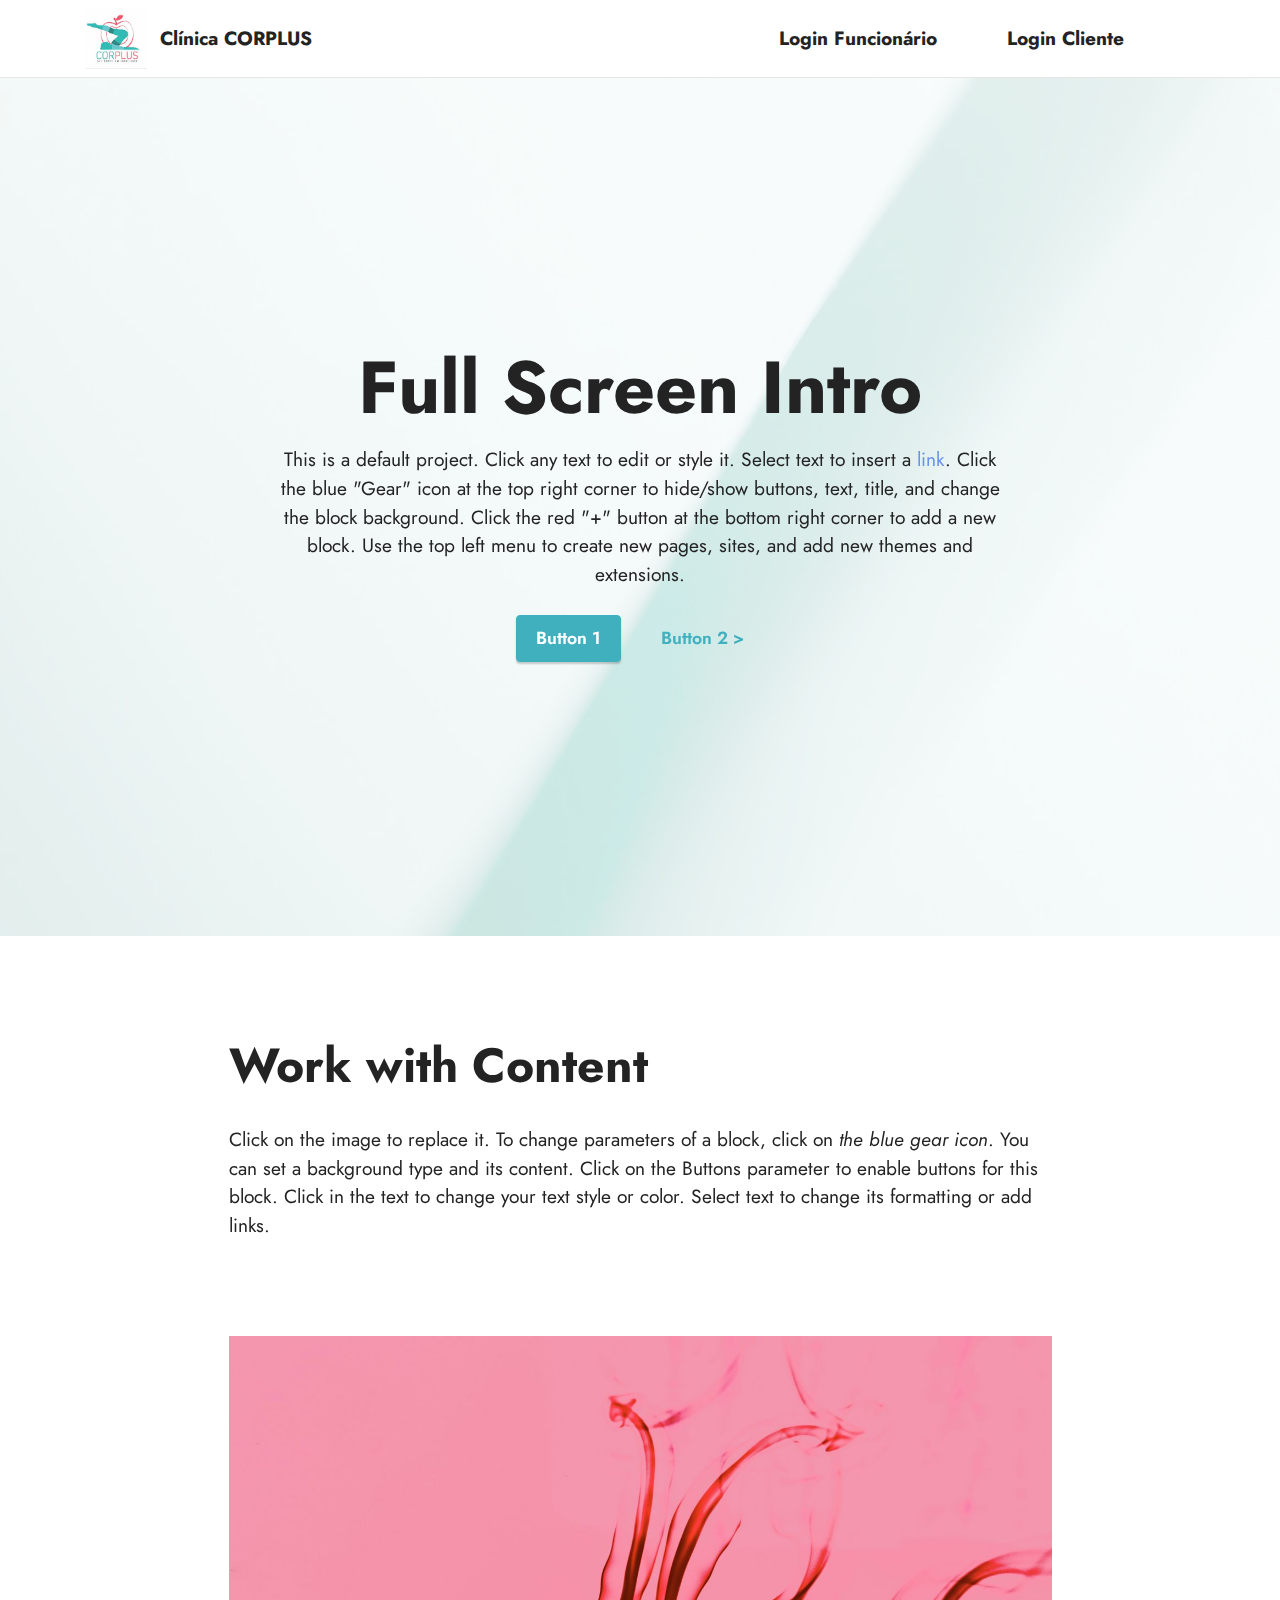
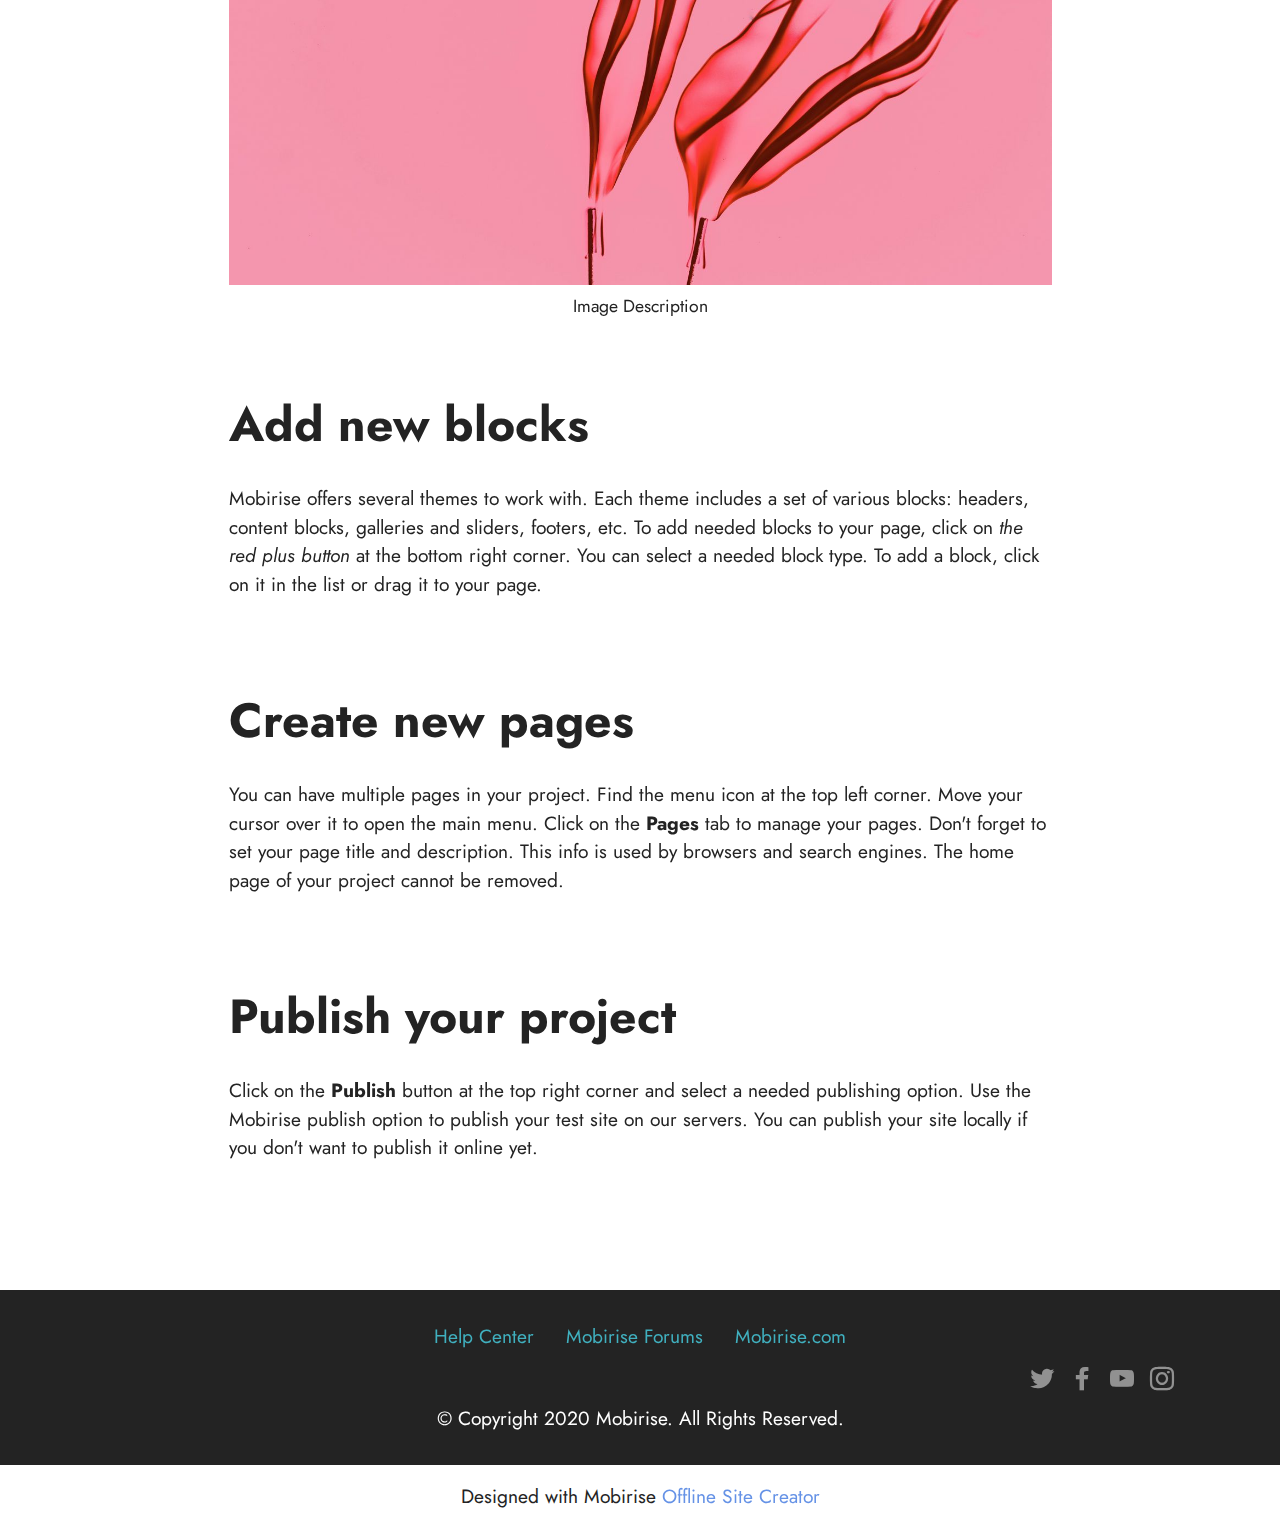
<file: index.html>
<!DOCTYPE html>
<html  >
<head>
  <!-- Site made with Mobirise Website Builder v5.6.5, https://mobirise.com -->
  <meta charset="UTF-8">
  <meta http-equiv="X-UA-Compatible" content="IE=edge">
  <meta name="generator" content="Mobirise v5.6.5, mobirise.com">
  <meta name="twitter:card" content="summary_large_image"/>
  <meta name="twitter:image:src" content="">
  <meta property="og:image" content="">
  <meta name="twitter:title" content="Home">
  <meta name="viewport" content="width=device-width, initial-scale=1, minimum-scale=1">
  <link rel="shortcut icon" href="assets/images/logo-181x181.jpg" type="image/x-icon">
  <meta name="description" content="">
  
  
  <title>Home</title>
  <link rel="stylesheet" href="assets/bootstrap/css/bootstrap.min.css">
  <link rel="stylesheet" href="assets/bootstrap/css/bootstrap-grid.min.css">
  <link rel="stylesheet" href="assets/bootstrap/css/bootstrap-reboot.min.css">
  <link rel="stylesheet" href="assets/parallax/jarallax.css">
  <link rel="stylesheet" href="assets/dropdown/css/style.css">
  <link rel="stylesheet" href="assets/socicon/css/styles.css">
  <link rel="stylesheet" href="assets/theme/css/style.css">
  <link rel="preload" href="https://fonts.googleapis.com/css?family=Jost:100,200,300,400,500,600,700,800,900,100i,200i,300i,400i,500i,600i,700i,800i,900i&display=swap" as="style" onload="this.onload=null;this.rel='stylesheet'">
  <noscript><link rel="stylesheet" href="https://fonts.googleapis.com/css?family=Jost:100,200,300,400,500,600,700,800,900,100i,200i,300i,400i,500i,600i,700i,800i,900i&display=swap"></noscript>
  <link rel="preload" as="style" href="assets/mobirise/css/mbr-additional.css"><link rel="stylesheet" href="assets/mobirise/css/mbr-additional.css" type="text/css">
  
  
  
  
</head>
<body>
  
  <section data-bs-version="5.1" class="menu cid-s48OLK6784" once="menu" id="menu1-h">
    
    <nav class="navbar navbar-dropdown navbar-fixed-top navbar-expand-lg">
        <div class="container">
            <div class="navbar-brand">
                <span class="navbar-logo">
                    <a href="https://mobiri.se">
                        <img src="assets/images/logo-181x181.jpg" alt="Mobirise Website Builder" style="height: 3.8rem;">
                    </a>
                </span>
                <span class="navbar-caption-wrap"><a class="navbar-caption text-black display-7" href="https://mobiri.se">Clínica CORPLUS&nbsp;</a></span>
            </div>
            <button class="navbar-toggler" type="button" data-toggle="collapse" data-bs-toggle="collapse" data-target="#navbarSupportedContent" data-bs-target="#navbarSupportedContent" aria-controls="navbarNavAltMarkup" aria-expanded="false" aria-label="Toggle navigation">
                <div class="hamburger">
                    <span></span>
                    <span></span>
                    <span></span>
                    <span></span>
                </div>
            </button>
            <div class="collapse navbar-collapse" id="navbarSupportedContent">
                <ul class="navbar-nav nav-dropdown nav-right" data-app-modern-menu="true"><li class="nav-item"><a class="nav-link link text-black display-4" href="https://mobirise.com"></a></li></ul>
                <span class="navbar-caption-wrap"><a class="navbar-caption text-black display-7" href="loginFuncionario.html">Login Funcionário&nbsp;</a></span>
                <span class="navbar-caption-wrap"><a class="navbar-caption text-black display-7" href="loginCliente.html">Login Cliente&nbsp;</a></span>
                
            </div>
        </div>
    </nav>

</section>

<section data-bs-version="5.1" class="header1 cid-s48MCQYojq mbr-fullscreen mbr-parallax-background" id="header1-f">

    

    <div class="mbr-overlay" style="opacity: 0.8; background-color: rgb(255, 255, 255);"></div>

    <div class="align-center container">
        <div class="row justify-content-center">
            <div class="col-12 col-lg-8">
                <h1 class="mbr-section-title mbr-fonts-style mb-3 display-1"><strong>Full Screen Intro</strong></h1>
                
                <p class="mbr-text mbr-fonts-style display-7">This is a default project. Click any text to edit or style it. Select text to insert a <a href="http://mobirise.com">link</a>. Click the blue "Gear" icon at the top right corner to hide/show buttons, text, title, and change the block background. Click the red "+" button at the bottom right corner to add a new block. Use the top left menu to create new pages, sites, and add new themes and extensions.</p>
                <div class="mbr-section-btn mt-3"><a class="btn btn-success display-4" href="https://mobirise.com">Button 1</a> <a class="btn btn-success-outline display-4" href="https://mobirise.com">Button 2 &gt;</a></div>
            </div>
        </div>
    </div>
</section>

<section data-bs-version="5.1" class="content1 cid-s48udlf8KU" id="content1-8">
    
    <div class="container">
        <div class="row justify-content-center">
            <div class="title col-12 col-md-9">
                <h3 class="mbr-section-title mbr-fonts-style align-center mb-4 display-2"><strong>Work with Content</strong></h3>
                <h4 class="mbr-section-subtitle align-center mbr-fonts-style mb-4 display-7">Click on the image to replace it. To change parameters of a block, click on <em>the blue gear icon</em>. You can set a background type and its content. Click on the Buttons parameter to enable buttons for this block. Click in the text to change your text style or color. Select text to change its formatting or add links.</h4>
                
            </div>
        </div>
    </div>
</section>

<section data-bs-version="5.1" class="image3 cid-s48upRUlSD" id="image3-9">
    

    

    <div class="container">
        <div class="row justify-content-center">
            <div class="col-12 col-lg-9">
                <div class="image-wrapper">
                    <img src="assets/images/6.jpg" alt="Mobirise Website Builder">
                    <p class="mbr-description mbr-fonts-style mt-2 align-center display-4">
                        Image Description</p>
                </div>
            </div>
        </div>
    </div>
</section>

<section data-bs-version="5.1" class="content1 cid-s48vaXqeL6" id="content1-b">
    
    <div class="container">
        <div class="row justify-content-center">
            <div class="title col-12 col-md-9">
                <h3 class="mbr-section-title mbr-fonts-style align-center mb-4 display-2"><strong>Add new blocks</strong></h3>
                <h4 class="mbr-section-subtitle align-center mbr-fonts-style mb-4 display-7">Mobirise offers several themes to work with. Each theme includes a set of various blocks: headers, content blocks, galleries and sliders, footers, etc. To add needed blocks to your page, click on <em>the red plus button </em>at the bottom right corner. You can select a needed block type. To add a block, click on it in the list or drag it to your page.</h4>
                
            </div>
        </div>
    </div>
</section>

<section data-bs-version="5.1" class="content1 cid-s48vnjULo4" id="content1-c">
    
    <div class="container">
        <div class="row justify-content-center">
            <div class="title col-12 col-md-9">
                <h3 class="mbr-section-title mbr-fonts-style align-center mb-4 display-2"><strong>Create new pages</strong></h3>
                <h4 class="mbr-section-subtitle align-center mbr-fonts-style mb-4 display-7">You can have multiple pages in your project. Find the menu icon at the top left corner. Move your cursor over it to open the main menu. Click on the <strong>Pages </strong>tab to manage your pages. Don't forget to set your page title and description. This info is used by browsers and search engines. The home page of your project cannot be removed.</h4>
                
            </div>
        </div>
    </div>
</section>

<section data-bs-version="5.1" class="content1 cid-s48vrXhP0J" id="content1-d">
    
    <div class="container">
        <div class="row justify-content-center">
            <div class="title col-12 col-md-9">
                <h3 class="mbr-section-title mbr-fonts-style align-center mb-4 display-2"><strong>Publish your project
</strong></h3>
                <h4 class="mbr-section-subtitle align-center mbr-fonts-style mb-4 display-7">Click on the <strong>Publish </strong>button at the top right corner and select a needed publishing option. Use the Mobirise publish option to publish your test site on our servers. You can publish your site locally if you don't want to publish it online yet.</h4>
                
            </div>
        </div>
    </div>
</section>

<section data-bs-version="5.1" class="footer3 cid-s48P1Icc8J" once="footers" id="footer3-i">

    

    

    <div class="container">
        <div class="media-container-row align-center mbr-white">
            <div class="row row-links">
                <ul class="foot-menu">
                    
                    
                    
                    
                    
                <li class="foot-menu-item mbr-fonts-style display-7"><a href="https://mobirise.com/help/" class="text-success">Help Center</a></li><li class="foot-menu-item mbr-fonts-style display-7"><a href="http://forums.mobirise.com/" class="text-success">Mobirise Forums</a></li><li class="foot-menu-item mbr-fonts-style display-7"><a href="https://mobirise.com/" class="text-success">Mobirise.com</a></li></ul>
            </div>
            <div class="row social-row">
                <div class="social-list align-right pb-2">
                    
                    
                    
                    
                    
                    
                <div class="soc-item">
                        <a href="https://twitter.com/mobirise" target="_blank">
                            <span class="socicon-twitter socicon mbr-iconfont mbr-iconfont-social"></span>
                        </a>
                    </div><div class="soc-item">
                        <a href="https://www.facebook.com/pages/Mobirise/1616226671953247" target="_blank">
                            <span class="socicon-facebook socicon mbr-iconfont mbr-iconfont-social"></span>
                        </a>
                    </div><div class="soc-item">
                        <a href="https://www.youtube.com/c/mobirise" target="_blank">
                            <span class="socicon-youtube socicon mbr-iconfont mbr-iconfont-social"></span>
                        </a>
                    </div><div class="soc-item">
                        <a href="https://instagram.com/mobirise" target="_blank">
                            <span class="mbr-iconfont mbr-iconfont-social socicon-instagram socicon"></span>
                        </a>
                    </div></div>
            </div>
            <div class="row row-copirayt">
                <p class="mbr-text mb-0 mbr-fonts-style mbr-white align-center display-7">
                    © Copyright 2020 Mobirise. All Rights Reserved.
                </p>
            </div>
        </div>
    </div>
</section><section class="display-7" style="padding: 0;align-items: center;justify-content: center;flex-wrap: wrap;    align-content: center;display: flex;position: relative;height: 4rem;"><a href="https://mobiri.se/" style="flex: 1 1;height: 4rem;position: absolute;width: 100%;z-index: 1;"><img alt="" style="height: 4rem;" src="[data-uri]"></a><p style="margin: 0;text-align: center;" class="display-7">Designed with Mobirise &#8204;</p><a style="z-index:1" href="https://mobirise.com/offline-website-builder.html">Offline Site Creator</a></section><script src="assets/bootstrap/js/bootstrap.bundle.min.js"></script>  <script src="assets/parallax/jarallax.js"></script>  <script src="assets/smoothscroll/smooth-scroll.js"></script>  <script src="assets/ytplayer/index.js"></script>  <script src="assets/dropdown/js/navbar-dropdown.js"></script>  <script src="assets/theme/js/script.js"></script>  
  
  
</body>
</html>
</file>
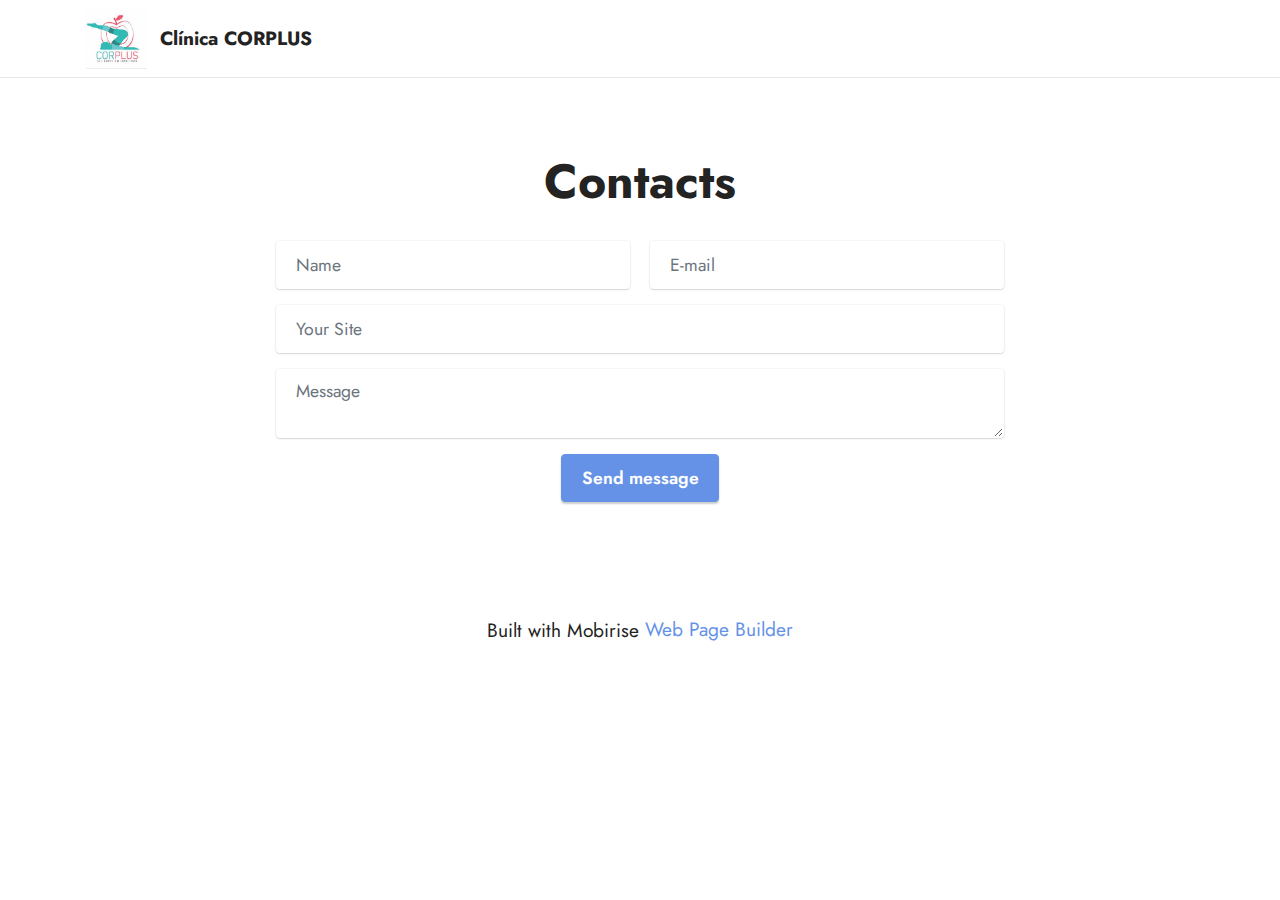
<file: Cliente.html>
<!DOCTYPE html>
<html  >
<head>
  <!-- Site made with Mobirise Website Builder v5.6.5, https://mobirise.com -->
  <meta charset="UTF-8">
  <meta http-equiv="X-UA-Compatible" content="IE=edge">
  <meta name="generator" content="Mobirise v5.6.5, mobirise.com">
  <meta name="twitter:card" content="summary_large_image"/>
  <meta name="twitter:image:src" content="">
  <meta property="og:image" content="">
  <meta name="twitter:title" content="Cliente">
  <meta name="viewport" content="width=device-width, initial-scale=1, minimum-scale=1">
  <link rel="shortcut icon" href="assets/images/logo-181x181.jpg" type="image/x-icon">
  <meta name="description" content="">
  
  
  <title>Cliente</title>
  <link rel="stylesheet" href="assets/bootstrap/css/bootstrap.min.css">
  <link rel="stylesheet" href="assets/bootstrap/css/bootstrap-grid.min.css">
  <link rel="stylesheet" href="assets/bootstrap/css/bootstrap-reboot.min.css">
  <link rel="stylesheet" href="assets/dropdown/css/style.css">
  <link rel="stylesheet" href="assets/socicon/css/styles.css">
  <link rel="stylesheet" href="assets/theme/css/style.css">
  <link rel="preload" href="https://fonts.googleapis.com/css?family=Jost:100,200,300,400,500,600,700,800,900,100i,200i,300i,400i,500i,600i,700i,800i,900i&display=swap" as="style" onload="this.onload=null;this.rel='stylesheet'">
  <noscript><link rel="stylesheet" href="https://fonts.googleapis.com/css?family=Jost:100,200,300,400,500,600,700,800,900,100i,200i,300i,400i,500i,600i,700i,800i,900i&display=swap"></noscript>
  <link rel="preload" as="style" href="assets/mobirise/css/mbr-additional.css"><link rel="stylesheet" href="assets/mobirise/css/mbr-additional.css" type="text/css">
  
  
  
  
</head>
<body>
  
  <section data-bs-version="5.1" class="menu cid-t28fQfDvxW" once="menu" id="menu1-u">
    
    <nav class="navbar navbar-dropdown navbar-fixed-top navbar-expand-lg">
        <div class="container">
            <div class="navbar-brand">
                <span class="navbar-logo">
                    <a href="https://mobiri.se">
                        <img src="assets/images/logo-181x181.jpg" alt="Mobirise Website Builder" style="height: 3.8rem;">
                    </a>
                </span>
                <span class="navbar-caption-wrap"><a class="navbar-caption text-black display-7" href="https://mobiri.se">Clínica CORPLUS&nbsp;</a></span>
            </div>
            <button class="navbar-toggler" type="button" data-toggle="collapse" data-bs-toggle="collapse" data-target="#navbarSupportedContent" data-bs-target="#navbarSupportedContent" aria-controls="navbarNavAltMarkup" aria-expanded="false" aria-label="Toggle navigation">
                <div class="hamburger">
                    <span></span>
                    <span></span>
                    <span></span>
                    <span></span>
                </div>
            </button>
            <div class="collapse navbar-collapse" id="navbarSupportedContent">
                <ul class="navbar-nav nav-dropdown nav-right" data-app-modern-menu="true"><li class="nav-item"><a class="nav-link link text-black display-4" href="https://mobirise.com"></a></li></ul>
                
                
            </div>
        </div>
    </nav>

</section>

<section data-bs-version="5.1" class="form5 cid-t28kXuZsNo" id="form5-w">
    
    
    <div class="container">
        <div class="mbr-section-head">
            <h3 class="mbr-section-title mbr-fonts-style align-center mb-0 display-2">
                <strong>Contacts</strong>
            </h3>
            
        </div>
        <div class="row justify-content-center mt-4">
            <div class="col-lg-8 mx-auto mbr-form" data-form-type="formoid">
                <form action="https://mobirise.eu/" method="POST" class="mbr-form form-with-styler" data-form-title="Form Name">
                    <div class="dragArea row">
                        <div class="col-md col-sm-12 form-group mb-3" data-for="name">
                            <input type="text" name="name" placeholder="Name" data-form-field="name" class="form-control" value="" id="name-form5-w">
                        </div>
                        <div class="col-md col-sm-12 form-group mb-3" data-for="email">
                            <input type="email" name="email" placeholder="E-mail" data-form-field="email" class="form-control" value="" id="email-form5-w">
                        </div>
                        <div class="col-12 form-group mb-3" data-for="url">
                            <input type="url" name="url" placeholder="Your Site" data-form-field="url" class="form-control" value="" id="url-form5-w">
                        </div>
                        <div class="col-12 form-group mb-3" data-for="textarea">
                            <textarea name="textarea" placeholder="Message" data-form-field="textarea" class="form-control" id="textarea-form5-w"></textarea>
                        </div>
                        <div class="col-lg-12 col-md-12 col-sm-12 align-center mbr-section-btn">
                            <button type="submit" class="btn btn-primary display-4">Send message</button>
                        </div>
                    </div>
                </form>
            </div>
        </div>
    </div>
</section><section class="display-7" style="padding: 0;align-items: center;justify-content: center;flex-wrap: wrap;    align-content: center;display: flex;position: relative;height: 4rem;"><a href="https://mobiri.se/" style="flex: 1 1;height: 4rem;position: absolute;width: 100%;z-index: 1;"><img alt="" style="height: 4rem;" src="[data-uri]"></a><p style="margin: 0;text-align: center;" class="display-7">Built with Mobirise &#8204;</p><a style="z-index:1" href="https://mobirise.com/web-page-maker.html">Web Page Builder</a></section><script src="assets/bootstrap/js/bootstrap.bundle.min.js"></script>  <script src="assets/smoothscroll/smooth-scroll.js"></script>  <script src="assets/ytplayer/index.js"></script>  <script src="assets/dropdown/js/navbar-dropdown.js"></script>  <script src="assets/theme/js/script.js"></script>  <script src="assets/formoid/formoid.min.js"></script>  
  
  
</body>
</html>
</file>
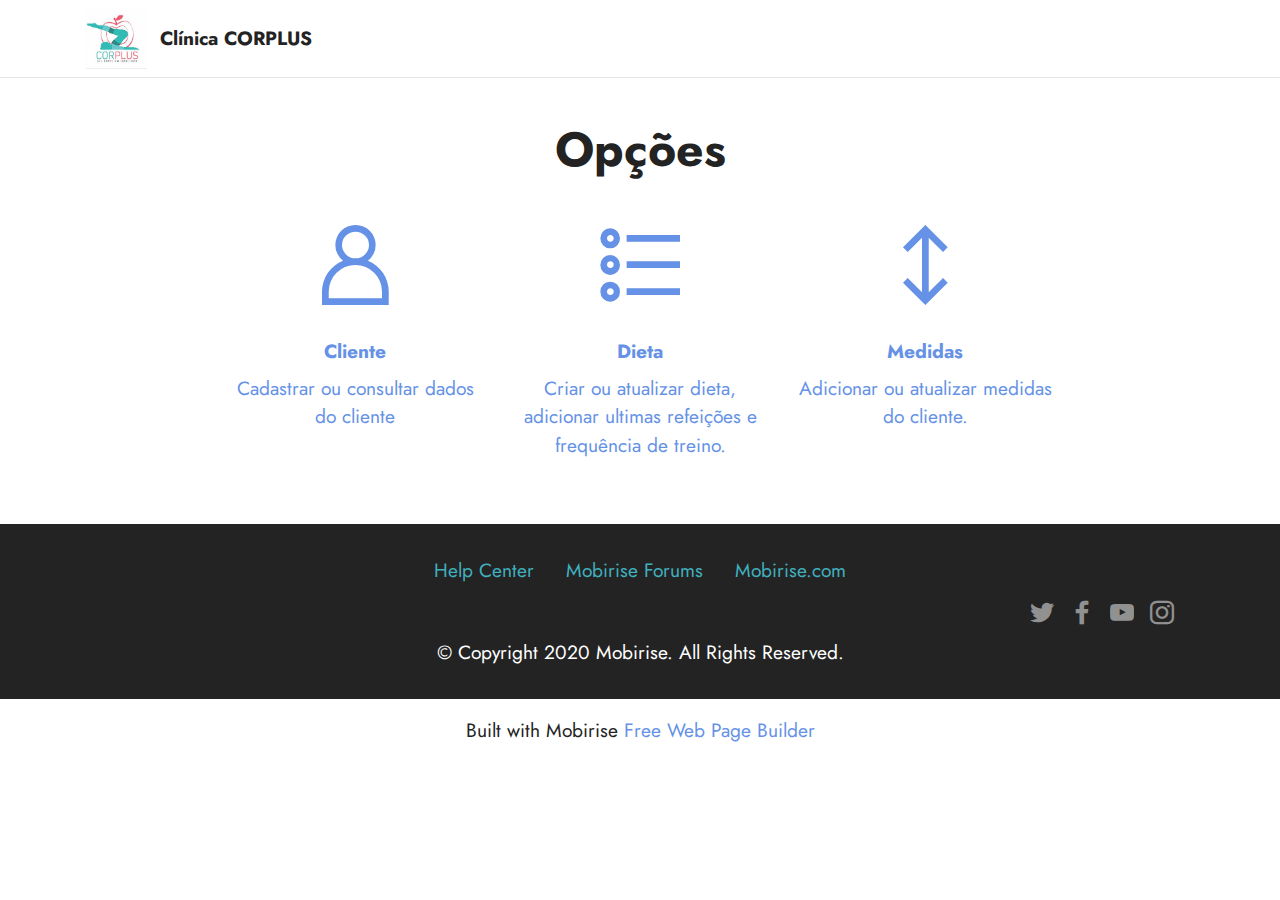
<file: DashBoardFuncionario.html>
<!DOCTYPE html>
<html>

<head>
    <!-- Site made with Mobirise Website Builder v5.6.5, https://mobirise.com -->
    <meta charset="UTF-8">
    <meta http-equiv="X-UA-Compatible" content="IE=edge">
    <meta name="generator" content="Mobirise v5.6.5, mobirise.com">
    <meta name="twitter:card" content="summary_large_image" />
    <meta name="twitter:image:src" content="">
    <meta property="og:image" content="">
    <meta name="twitter:title" content="DashBoardFuncionario">
    <meta name="viewport" content="width=device-width, initial-scale=1, minimum-scale=1">
    <link rel="shortcut icon" href="assets/images/logo-181x181.jpg" type="image/x-icon">
    <meta name="description" content="">


    <title>DashBoardFuncionario</title>
    <link rel="stylesheet" href="assets/web/assets/mobirise-icons2/mobirise2.css">
    <link rel="stylesheet" href="assets/bootstrap/css/bootstrap.min.css">
    <link rel="stylesheet" href="assets/bootstrap/css/bootstrap-grid.min.css">
    <link rel="stylesheet" href="assets/bootstrap/css/bootstrap-reboot.min.css">
    <link rel="stylesheet" href="assets/dropdown/css/style.css">
    <link rel="stylesheet" href="assets/socicon/css/styles.css">
    <link rel="stylesheet" href="assets/theme/css/style.css">
    <link rel="preload"
        href="https://fonts.googleapis.com/css?family=Jost:100,200,300,400,500,600,700,800,900,100i,200i,300i,400i,500i,600i,700i,800i,900i&display=swap"
        as="style" onload="this.onload=null;this.rel='stylesheet'">
    <noscript>
        <link rel="stylesheet"
            href="https://fonts.googleapis.com/css?family=Jost:100,200,300,400,500,600,700,800,900,100i,200i,300i,400i,500i,600i,700i,800i,900i&display=swap">
    </noscript>
    <link rel="preload" as="style" href="assets/mobirise/css/mbr-additional.css">
    <link rel="stylesheet" href="assets/mobirise/css/mbr-additional.css" type="text/css">




</head>

<body>

    <section data-bs-version="5.1" class="menu cid-t28fQfDvxW" once="menu" id="menu1-q">

        <nav class="navbar navbar-dropdown navbar-fixed-top navbar-expand-lg">
            <div class="container">
                <div class="navbar-brand">
                    <span class="navbar-logo">
                        <a href="https://mobiri.se">
                            <img src="assets/images/logo-181x181.jpg" alt="Mobirise Website Builder"
                                style="height: 3.8rem;">
                        </a>
                    </span>
                    <span class="navbar-caption-wrap"><a class="navbar-caption text-black display-7"
                            href="https://mobiri.se">Clínica CORPLUS&nbsp;</a></span>
                </div>
                <button class="navbar-toggler" type="button" data-toggle="collapse" data-bs-toggle="collapse"
                    data-target="#navbarSupportedContent" data-bs-target="#navbarSupportedContent"
                    aria-controls="navbarNavAltMarkup" aria-expanded="false" aria-label="Toggle navigation">
                    <div class="hamburger">
                        <span></span>
                        <span></span>
                        <span></span>
                        <span></span>
                    </div>
                </button>
                <div class="collapse navbar-collapse" id="navbarSupportedContent">
                    <ul class="navbar-nav nav-dropdown nav-right" data-app-modern-menu="true">
                        <li class="nav-item"><a class="nav-link link text-black display-4"
                                href="https://mobirise.com"></a></li>
                    </ul>


                </div>
            </div>
        </nav>

    </section>

    <section data-bs-version="5.1" class="features1 cid-t28i2D8Myq" id="features1-t">



        <div class="container">
            <div class="row">
                <div class="col-12 col-lg-9">
                    <h3 class="mbr-section-title mbr-fonts-style align-center mb-0 display-2">
                        <strong>Opções</strong>
                    </h3>

                </div>
            </div>
            <div class="row">
                <div class="card col-12 col-md-6 col-lg-3">
                    <div class="card-wrapper">
                        <div class="card-box align-center">
                            <a href="Cliente.html">
                                <div class="iconfont-wrapper">
                                    <span class="mbr-iconfont mobi-mbri-user mobi-mbri"></span>
                                </div>
                                <h5 class="card-title mbr-fonts-style display-7"><strong>Cliente</strong></h5>
                                <p class="card-text mbr-fonts-style display-7">Cadastrar ou consultar dados do cliente
                                </p>
                            </a>
                        </div>
                    </div>
                </div>
                <div class="card col-12 col-md-6 col-lg-3">
                    <div class="card-wrapper">
                        <div class="card-box align-center">
                            <a href="Dieta.html">
                                <div class="iconfont-wrapper">
                                    <span class="mbr-iconfont mobi-mbri-bulleted-list mobi-mbri"></span>
                                </div>
                                <h5 class="card-title mbr-fonts-style display-7"><strong>Dieta</strong></h5>
                                <p class="card-text mbr-fonts-style display-7">Criar ou atualizar dieta, adicionar
                                    ultimas refeições e frequência de treino.</p>
                            </a>
                        </div>
                    </div>
                </div>
                <div class="card col-12 col-md-6 col-lg-3">
                    <div class="card-wrapper">
                        <div class="card-box align-center">
                            <a href="Medidas.html">
                                <div class="iconfont-wrapper">
                                    <span class="mbr-iconfont mobi-mbri-up-down mobi-mbri"></span>
                                </div>
                                <h5 class="card-title mbr-fonts-style display-7"><strong>Medidas</strong></h5>
                                <p class="card-text mbr-fonts-style display-7">Adicionar ou atualizar medidas do
                                    cliente.</p>
                            </a>
                        </div>
                    </div>
                </div>

            </div>
        </div>
    </section>

    <section data-bs-version="5.1" class="footer3 cid-t28fQgs8gz" once="footers" id="footer3-r">





        <div class="container">
            <div class="media-container-row align-center mbr-white">
                <div class="row row-links">
                    <ul class="foot-menu">





                        <li class="foot-menu-item mbr-fonts-style display-7"><a href="https://mobirise.com/help/"
                                class="text-success">Help Center</a></li>
                        <li class="foot-menu-item mbr-fonts-style display-7"><a href="http://forums.mobirise.com/"
                                class="text-success">Mobirise Forums</a></li>
                        <li class="foot-menu-item mbr-fonts-style display-7"><a href="https://mobirise.com/"
                                class="text-success">Mobirise.com</a></li>
                    </ul>
                </div>
                <div class="row social-row">
                    <div class="social-list align-right pb-2">






                        <div class="soc-item">
                            <a href="https://twitter.com/mobirise" target="_blank">
                                <span class="socicon-twitter socicon mbr-iconfont mbr-iconfont-social"></span>
                            </a>
                        </div>
                        <div class="soc-item">
                            <a href="https://www.facebook.com/pages/Mobirise/1616226671953247" target="_blank">
                                <span class="socicon-facebook socicon mbr-iconfont mbr-iconfont-social"></span>
                            </a>
                        </div>
                        <div class="soc-item">
                            <a href="https://www.youtube.com/c/mobirise" target="_blank">
                                <span class="socicon-youtube socicon mbr-iconfont mbr-iconfont-social"></span>
                            </a>
                        </div>
                        <div class="soc-item">
                            <a href="https://instagram.com/mobirise" target="_blank">
                                <span class="mbr-iconfont mbr-iconfont-social socicon-instagram socicon"></span>
                            </a>
                        </div>
                    </div>
                </div>
                <div class="row row-copirayt">
                    <p class="mbr-text mb-0 mbr-fonts-style mbr-white align-center display-7">
                        © Copyright 2020 Mobirise. All Rights Reserved.
                    </p>
                </div>
            </div>
        </div>
    </section>
    <section class="display-7"
        style="padding: 0;align-items: center;justify-content: center;flex-wrap: wrap;    align-content: center;display: flex;position: relative;height: 4rem;">
        <a href="https://mobiri.se/" style="flex: 1 1;height: 4rem;position: absolute;width: 100%;z-index: 1;"><img
                alt="" style="height: 4rem;"
                src="[data-uri]"></a>
        <p style="margin: 0;text-align: center;" class="display-7">Built with Mobirise &#8204;</p><a style="z-index:1"
            href="https://mobirise.com/web-page-maker.html">Free Web Page Builder</a>
    </section>
    <script src="assets/bootstrap/js/bootstrap.bundle.min.js"></script>
    <script src="assets/smoothscroll/smooth-scroll.js"></script>
    <script src="assets/ytplayer/index.js"></script>
    <script src="assets/dropdown/js/navbar-dropdown.js"></script>
    <script src="assets/theme/js/script.js"></script>


</body>

</html>
</file>
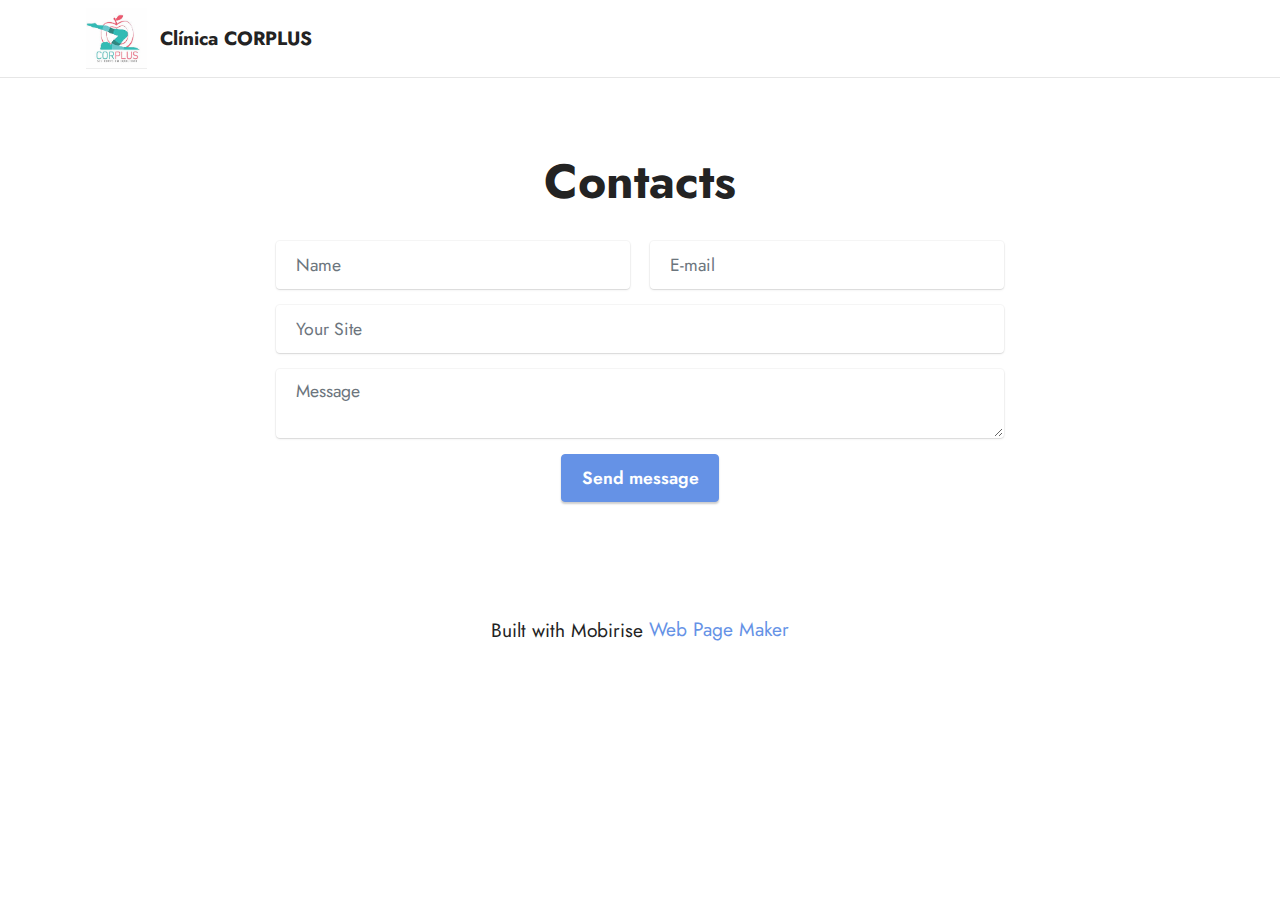
<file: Dieta.html>
<!DOCTYPE html>
<html  >
<head>
  <!-- Site made with Mobirise Website Builder v5.6.5, https://mobirise.com -->
  <meta charset="UTF-8">
  <meta http-equiv="X-UA-Compatible" content="IE=edge">
  <meta name="generator" content="Mobirise v5.6.5, mobirise.com">
  <meta name="twitter:card" content="summary_large_image"/>
  <meta name="twitter:image:src" content="">
  <meta property="og:image" content="">
  <meta name="twitter:title" content="Dieta">
  <meta name="viewport" content="width=device-width, initial-scale=1, minimum-scale=1">
  <link rel="shortcut icon" href="assets/images/logo-181x181.jpg" type="image/x-icon">
  <meta name="description" content="">
  
  
  <title>Dieta</title>
  <link rel="stylesheet" href="assets/bootstrap/css/bootstrap.min.css">
  <link rel="stylesheet" href="assets/bootstrap/css/bootstrap-grid.min.css">
  <link rel="stylesheet" href="assets/bootstrap/css/bootstrap-reboot.min.css">
  <link rel="stylesheet" href="assets/dropdown/css/style.css">
  <link rel="stylesheet" href="assets/socicon/css/styles.css">
  <link rel="stylesheet" href="assets/theme/css/style.css">
  <link rel="preload" href="https://fonts.googleapis.com/css?family=Jost:100,200,300,400,500,600,700,800,900,100i,200i,300i,400i,500i,600i,700i,800i,900i&display=swap" as="style" onload="this.onload=null;this.rel='stylesheet'">
  <noscript><link rel="stylesheet" href="https://fonts.googleapis.com/css?family=Jost:100,200,300,400,500,600,700,800,900,100i,200i,300i,400i,500i,600i,700i,800i,900i&display=swap"></noscript>
  <link rel="preload" as="style" href="assets/mobirise/css/mbr-additional.css"><link rel="stylesheet" href="assets/mobirise/css/mbr-additional.css" type="text/css">
  
  
  
  
</head>
<body>
  
  <section data-bs-version="5.1" class="menu cid-t28lcZ8aV1" once="menu" id="menu1-x">
    
    <nav class="navbar navbar-dropdown navbar-fixed-top navbar-expand-lg">
        <div class="container">
            <div class="navbar-brand">
                <span class="navbar-logo">
                    <a href="https://mobiri.se">
                        <img src="assets/images/logo-181x181.jpg" alt="Mobirise Website Builder" style="height: 3.8rem;">
                    </a>
                </span>
                <span class="navbar-caption-wrap"><a class="navbar-caption text-black display-7" href="https://mobiri.se">Clínica CORPLUS&nbsp;</a></span>
            </div>
            <button class="navbar-toggler" type="button" data-toggle="collapse" data-bs-toggle="collapse" data-target="#navbarSupportedContent" data-bs-target="#navbarSupportedContent" aria-controls="navbarNavAltMarkup" aria-expanded="false" aria-label="Toggle navigation">
                <div class="hamburger">
                    <span></span>
                    <span></span>
                    <span></span>
                    <span></span>
                </div>
            </button>
            <div class="collapse navbar-collapse" id="navbarSupportedContent">
                <ul class="navbar-nav nav-dropdown nav-right" data-app-modern-menu="true"><li class="nav-item"><a class="nav-link link text-black display-4" href="https://mobirise.com"></a></li></ul>
                
                
            </div>
        </div>
    </nav>

</section>

<section data-bs-version="5.1" class="form5 cid-t28lcZwk7z" id="form5-y">
    
    
    <div class="container">
        <div class="mbr-section-head">
            <h3 class="mbr-section-title mbr-fonts-style align-center mb-0 display-2">
                <strong>Contacts</strong>
            </h3>
            
        </div>
        <div class="row justify-content-center mt-4">
            <div class="col-lg-8 mx-auto mbr-form" data-form-type="formoid">
                <form action="https://mobirise.eu/" method="POST" class="mbr-form form-with-styler" data-form-title="Form Name"><input type="hidden" name="email" data-form-email="true" value="DfWr8PYpqfKtAA26oQqDQQCU4T1E+UFXbCYWcJkhPseRO4bIs4ZeN1BJ0zE+o8iKvWOM4SqxWatmZoyJymm1+tHtUcVvCVRC8ugUdzX4HDG/YRjRtb2wwAQJjkzvll/g">
                    <div class="row">
                        <div hidden="hidden" data-form-alert="" class="alert alert-success col-12">Thanks for filling out the form!</div>
                        <div hidden="hidden" data-form-alert-danger="" class="alert alert-danger col-12">
                            Oops...! some problem!
                        </div>
                    </div>
                    <div class="dragArea row">
                        <div class="col-md col-sm-12 form-group mb-3" data-for="name">
                            <input type="text" name="name" placeholder="Name" data-form-field="name" class="form-control" value="" id="name-form5-y">
                        </div>
                        <div class="col-md col-sm-12 form-group mb-3" data-for="email">
                            <input type="email" name="email" placeholder="E-mail" data-form-field="email" class="form-control" value="" id="email-form5-y">
                        </div>
                        <div class="col-12 form-group mb-3" data-for="url">
                            <input type="url" name="url" placeholder="Your Site" data-form-field="url" class="form-control" value="" id="url-form5-y">
                        </div>
                        <div class="col-12 form-group mb-3" data-for="textarea">
                            <textarea name="textarea" placeholder="Message" data-form-field="textarea" class="form-control" id="textarea-form5-y"></textarea>
                        </div>
                        <div class="col-lg-12 col-md-12 col-sm-12 align-center mbr-section-btn">
                            <button type="submit" class="btn btn-primary display-4">Send message</button>
                        </div>
                    </div>
                </form>
            </div>
        </div>
    </div>
</section><section class="display-7" style="padding: 0;align-items: center;justify-content: center;flex-wrap: wrap;    align-content: center;display: flex;position: relative;height: 4rem;"><a href="https://mobiri.se/" style="flex: 1 1;height: 4rem;position: absolute;width: 100%;z-index: 1;"><img alt="" style="height: 4rem;" src="[data-uri]"></a><p style="margin: 0;text-align: center;" class="display-7">Built with Mobirise &#8204;</p><a style="z-index:1" href="https://mobirise.com/web-page-maker.html">Web Page Maker</a></section><script src="assets/bootstrap/js/bootstrap.bundle.min.js"></script>  <script src="assets/smoothscroll/smooth-scroll.js"></script>  <script src="assets/ytplayer/index.js"></script>  <script src="assets/dropdown/js/navbar-dropdown.js"></script>  <script src="assets/theme/js/script.js"></script>  <script src="assets/formoid/formoid.min.js"></script>  
  
  
</body>
</html>
</file>
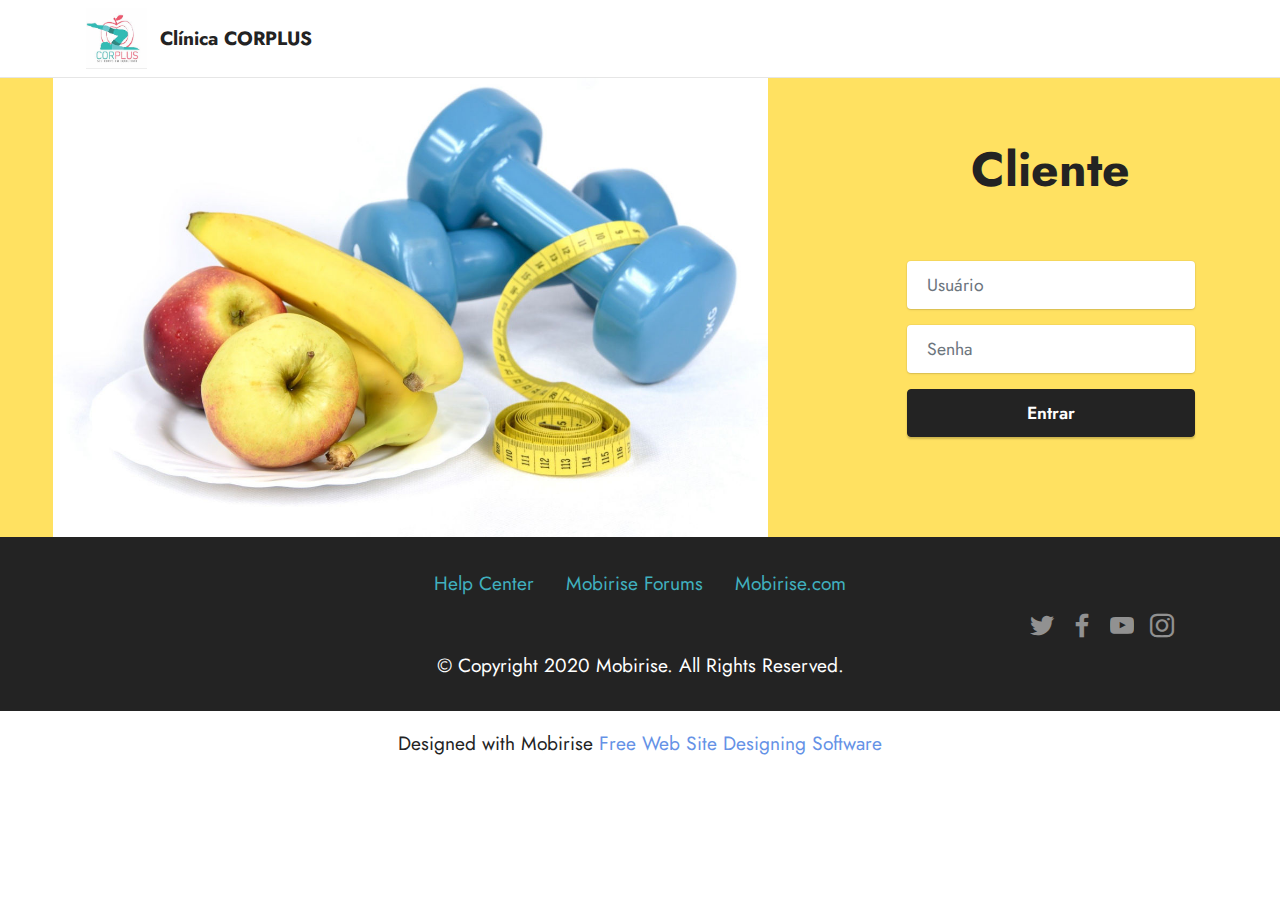
<file: loginCliente.html>
<!DOCTYPE html>
<html  >
<head>
  <!-- Site made with Mobirise Website Builder v5.6.5, https://mobirise.com -->
  <meta charset="UTF-8">
  <meta http-equiv="X-UA-Compatible" content="IE=edge">
  <meta name="generator" content="Mobirise v5.6.5, mobirise.com">
  <meta name="twitter:card" content="summary_large_image"/>
  <meta name="twitter:image:src" content="">
  <meta property="og:image" content="">
  <meta name="twitter:title" content="loginCliente">
  <meta name="viewport" content="width=device-width, initial-scale=1, minimum-scale=1">
  <link rel="shortcut icon" href="assets/images/logo-181x181.jpg" type="image/x-icon">
  <meta name="description" content="">
  
  
  <title>loginCliente</title>
  <link rel="stylesheet" href="assets/bootstrap/css/bootstrap.min.css">
  <link rel="stylesheet" href="assets/bootstrap/css/bootstrap-grid.min.css">
  <link rel="stylesheet" href="assets/bootstrap/css/bootstrap-reboot.min.css">
  <link rel="stylesheet" href="assets/dropdown/css/style.css">
  <link rel="stylesheet" href="assets/socicon/css/styles.css">
  <link rel="stylesheet" href="assets/theme/css/style.css">
  <link rel="preload" href="https://fonts.googleapis.com/css?family=Jost:100,200,300,400,500,600,700,800,900,100i,200i,300i,400i,500i,600i,700i,800i,900i&display=swap" as="style" onload="this.onload=null;this.rel='stylesheet'">
  <noscript><link rel="stylesheet" href="https://fonts.googleapis.com/css?family=Jost:100,200,300,400,500,600,700,800,900,100i,200i,300i,400i,500i,600i,700i,800i,900i&display=swap"></noscript>
  <link rel="preload" as="style" href="assets/mobirise/css/mbr-additional.css"><link rel="stylesheet" href="assets/mobirise/css/mbr-additional.css" type="text/css">
  
  
  
  
</head>
<body>
  
  <section data-bs-version="5.1" class="menu cid-s48OLK6784" once="menu" id="menu1-k">
    
    <nav class="navbar navbar-dropdown navbar-fixed-top navbar-expand-lg">
        <div class="container">
            <div class="navbar-brand">
                <span class="navbar-logo">
                    <a href="https://mobiri.se">
                        <img src="assets/images/logo-181x181.jpg" alt="Mobirise Website Builder" style="height: 3.8rem;">
                    </a>
                </span>
                <span class="navbar-caption-wrap"><a class="navbar-caption text-black display-7" href="index.html">Clínica CORPLUS&nbsp;</a></span>
            </div>
            <button class="navbar-toggler" type="button" data-toggle="collapse" data-bs-toggle="collapse" data-target="#navbarSupportedContent" data-bs-target="#navbarSupportedContent" aria-controls="navbarNavAltMarkup" aria-expanded="false" aria-label="Toggle navigation">
                <div class="hamburger">
                    <span></span>
                    <span></span>
                    <span></span>
                    <span></span>
                </div>
            </button>
            <div class="collapse navbar-collapse" id="navbarSupportedContent">
                <ul class="navbar-nav nav-dropdown nav-right" data-app-modern-menu="true"><li class="nav-item"><a class="nav-link link text-black display-4" href="https://mobirise.com"></a></li></ul>
                
                
            </div>
        </div>
    </nav>

</section>

<section data-bs-version="5.1" class="form3 cid-t28cUaszSO" id="form3-m">

    

    

    <div class="container-fluid">
        <div class="row justify-content-center">
            <div class="col-lg-7 col-12">
                <div class="image-wrapper">
                    <img class="w-100" src="assets/images/mbr-1331x888.jpg" alt="Mobirise Website Builder">
                </div>
            </div>
            <div class="col-lg-3 offset-lg-1 mbr-form">
                <form action="https://mobirise.eu/" method="POST" class="mbr-form form-with-styler" data-verified="">
                    <div class="row">
                        
                        <div hidden="hidden" data-form-alert-danger="" class="alert alert-danger col-12">
                            Oops...! some problem!
                        </div>
                    </div>
                    <div class="dragArea row">
                        <div class="col-lg-12 col-md-12 col-sm-12">
                            <h1 class="mbr-section-title mb-4 display-2"><strong>Cliente</strong></h1>
                        </div>
                        <div class="col-lg-12 col-md-12 col-sm-12">
                            <p class="mbr-text mbr-fonts-style mb-4 display-7"></p>
                        </div>
                        <div data-for="name" class="col-lg-12 col-md col-sm-12 form-group mb-3">
                            <input type="text" name="name" placeholder="Usuário" data-form-field="name" class="form-control" value="" id="name-form3-m">
                        </div>
                        <div class="col-lg-12 col-md col-sm-12 form-group mb-3" data-for="email">
                            <input type="email" name="email" placeholder="Senha" data-form-field="email" class="form-control" value="" id="email-form3-m">
                        </div>
                        <div class="col-md-auto col-12 mbr-section-btn"><button type="submit" class="btn btn-black display-4">Entrar</button></div>
                    </div>
                </form>
            </div>
            <div class="offset-lg-1"></div>
        </div>
    </div>
</section>

<section data-bs-version="5.1" class="footer3 cid-s48P1Icc8J" once="footers" id="footer3-l">

    

    

    <div class="container">
        <div class="media-container-row align-center mbr-white">
            <div class="row row-links">
                <ul class="foot-menu">
                    
                    
                    
                    
                    
                <li class="foot-menu-item mbr-fonts-style display-7"><a href="https://mobirise.com/help/" class="text-success">Help Center</a></li><li class="foot-menu-item mbr-fonts-style display-7"><a href="http://forums.mobirise.com/" class="text-success">Mobirise Forums</a></li><li class="foot-menu-item mbr-fonts-style display-7"><a href="https://mobirise.com/" class="text-success">Mobirise.com</a></li></ul>
            </div>
            <div class="row social-row">
                <div class="social-list align-right pb-2">
                    
                    
                    
                    
                    
                    
                <div class="soc-item">
                        <a href="https://twitter.com/mobirise" target="_blank">
                            <span class="socicon-twitter socicon mbr-iconfont mbr-iconfont-social"></span>
                        </a>
                    </div><div class="soc-item">
                        <a href="https://www.facebook.com/pages/Mobirise/1616226671953247" target="_blank">
                            <span class="socicon-facebook socicon mbr-iconfont mbr-iconfont-social"></span>
                        </a>
                    </div><div class="soc-item">
                        <a href="https://www.youtube.com/c/mobirise" target="_blank">
                            <span class="socicon-youtube socicon mbr-iconfont mbr-iconfont-social"></span>
                        </a>
                    </div><div class="soc-item">
                        <a href="https://instagram.com/mobirise" target="_blank">
                            <span class="mbr-iconfont mbr-iconfont-social socicon-instagram socicon"></span>
                        </a>
                    </div></div>
            </div>
            <div class="row row-copirayt">
                <p class="mbr-text mb-0 mbr-fonts-style mbr-white align-center display-7">
                    © Copyright 2020 Mobirise. All Rights Reserved.
                </p>
            </div>
        </div>
    </div>
</section><section class="display-7" style="padding: 0;align-items: center;justify-content: center;flex-wrap: wrap;    align-content: center;display: flex;position: relative;height: 4rem;"><a href="https://mobiri.se/" style="flex: 1 1;height: 4rem;position: absolute;width: 100%;z-index: 1;"><img alt="" style="height: 4rem;" src="[data-uri]"></a><p style="margin: 0;text-align: center;" class="display-7">Designed with Mobirise &#8204;</p><a style="z-index:1" href="https://mobirise.com/website-design-software.html">Free Web Site Designing Software</a></section><script src="assets/bootstrap/js/bootstrap.bundle.min.js"></script>  <script src="assets/smoothscroll/smooth-scroll.js"></script>  <script src="assets/ytplayer/index.js"></script>  <script src="assets/dropdown/js/navbar-dropdown.js"></script>  <script src="assets/theme/js/script.js"></script>  
  
  
</body>
</html>
</file>
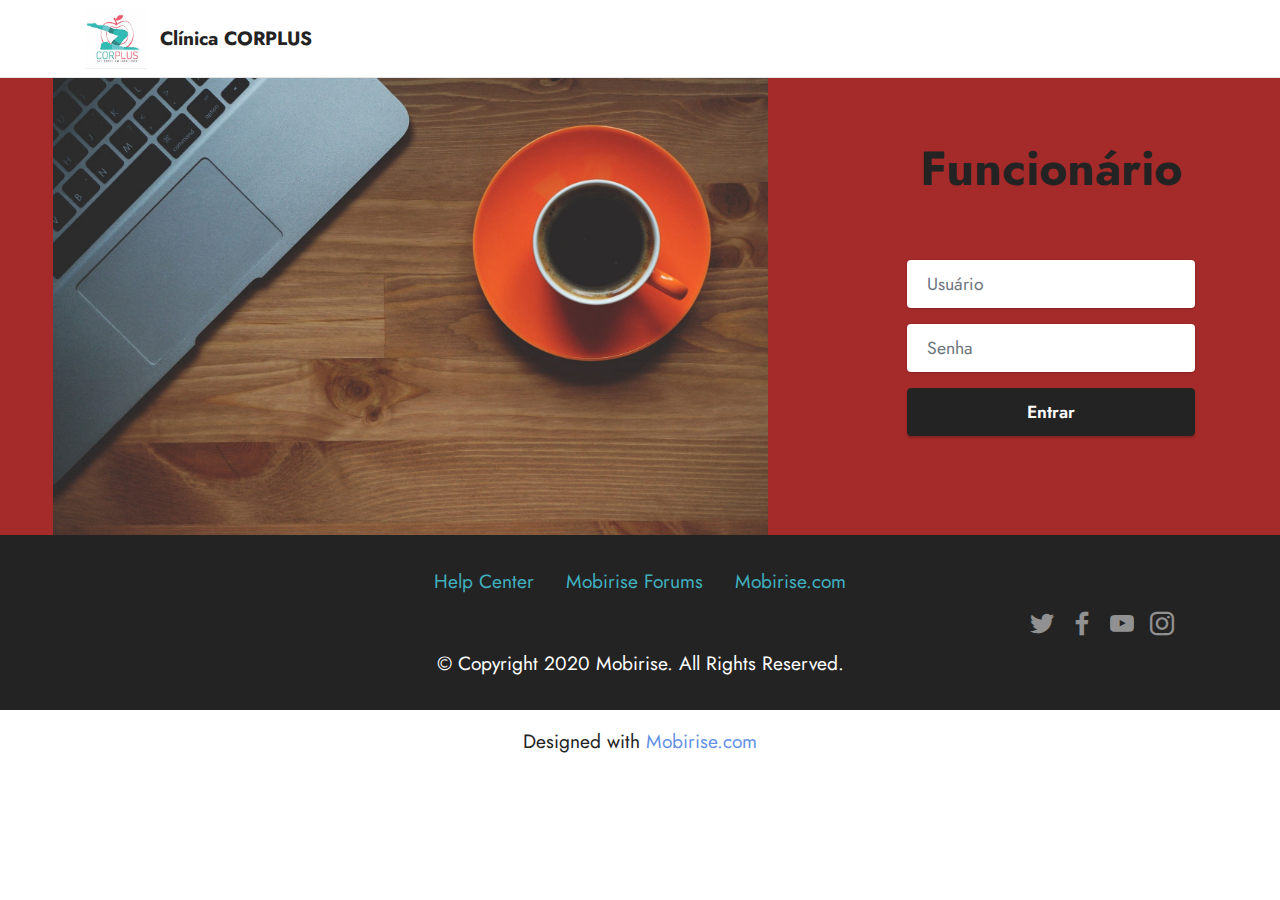
<file: loginFuncionario.html>
<!DOCTYPE html>
<html  >
<head>
  <!-- Site made with Mobirise Website Builder v5.6.5, https://mobirise.com -->
  <meta charset="UTF-8">
  <meta http-equiv="X-UA-Compatible" content="IE=edge">
  <meta name="generator" content="Mobirise v5.6.5, mobirise.com">
  <meta name="twitter:card" content="summary_large_image"/>
  <meta name="twitter:image:src" content="">
  <meta property="og:image" content="">
  <meta name="twitter:title" content="LoginFuncionario">
  <meta name="viewport" content="width=device-width, initial-scale=1, minimum-scale=1">
  <link rel="shortcut icon" href="assets/images/logo-181x181.jpg" type="image/x-icon">
  <meta name="description" content="">
  
  
  <title>LoginFuncionario</title>
  <link rel="stylesheet" href="assets/bootstrap/css/bootstrap.min.css">
  <link rel="stylesheet" href="assets/bootstrap/css/bootstrap-grid.min.css">
  <link rel="stylesheet" href="assets/bootstrap/css/bootstrap-reboot.min.css">
  <link rel="stylesheet" href="assets/dropdown/css/style.css">
  <link rel="stylesheet" href="assets/socicon/css/styles.css">
  <link rel="stylesheet" href="assets/theme/css/style.css">
  <link rel="preload" href="https://fonts.googleapis.com/css?family=Jost:100,200,300,400,500,600,700,800,900,100i,200i,300i,400i,500i,600i,700i,800i,900i&display=swap" as="style" onload="this.onload=null;this.rel='stylesheet'">
  <noscript><link rel="stylesheet" href="https://fonts.googleapis.com/css?family=Jost:100,200,300,400,500,600,700,800,900,100i,200i,300i,400i,500i,600i,700i,800i,900i&display=swap"></noscript>
  <link rel="preload" as="style" href="assets/mobirise/css/mbr-additional.css"><link rel="stylesheet" href="assets/mobirise/css/mbr-additional.css" type="text/css">
  
  
  
  
</head>
<body>
  
  <section data-bs-version="5.1" class="menu cid-t28fQfDvxW" once="menu" id="menu1-n">
    
    <nav class="navbar navbar-dropdown navbar-fixed-top navbar-expand-lg">
        <div class="container">
            <div class="navbar-brand">
                <span class="navbar-logo">
                    <a href="https://mobiri.se">
                        <img src="assets/images/logo-181x181.jpg" alt="Mobirise Website Builder" style="height: 3.8rem;">
                    </a>
                </span>
                <span class="navbar-caption-wrap"><a class="navbar-caption text-black display-7" href="https://mobiri.se">Clínica CORPLUS&nbsp;</a></span>
            </div>
            <button class="navbar-toggler" type="button" data-toggle="collapse" data-bs-toggle="collapse" data-target="#navbarSupportedContent" data-bs-target="#navbarSupportedContent" aria-controls="navbarNavAltMarkup" aria-expanded="false" aria-label="Toggle navigation">
                <div class="hamburger">
                    <span></span>
                    <span></span>
                    <span></span>
                    <span></span>
                </div>
            </button>
            <div class="collapse navbar-collapse" id="navbarSupportedContent">
                <ul class="navbar-nav nav-dropdown nav-right" data-app-modern-menu="true"><li class="nav-item"><a class="nav-link link text-black display-4" href="https://mobirise.com"></a></li></ul>
                
                
            </div>
        </div>
    </nav>

</section>

<section data-bs-version="5.1" class="form3 cid-t28fQga1SF" id="form3-o">

    

    

    <div class="container-fluid" style="background-color: brown;">
        <div class="row justify-content-center">
            <div class="col-lg-7 col-12">
                <div class="image-wrapper">
                    <img class="w-100" src="assets/images/mbr-1920x1276.jpg" alt="Mobirise Website Builder">
                </div>
            </div>
            <div class="col-lg-3 offset-lg-1 mbr-form" >
                <form action="DashBoardFuncionario.html" method="POST" class="mbr-form form-with-styler" >
                    <div class="dragArea row">
                        <div class="col-lg-12 col-md-12 col-sm-12">
                            <h1 class="mbr-section-title mb-4 display-2"><strong>Funcionário</strong></h1>
                        </div>
                        <div class="col-lg-12 col-md-12 col-sm-12">
                            <p class="mbr-text mbr-fonts-style mb-4 display-7"></p>
                        </div>
                        <div data-for="name" class="col-lg-12 col-md col-sm-12 form-group mb-3">
                            <input type="text" name="name" placeholder="Usuário" data-form-field="name" class="form-control" value="" id="name-form3-o">
                        </div>
                        <div class="col-lg-12 col-md col-sm-12 form-group mb-3" data-for="password">
                            <input type="password" name="password" placeholder="Senha" data-form-field="password" class="form-control" value="" id="password-form3-o">
                        </div>
                        <div class="col-md-auto col-12 mbr-section-btn">
                            <input type="submit" class="btn btn-black display-4"  value="Entrar">
                        </div>
                    </div>
                </form>
            </div>
            <div class="offset-lg-1"></div>
        </div>
    </div>
</section>

<section data-bs-version="5.1" class="footer3 cid-t28fQgs8gz" once="footers" id="footer3-p">

    

    

    <div class="container">
        <div class="media-container-row align-center mbr-white">
            <div class="row row-links">
                <ul class="foot-menu">
                    
                    
                    
                    
                    
                <li class="foot-menu-item mbr-fonts-style display-7"><a href="https://mobirise.com/help/" class="text-success">Help Center</a></li><li class="foot-menu-item mbr-fonts-style display-7"><a href="http://forums.mobirise.com/" class="text-success">Mobirise Forums</a></li><li class="foot-menu-item mbr-fonts-style display-7"><a href="https://mobirise.com/" class="text-success">Mobirise.com</a></li></ul>
            </div>
            <div class="row social-row">
                <div class="social-list align-right pb-2">
                    
                    
                    
                    
                    
                    
                <div class="soc-item">
                        <a href="https://twitter.com/mobirise" target="_blank">
                            <span class="socicon-twitter socicon mbr-iconfont mbr-iconfont-social"></span>
                        </a>
                    </div><div class="soc-item">
                        <a href="https://www.facebook.com/pages/Mobirise/1616226671953247" target="_blank">
                            <span class="socicon-facebook socicon mbr-iconfont mbr-iconfont-social"></span>
                        </a>
                    </div><div class="soc-item">
                        <a href="https://www.youtube.com/c/mobirise" target="_blank">
                            <span class="socicon-youtube socicon mbr-iconfont mbr-iconfont-social"></span>
                        </a>
                    </div><div class="soc-item">
                        <a href="https://instagram.com/mobirise" target="_blank">
                            <span class="mbr-iconfont mbr-iconfont-social socicon-instagram socicon"></span>
                        </a>
                    </div></div>
            </div>
            <div class="row row-copirayt">
                <p class="mbr-text mb-0 mbr-fonts-style mbr-white align-center display-7">
                    © Copyright 2020 Mobirise. All Rights Reserved.
                </p>
            </div>
        </div>
    </div>
</section><section class="display-7" style="padding: 0;align-items: center;justify-content: center;flex-wrap: wrap;    align-content: center;display: flex;position: relative;height: 4rem;"><a href="https://mobiri.se/" style="flex: 1 1;height: 4rem;position: absolute;width: 100%;z-index: 1;"><img alt="" style="height: 4rem;" src="[data-uri]"></a><p style="margin: 0;text-align: center;" class="display-7">Designed with &#8204;</p><a style="z-index:1" href="https://mobirise.com">Mobirise.com </a></section><script src="assets/bootstrap/js/bootstrap.bundle.min.js"></script>  <script src="assets/smoothscroll/smooth-scroll.js"></script>  <script src="assets/ytplayer/index.js"></script>  <script src="assets/dropdown/js/navbar-dropdown.js"></script>  <script src="assets/theme/js/script.js"></script>  <script src="assets/formoid/formoid.min.js"></script>  
  
  
</body>
</html>
</file>
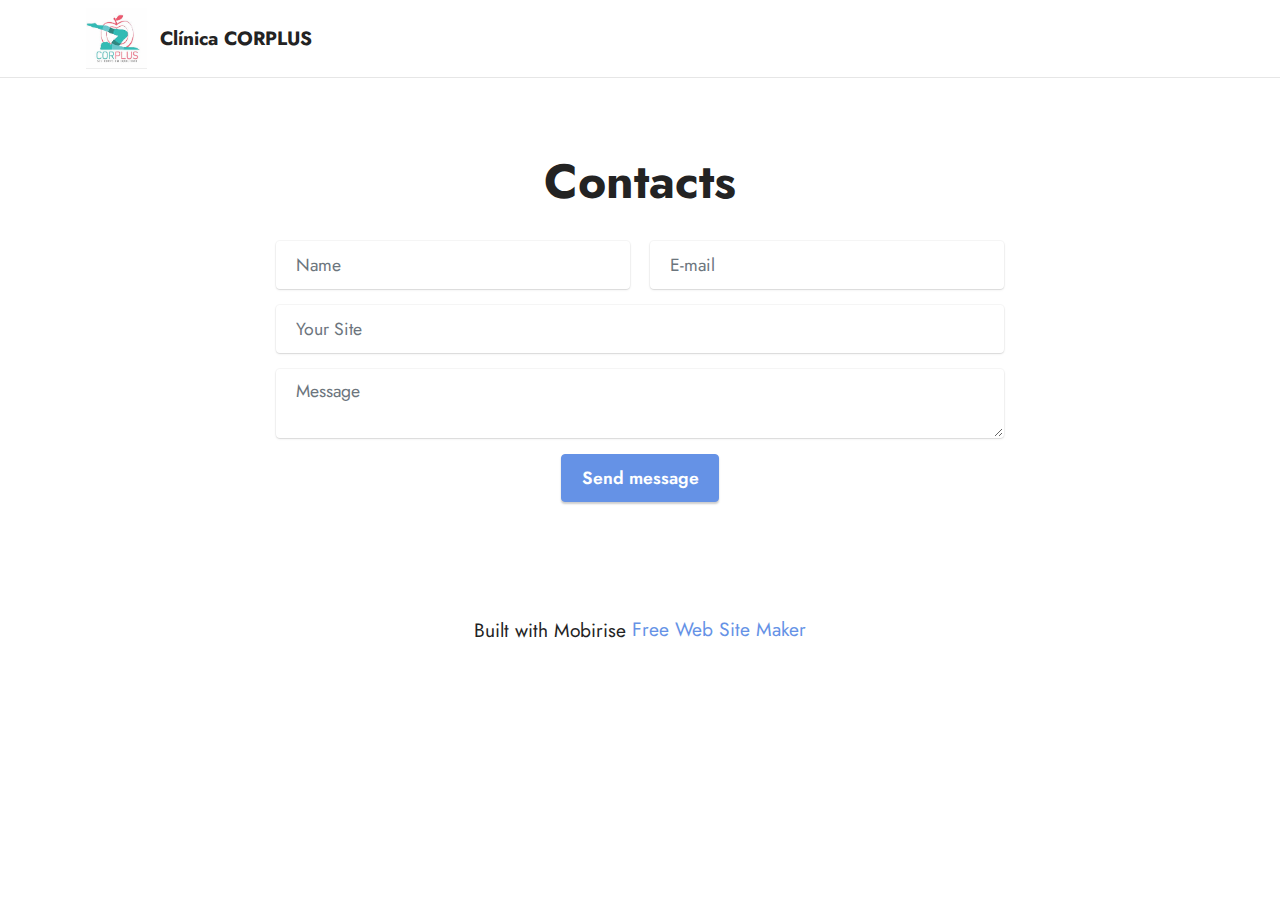
<file: Medidas.html>
<!DOCTYPE html>
<html  >
<head>
  <!-- Site made with Mobirise Website Builder v5.6.5, https://mobirise.com -->
  <meta charset="UTF-8">
  <meta http-equiv="X-UA-Compatible" content="IE=edge">
  <meta name="generator" content="Mobirise v5.6.5, mobirise.com">
  <meta name="twitter:card" content="summary_large_image"/>
  <meta name="twitter:image:src" content="">
  <meta property="og:image" content="">
  <meta name="twitter:title" content="Medidas">
  <meta name="viewport" content="width=device-width, initial-scale=1, minimum-scale=1">
  <link rel="shortcut icon" href="assets/images/logo-181x181.jpg" type="image/x-icon">
  <meta name="description" content="">
  
  
  <title>Medidas</title>
  <link rel="stylesheet" href="assets/bootstrap/css/bootstrap.min.css">
  <link rel="stylesheet" href="assets/bootstrap/css/bootstrap-grid.min.css">
  <link rel="stylesheet" href="assets/bootstrap/css/bootstrap-reboot.min.css">
  <link rel="stylesheet" href="assets/dropdown/css/style.css">
  <link rel="stylesheet" href="assets/socicon/css/styles.css">
  <link rel="stylesheet" href="assets/theme/css/style.css">
  <link rel="preload" href="https://fonts.googleapis.com/css?family=Jost:100,200,300,400,500,600,700,800,900,100i,200i,300i,400i,500i,600i,700i,800i,900i&display=swap" as="style" onload="this.onload=null;this.rel='stylesheet'">
  <noscript><link rel="stylesheet" href="https://fonts.googleapis.com/css?family=Jost:100,200,300,400,500,600,700,800,900,100i,200i,300i,400i,500i,600i,700i,800i,900i&display=swap"></noscript>
  <link rel="preload" as="style" href="assets/mobirise/css/mbr-additional.css"><link rel="stylesheet" href="assets/mobirise/css/mbr-additional.css" type="text/css">
  
  
  
  
</head>
<body>
  
  <section data-bs-version="5.1" class="menu cid-t28lgSPiAk" once="menu" id="menu1-z">
    
    <nav class="navbar navbar-dropdown navbar-fixed-top navbar-expand-lg">
        <div class="container">
            <div class="navbar-brand">
                <span class="navbar-logo">
                    <a href="https://mobiri.se">
                        <img src="assets/images/logo-181x181.jpg" alt="Mobirise Website Builder" style="height: 3.8rem;">
                    </a>
                </span>
                <span class="navbar-caption-wrap"><a class="navbar-caption text-black display-7" href="https://mobiri.se">Clínica CORPLUS&nbsp;</a></span>
            </div>
            <button class="navbar-toggler" type="button" data-toggle="collapse" data-bs-toggle="collapse" data-target="#navbarSupportedContent" data-bs-target="#navbarSupportedContent" aria-controls="navbarNavAltMarkup" aria-expanded="false" aria-label="Toggle navigation">
                <div class="hamburger">
                    <span></span>
                    <span></span>
                    <span></span>
                    <span></span>
                </div>
            </button>
            <div class="collapse navbar-collapse" id="navbarSupportedContent">
                <ul class="navbar-nav nav-dropdown nav-right" data-app-modern-menu="true"><li class="nav-item"><a class="nav-link link text-black display-4" href="https://mobirise.com"></a></li></ul>
                
                
            </div>
        </div>
    </nav>

</section>

<section data-bs-version="5.1" class="form5 cid-t28lgTbsYA" id="form5-10">
    
    
    <div class="container">
        <div class="mbr-section-head">
            <h3 class="mbr-section-title mbr-fonts-style align-center mb-0 display-2">
                <strong>Contacts</strong>
            </h3>
            
        </div>
        <div class="row justify-content-center mt-4">
            <div class="col-lg-8 mx-auto mbr-form" data-form-type="formoid">
                <form action="https://mobirise.eu/" method="POST" class="mbr-form form-with-styler" data-form-title="Form Name"><input type="hidden" name="email" data-form-email="true" value="x4x6L7oj1Br5OVRRubUdJ3BdfBUfx/hSnFMu+7z51WWiBg9RJ3p2En+5dmqfTyqnX/Y8fQUmsBIP70nhjHzfojwHuI5t5B1nEn+YvIqZ4DPG9qEfPBr7nuZq+pECbFII">
                    <div class="row">
                        <div hidden="hidden" data-form-alert="" class="alert alert-success col-12">Thanks for filling out the form!</div>
                        <div hidden="hidden" data-form-alert-danger="" class="alert alert-danger col-12">
                            Oops...! some problem!
                        </div>
                    </div>
                    <div class="dragArea row">
                        <div class="col-md col-sm-12 form-group mb-3" data-for="name">
                            <input type="text" name="name" placeholder="Name" data-form-field="name" class="form-control" value="" id="name-form5-10">
                        </div>
                        <div class="col-md col-sm-12 form-group mb-3" data-for="email">
                            <input type="email" name="email" placeholder="E-mail" data-form-field="email" class="form-control" value="" id="email-form5-10">
                        </div>
                        <div class="col-12 form-group mb-3" data-for="url">
                            <input type="url" name="url" placeholder="Your Site" data-form-field="url" class="form-control" value="" id="url-form5-10">
                        </div>
                        <div class="col-12 form-group mb-3" data-for="textarea">
                            <textarea name="textarea" placeholder="Message" data-form-field="textarea" class="form-control" id="textarea-form5-10"></textarea>
                        </div>
                        <div class="col-lg-12 col-md-12 col-sm-12 align-center mbr-section-btn">
                            <button type="submit" class="btn btn-primary display-4">Send message</button>
                        </div>
                    </div>
                </form>
            </div>
        </div>
    </div>
</section><section class="display-7" style="padding: 0;align-items: center;justify-content: center;flex-wrap: wrap;    align-content: center;display: flex;position: relative;height: 4rem;"><a href="https://mobiri.se/" style="flex: 1 1;height: 4rem;position: absolute;width: 100%;z-index: 1;"><img alt="" style="height: 4rem;" src="[data-uri]"></a><p style="margin: 0;text-align: center;" class="display-7">Built with Mobirise &#8204;</p><a style="z-index:1" href="https://mobirise.com/website-maker.html">Free Web Site Maker</a></section><script src="assets/bootstrap/js/bootstrap.bundle.min.js"></script>  <script src="assets/smoothscroll/smooth-scroll.js"></script>  <script src="assets/ytplayer/index.js"></script>  <script src="assets/dropdown/js/navbar-dropdown.js"></script>  <script src="assets/theme/js/script.js"></script>  <script src="assets/formoid/formoid.min.js"></script>  
  
  
</body>
</html>
</file>
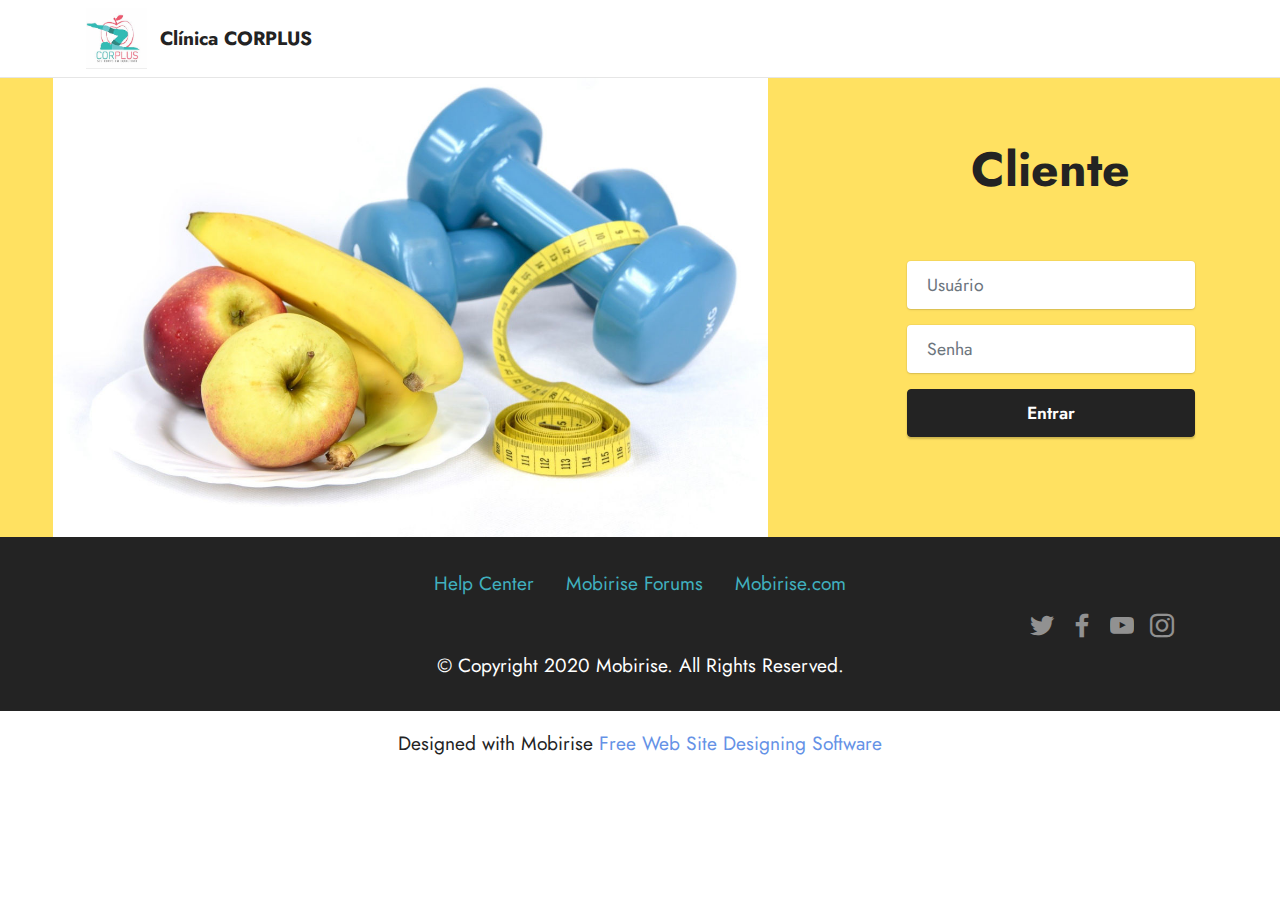
<file: page1.html>
<!DOCTYPE html>
<html  >
<head>
  <!-- Site made with Mobirise Website Builder v5.6.5, https://mobirise.com -->
  <meta charset="UTF-8">
  <meta http-equiv="X-UA-Compatible" content="IE=edge">
  <meta name="generator" content="Mobirise v5.6.5, mobirise.com">
  <meta name="twitter:card" content="summary_large_image"/>
  <meta name="twitter:image:src" content="">
  <meta property="og:image" content="">
  <meta name="twitter:title" content="loginCliente">
  <meta name="viewport" content="width=device-width, initial-scale=1, minimum-scale=1">
  <link rel="shortcut icon" href="assets/images/logo-181x181.jpg" type="image/x-icon">
  <meta name="description" content="">
  
  
  <title>loginCliente</title>
  <link rel="stylesheet" href="assets/bootstrap/css/bootstrap.min.css">
  <link rel="stylesheet" href="assets/bootstrap/css/bootstrap-grid.min.css">
  <link rel="stylesheet" href="assets/bootstrap/css/bootstrap-reboot.min.css">
  <link rel="stylesheet" href="assets/dropdown/css/style.css">
  <link rel="stylesheet" href="assets/socicon/css/styles.css">
  <link rel="stylesheet" href="assets/theme/css/style.css">
  <link rel="preload" href="https://fonts.googleapis.com/css?family=Jost:100,200,300,400,500,600,700,800,900,100i,200i,300i,400i,500i,600i,700i,800i,900i&display=swap" as="style" onload="this.onload=null;this.rel='stylesheet'">
  <noscript><link rel="stylesheet" href="https://fonts.googleapis.com/css?family=Jost:100,200,300,400,500,600,700,800,900,100i,200i,300i,400i,500i,600i,700i,800i,900i&display=swap"></noscript>
  <link rel="preload" as="style" href="assets/mobirise/css/mbr-additional.css"><link rel="stylesheet" href="assets/mobirise/css/mbr-additional.css" type="text/css">
  
  
  
  
</head>
<body>
  
  <section data-bs-version="5.1" class="menu cid-s48OLK6784" once="menu" id="menu1-k">
    
    <nav class="navbar navbar-dropdown navbar-fixed-top navbar-expand-lg">
        <div class="container">
            <div class="navbar-brand">
                <span class="navbar-logo">
                    <a href="https://mobiri.se">
                        <img src="assets/images/logo-181x181.jpg" alt="Mobirise Website Builder" style="height: 3.8rem;">
                    </a>
                </span>
                <span class="navbar-caption-wrap"><a class="navbar-caption text-black display-7" href="https://mobiri.se">Clínica CORPLUS&nbsp;</a></span>
            </div>
            <button class="navbar-toggler" type="button" data-toggle="collapse" data-bs-toggle="collapse" data-target="#navbarSupportedContent" data-bs-target="#navbarSupportedContent" aria-controls="navbarNavAltMarkup" aria-expanded="false" aria-label="Toggle navigation">
                <div class="hamburger">
                    <span></span>
                    <span></span>
                    <span></span>
                    <span></span>
                </div>
            </button>
            <div class="collapse navbar-collapse" id="navbarSupportedContent">
                <ul class="navbar-nav nav-dropdown nav-right" data-app-modern-menu="true"><li class="nav-item"><a class="nav-link link text-black display-4" href="https://mobirise.com"></a></li></ul>
                
                
            </div>
        </div>
    </nav>

</section>

<section data-bs-version="5.1" class="form3 cid-t28cUaszSO" id="form3-m">

    

    

    <div class="container-fluid">
        <div class="row justify-content-center">
            <div class="col-lg-7 col-12">
                <div class="image-wrapper">
                    <img class="w-100" src="assets/images/mbr-1331x888.jpg" alt="Mobirise Website Builder">
                </div>
            </div>
            <div class="col-lg-3 offset-lg-1 mbr-form">
                <form action="https://mobirise.eu/" method="POST" class="mbr-form form-with-styler" data-verified="">
                    <div class="row">
                        
                        <div hidden="hidden" data-form-alert-danger="" class="alert alert-danger col-12">
                            Oops...! some problem!
                        </div>
                    </div>
                    <div class="dragArea row">
                        <div class="col-lg-12 col-md-12 col-sm-12">
                            <h1 class="mbr-section-title mb-4 display-2"><strong>Cliente</strong></h1>
                        </div>
                        <div class="col-lg-12 col-md-12 col-sm-12">
                            <p class="mbr-text mbr-fonts-style mb-4 display-7"></p>
                        </div>
                        <div data-for="name" class="col-lg-12 col-md col-sm-12 form-group mb-3">
                            <input type="text" name="name" placeholder="Usuário" data-form-field="name" class="form-control" value="" id="name-form3-m">
                        </div>
                        <div class="col-lg-12 col-md col-sm-12 form-group mb-3" data-for="email">
                            <input type="email" name="email" placeholder="Senha" data-form-field="email" class="form-control" value="" id="email-form3-m">
                        </div>
                        <div class="col-md-auto col-12 mbr-section-btn"><button type="submit" class="btn btn-black display-4">Entrar</button></div>
                    </div>
                </form>
            </div>
            <div class="offset-lg-1"></div>
        </div>
    </div>
</section>

<section data-bs-version="5.1" class="footer3 cid-s48P1Icc8J" once="footers" id="footer3-l">

    

    

    <div class="container">
        <div class="media-container-row align-center mbr-white">
            <div class="row row-links">
                <ul class="foot-menu">
                    
                    
                    
                    
                    
                <li class="foot-menu-item mbr-fonts-style display-7"><a href="https://mobirise.com/help/" class="text-success">Help Center</a></li><li class="foot-menu-item mbr-fonts-style display-7"><a href="http://forums.mobirise.com/" class="text-success">Mobirise Forums</a></li><li class="foot-menu-item mbr-fonts-style display-7"><a href="https://mobirise.com/" class="text-success">Mobirise.com</a></li></ul>
            </div>
            <div class="row social-row">
                <div class="social-list align-right pb-2">
                    
                    
                    
                    
                    
                    
                <div class="soc-item">
                        <a href="https://twitter.com/mobirise" target="_blank">
                            <span class="socicon-twitter socicon mbr-iconfont mbr-iconfont-social"></span>
                        </a>
                    </div><div class="soc-item">
                        <a href="https://www.facebook.com/pages/Mobirise/1616226671953247" target="_blank">
                            <span class="socicon-facebook socicon mbr-iconfont mbr-iconfont-social"></span>
                        </a>
                    </div><div class="soc-item">
                        <a href="https://www.youtube.com/c/mobirise" target="_blank">
                            <span class="socicon-youtube socicon mbr-iconfont mbr-iconfont-social"></span>
                        </a>
                    </div><div class="soc-item">
                        <a href="https://instagram.com/mobirise" target="_blank">
                            <span class="mbr-iconfont mbr-iconfont-social socicon-instagram socicon"></span>
                        </a>
                    </div></div>
            </div>
            <div class="row row-copirayt">
                <p class="mbr-text mb-0 mbr-fonts-style mbr-white align-center display-7">
                    © Copyright 2020 Mobirise. All Rights Reserved.
                </p>
            </div>
        </div>
    </div>
</section><section class="display-7" style="padding: 0;align-items: center;justify-content: center;flex-wrap: wrap;    align-content: center;display: flex;position: relative;height: 4rem;"><a href="https://mobiri.se/" style="flex: 1 1;height: 4rem;position: absolute;width: 100%;z-index: 1;"><img alt="" style="height: 4rem;" src="[data-uri]"></a><p style="margin: 0;text-align: center;" class="display-7">Designed with Mobirise &#8204;</p><a style="z-index:1" href="https://mobirise.com/website-design-software.html">Free Web Site Designing Software</a></section><script src="assets/bootstrap/js/bootstrap.bundle.min.js"></script>  <script src="assets/smoothscroll/smooth-scroll.js"></script>  <script src="assets/ytplayer/index.js"></script>  <script src="assets/dropdown/js/navbar-dropdown.js"></script>  <script src="assets/theme/js/script.js"></script>  
  
  
</body>
</html>
</file>
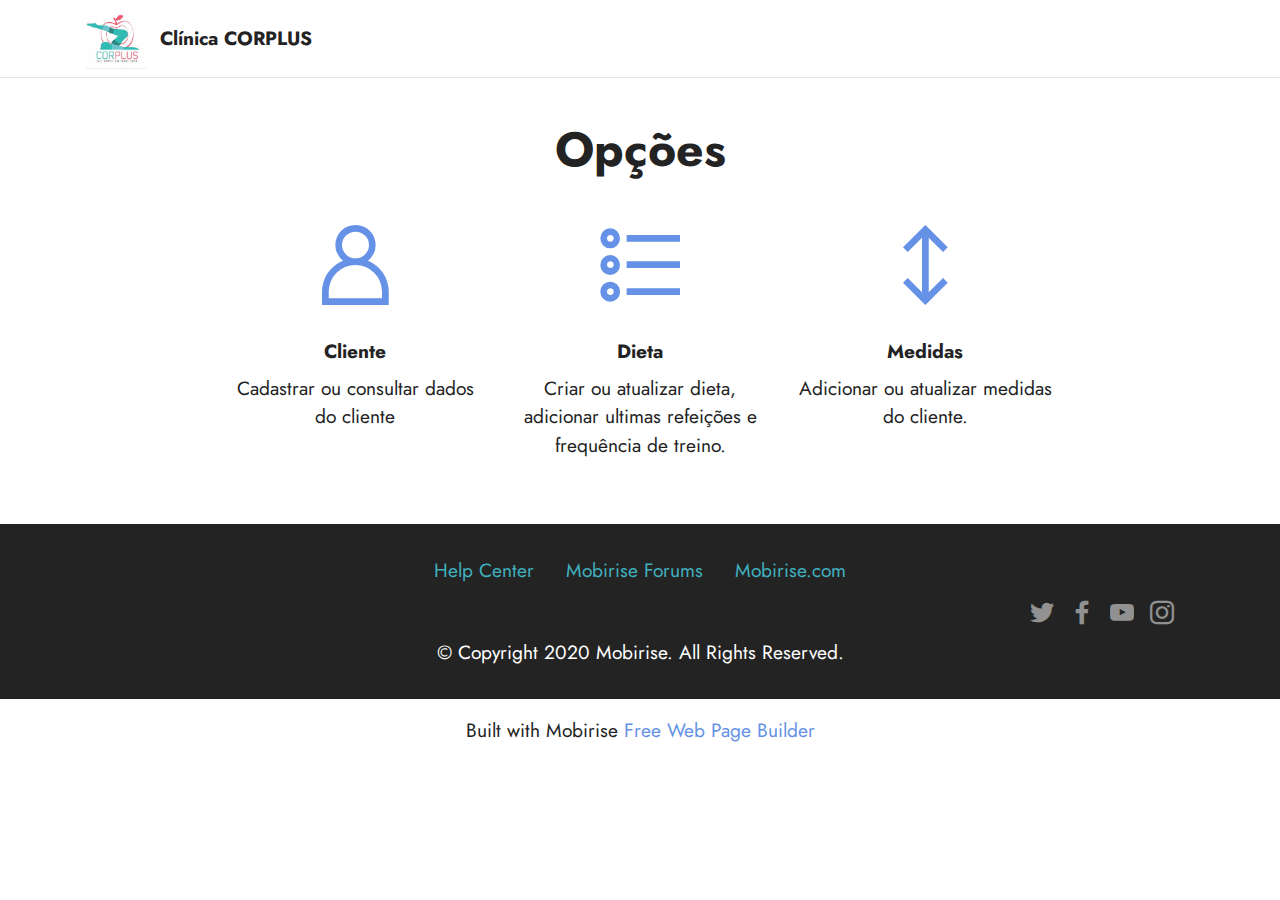
<file: page3.html>
<!DOCTYPE html>
<html  >
<head>
  <!-- Site made with Mobirise Website Builder v5.6.5, https://mobirise.com -->
  <meta charset="UTF-8">
  <meta http-equiv="X-UA-Compatible" content="IE=edge">
  <meta name="generator" content="Mobirise v5.6.5, mobirise.com">
  <meta name="twitter:card" content="summary_large_image"/>
  <meta name="twitter:image:src" content="">
  <meta property="og:image" content="">
  <meta name="twitter:title" content="DashBoardFuncionario">
  <meta name="viewport" content="width=device-width, initial-scale=1, minimum-scale=1">
  <link rel="shortcut icon" href="assets/images/logo-181x181.jpg" type="image/x-icon">
  <meta name="description" content="">
  
  
  <title>DashBoardFuncionario</title>
  <link rel="stylesheet" href="assets/web/assets/mobirise-icons2/mobirise2.css">
  <link rel="stylesheet" href="assets/bootstrap/css/bootstrap.min.css">
  <link rel="stylesheet" href="assets/bootstrap/css/bootstrap-grid.min.css">
  <link rel="stylesheet" href="assets/bootstrap/css/bootstrap-reboot.min.css">
  <link rel="stylesheet" href="assets/dropdown/css/style.css">
  <link rel="stylesheet" href="assets/socicon/css/styles.css">
  <link rel="stylesheet" href="assets/theme/css/style.css">
  <link rel="preload" href="https://fonts.googleapis.com/css?family=Jost:100,200,300,400,500,600,700,800,900,100i,200i,300i,400i,500i,600i,700i,800i,900i&display=swap" as="style" onload="this.onload=null;this.rel='stylesheet'">
  <noscript><link rel="stylesheet" href="https://fonts.googleapis.com/css?family=Jost:100,200,300,400,500,600,700,800,900,100i,200i,300i,400i,500i,600i,700i,800i,900i&display=swap"></noscript>
  <link rel="preload" as="style" href="assets/mobirise/css/mbr-additional.css"><link rel="stylesheet" href="assets/mobirise/css/mbr-additional.css" type="text/css">
  
  
  
  
</head>
<body>
  
  <section data-bs-version="5.1" class="menu cid-t28fQfDvxW" once="menu" id="menu1-q">
    
    <nav class="navbar navbar-dropdown navbar-fixed-top navbar-expand-lg">
        <div class="container">
            <div class="navbar-brand">
                <span class="navbar-logo">
                    <a href="https://mobiri.se">
                        <img src="assets/images/logo-181x181.jpg" alt="Mobirise Website Builder" style="height: 3.8rem;">
                    </a>
                </span>
                <span class="navbar-caption-wrap"><a class="navbar-caption text-black display-7" href="https://mobiri.se">Clínica CORPLUS&nbsp;</a></span>
            </div>
            <button class="navbar-toggler" type="button" data-toggle="collapse" data-bs-toggle="collapse" data-target="#navbarSupportedContent" data-bs-target="#navbarSupportedContent" aria-controls="navbarNavAltMarkup" aria-expanded="false" aria-label="Toggle navigation">
                <div class="hamburger">
                    <span></span>
                    <span></span>
                    <span></span>
                    <span></span>
                </div>
            </button>
            <div class="collapse navbar-collapse" id="navbarSupportedContent">
                <ul class="navbar-nav nav-dropdown nav-right" data-app-modern-menu="true"><li class="nav-item"><a class="nav-link link text-black display-4" href="https://mobirise.com"></a></li></ul>
                
                
            </div>
        </div>
    </nav>

</section>

<section data-bs-version="5.1" class="features1 cid-t28i2D8Myq" id="features1-t">
    

    
    <div class="container">
        <div class="row">
            <div class="col-12 col-lg-9">
                <h3 class="mbr-section-title mbr-fonts-style align-center mb-0 display-2">
                    <strong>Opções</strong></h3>
                
            </div>
        </div>
        <div class="row">
            <div class="card col-12 col-md-6 col-lg-3">
                <div class="card-wrapper">
                    <div class="card-box align-center">
                        <div class="iconfont-wrapper">
                            <span class="mbr-iconfont mobi-mbri-user mobi-mbri"></span>
                        </div>
                        <h5 class="card-title mbr-fonts-style display-7"><strong>Cliente</strong></h5>
                        <p class="card-text mbr-fonts-style display-7">Cadastrar ou consultar dados do cliente</p>
                    </div>
                </div>
            </div>
            <div class="card col-12 col-md-6 col-lg-3">
                <div class="card-wrapper">
                    <div class="card-box align-center">
                        <div class="iconfont-wrapper">
                            <span class="mbr-iconfont mobi-mbri-bulleted-list mobi-mbri"></span>
                        </div>
                        <h5 class="card-title mbr-fonts-style display-7"><strong>Dieta</strong></h5>
                        <p class="card-text mbr-fonts-style display-7">Criar ou atualizar dieta, adicionar ultimas refeições e frequência de treino.</p>
                    </div>
                </div>
            </div>
            <div class="card col-12 col-md-6 col-lg-3">
                <div class="card-wrapper">
                    <div class="card-box align-center">
                        <div class="iconfont-wrapper">
                            <span class="mbr-iconfont mobi-mbri-up-down mobi-mbri"></span>
                        </div>
                        <h5 class="card-title mbr-fonts-style display-7"><strong>Medidas</strong></h5>
                        <p class="card-text mbr-fonts-style display-7">Adicionar ou atualizar medidas do cliente.</p>
                    </div>
                </div>
            </div>
            
        </div>
    </div>
</section>

<section data-bs-version="5.1" class="footer3 cid-t28fQgs8gz" once="footers" id="footer3-r">

    

    

    <div class="container">
        <div class="media-container-row align-center mbr-white">
            <div class="row row-links">
                <ul class="foot-menu">
                    
                    
                    
                    
                    
                <li class="foot-menu-item mbr-fonts-style display-7"><a href="https://mobirise.com/help/" class="text-success">Help Center</a></li><li class="foot-menu-item mbr-fonts-style display-7"><a href="http://forums.mobirise.com/" class="text-success">Mobirise Forums</a></li><li class="foot-menu-item mbr-fonts-style display-7"><a href="https://mobirise.com/" class="text-success">Mobirise.com</a></li></ul>
            </div>
            <div class="row social-row">
                <div class="social-list align-right pb-2">
                    
                    
                    
                    
                    
                    
                <div class="soc-item">
                        <a href="https://twitter.com/mobirise" target="_blank">
                            <span class="socicon-twitter socicon mbr-iconfont mbr-iconfont-social"></span>
                        </a>
                    </div><div class="soc-item">
                        <a href="https://www.facebook.com/pages/Mobirise/1616226671953247" target="_blank">
                            <span class="socicon-facebook socicon mbr-iconfont mbr-iconfont-social"></span>
                        </a>
                    </div><div class="soc-item">
                        <a href="https://www.youtube.com/c/mobirise" target="_blank">
                            <span class="socicon-youtube socicon mbr-iconfont mbr-iconfont-social"></span>
                        </a>
                    </div><div class="soc-item">
                        <a href="https://instagram.com/mobirise" target="_blank">
                            <span class="mbr-iconfont mbr-iconfont-social socicon-instagram socicon"></span>
                        </a>
                    </div></div>
            </div>
            <div class="row row-copirayt">
                <p class="mbr-text mb-0 mbr-fonts-style mbr-white align-center display-7">
                    © Copyright 2020 Mobirise. All Rights Reserved.
                </p>
            </div>
        </div>
    </div>
</section><section class="display-7" style="padding: 0;align-items: center;justify-content: center;flex-wrap: wrap;    align-content: center;display: flex;position: relative;height: 4rem;"><a href="https://mobiri.se/" style="flex: 1 1;height: 4rem;position: absolute;width: 100%;z-index: 1;"><img alt="" style="height: 4rem;" src="[data-uri]"></a><p style="margin: 0;text-align: center;" class="display-7">Built with Mobirise &#8204;</p><a style="z-index:1" href="https://mobirise.com/web-page-maker.html">Free Web Page Builder</a></section><script src="assets/bootstrap/js/bootstrap.bundle.min.js"></script>  <script src="assets/smoothscroll/smooth-scroll.js"></script>  <script src="assets/ytplayer/index.js"></script>  <script src="assets/dropdown/js/navbar-dropdown.js"></script>  <script src="assets/theme/js/script.js"></script>  
  
  
</body>
</html>
</file>
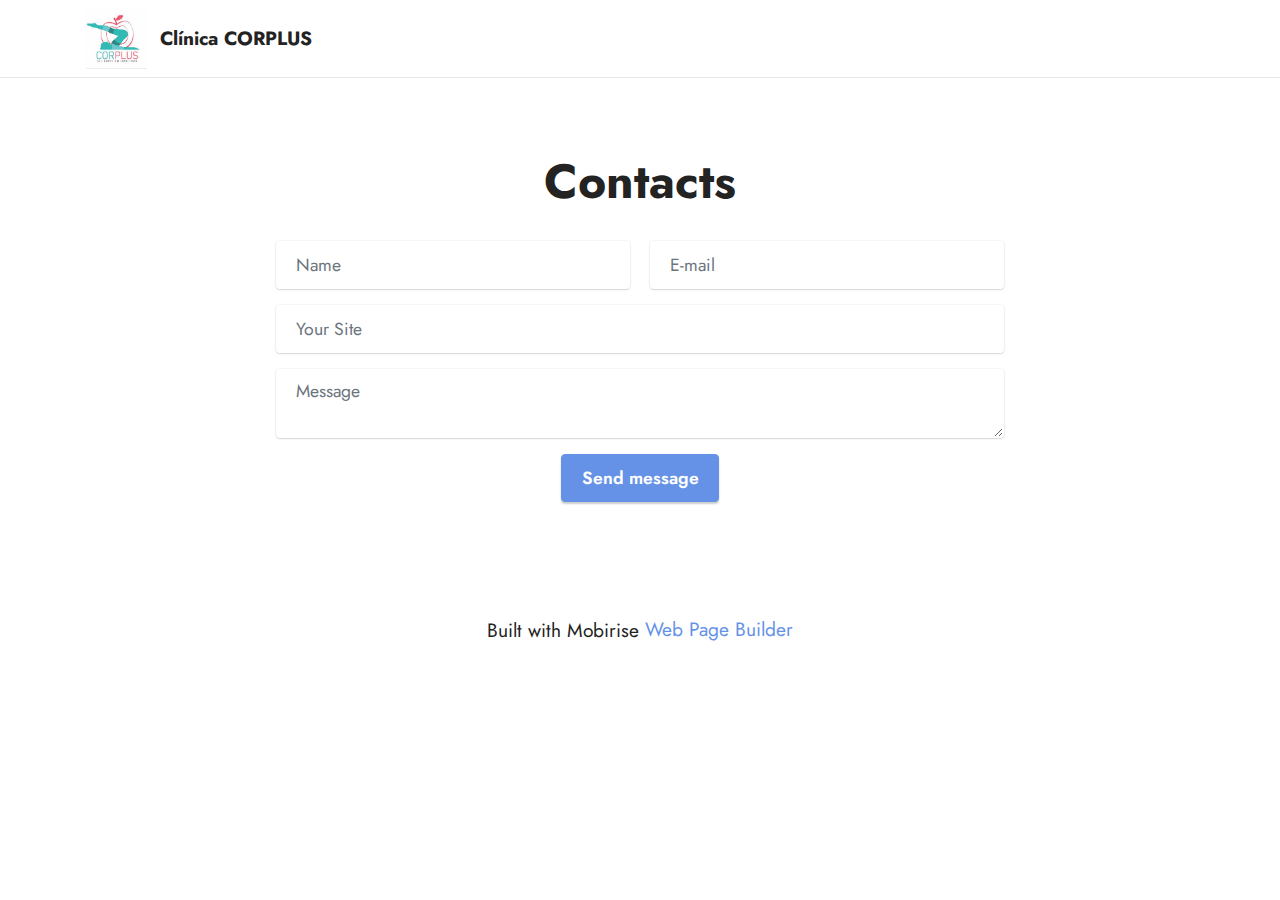
<file: page4.html>
<!DOCTYPE html>
<html  >
<head>
  <!-- Site made with Mobirise Website Builder v5.6.5, https://mobirise.com -->
  <meta charset="UTF-8">
  <meta http-equiv="X-UA-Compatible" content="IE=edge">
  <meta name="generator" content="Mobirise v5.6.5, mobirise.com">
  <meta name="twitter:card" content="summary_large_image"/>
  <meta name="twitter:image:src" content="">
  <meta property="og:image" content="">
  <meta name="twitter:title" content="Cliente">
  <meta name="viewport" content="width=device-width, initial-scale=1, minimum-scale=1">
  <link rel="shortcut icon" href="assets/images/logo-181x181.jpg" type="image/x-icon">
  <meta name="description" content="">
  
  
  <title>Cliente</title>
  <link rel="stylesheet" href="assets/bootstrap/css/bootstrap.min.css">
  <link rel="stylesheet" href="assets/bootstrap/css/bootstrap-grid.min.css">
  <link rel="stylesheet" href="assets/bootstrap/css/bootstrap-reboot.min.css">
  <link rel="stylesheet" href="assets/dropdown/css/style.css">
  <link rel="stylesheet" href="assets/socicon/css/styles.css">
  <link rel="stylesheet" href="assets/theme/css/style.css">
  <link rel="preload" href="https://fonts.googleapis.com/css?family=Jost:100,200,300,400,500,600,700,800,900,100i,200i,300i,400i,500i,600i,700i,800i,900i&display=swap" as="style" onload="this.onload=null;this.rel='stylesheet'">
  <noscript><link rel="stylesheet" href="https://fonts.googleapis.com/css?family=Jost:100,200,300,400,500,600,700,800,900,100i,200i,300i,400i,500i,600i,700i,800i,900i&display=swap"></noscript>
  <link rel="preload" as="style" href="assets/mobirise/css/mbr-additional.css"><link rel="stylesheet" href="assets/mobirise/css/mbr-additional.css" type="text/css">
  
  
  
  
</head>
<body>
  
  <section data-bs-version="5.1" class="menu cid-t28fQfDvxW" once="menu" id="menu1-u">
    
    <nav class="navbar navbar-dropdown navbar-fixed-top navbar-expand-lg">
        <div class="container">
            <div class="navbar-brand">
                <span class="navbar-logo">
                    <a href="https://mobiri.se">
                        <img src="assets/images/logo-181x181.jpg" alt="Mobirise Website Builder" style="height: 3.8rem;">
                    </a>
                </span>
                <span class="navbar-caption-wrap"><a class="navbar-caption text-black display-7" href="https://mobiri.se">Clínica CORPLUS&nbsp;</a></span>
            </div>
            <button class="navbar-toggler" type="button" data-toggle="collapse" data-bs-toggle="collapse" data-target="#navbarSupportedContent" data-bs-target="#navbarSupportedContent" aria-controls="navbarNavAltMarkup" aria-expanded="false" aria-label="Toggle navigation">
                <div class="hamburger">
                    <span></span>
                    <span></span>
                    <span></span>
                    <span></span>
                </div>
            </button>
            <div class="collapse navbar-collapse" id="navbarSupportedContent">
                <ul class="navbar-nav nav-dropdown nav-right" data-app-modern-menu="true"><li class="nav-item"><a class="nav-link link text-black display-4" href="https://mobirise.com"></a></li></ul>
                
                
            </div>
        </div>
    </nav>

</section>

<section data-bs-version="5.1" class="form5 cid-t28kXuZsNo" id="form5-w">
    
    
    <div class="container">
        <div class="mbr-section-head">
            <h3 class="mbr-section-title mbr-fonts-style align-center mb-0 display-2">
                <strong>Contacts</strong>
            </h3>
            
        </div>
        <div class="row justify-content-center mt-4">
            <div class="col-lg-8 mx-auto mbr-form" data-form-type="formoid">
                <form action="https://mobirise.eu/" method="POST" class="mbr-form form-with-styler" data-form-title="Form Name"><input type="hidden" name="email" data-form-email="true" value="EfQW3Vst44YKhnEjhOJs7/liRkCbThWvZP5LeH/0xQD6KvOhZzzK0/KJMk9ZOA5b7V6LRhqNqgX5S528JJdNJLdyhS9n8/ROHBj5Oy1pkWzE5FkXeGPWp7dignX6IGTk">
                    <div class="row">
                        <div hidden="hidden" data-form-alert="" class="alert alert-success col-12">Thanks for filling out the form!</div>
                        <div hidden="hidden" data-form-alert-danger="" class="alert alert-danger col-12">
                            Oops...! some problem!
                        </div>
                    </div>
                    <div class="dragArea row">
                        <div class="col-md col-sm-12 form-group mb-3" data-for="name">
                            <input type="text" name="name" placeholder="Name" data-form-field="name" class="form-control" value="" id="name-form5-w">
                        </div>
                        <div class="col-md col-sm-12 form-group mb-3" data-for="email">
                            <input type="email" name="email" placeholder="E-mail" data-form-field="email" class="form-control" value="" id="email-form5-w">
                        </div>
                        <div class="col-12 form-group mb-3" data-for="url">
                            <input type="url" name="url" placeholder="Your Site" data-form-field="url" class="form-control" value="" id="url-form5-w">
                        </div>
                        <div class="col-12 form-group mb-3" data-for="textarea">
                            <textarea name="textarea" placeholder="Message" data-form-field="textarea" class="form-control" id="textarea-form5-w"></textarea>
                        </div>
                        <div class="col-lg-12 col-md-12 col-sm-12 align-center mbr-section-btn">
                            <button type="submit" class="btn btn-primary display-4">Send message</button>
                        </div>
                    </div>
                </form>
            </div>
        </div>
    </div>
</section><section class="display-7" style="padding: 0;align-items: center;justify-content: center;flex-wrap: wrap;    align-content: center;display: flex;position: relative;height: 4rem;"><a href="https://mobiri.se/" style="flex: 1 1;height: 4rem;position: absolute;width: 100%;z-index: 1;"><img alt="" style="height: 4rem;" src="[data-uri]"></a><p style="margin: 0;text-align: center;" class="display-7">Built with Mobirise &#8204;</p><a style="z-index:1" href="https://mobirise.com/web-page-maker.html">Web Page Builder</a></section><script src="assets/bootstrap/js/bootstrap.bundle.min.js"></script>  <script src="assets/smoothscroll/smooth-scroll.js"></script>  <script src="assets/ytplayer/index.js"></script>  <script src="assets/dropdown/js/navbar-dropdown.js"></script>  <script src="assets/theme/js/script.js"></script>  <script src="assets/formoid/formoid.min.js"></script>  
  
  
</body>
</html>
</file>
<file: assets/parallax/jarallax.css>
.jarallax {
    position: relative;
    z-index: 0;
}
.jarallax > .jarallax-img {
    position: absolute;
    object-fit: cover;
    /* support for plugin https://github.com/bfred-it/object-fit-images */
    font-family: 'object-fit: cover;';
    top: 0;
    left: 0;
    width: 100%;
    height: 100%;
    z-index: -1;
}
</file>
<file: assets/dropdown/css/style.css>
.navbar-dropdown {
  left: 0;
  padding: 0;
  position: absolute;
  right: 0;
  top: 0;
  transition: all 0.45s ease;
  z-index: 1030;
  background: #282828; }
  .navbar-dropdown .navbar-logo {
    margin-right: 0.8rem;
    transition: margin 0.3s ease-in-out;
    vertical-align: middle; }
    .navbar-dropdown .navbar-logo img {
      height: 3.125rem;
      transition: all 0.3s ease-in-out; }
    .navbar-dropdown .navbar-logo.mbr-iconfont {
      font-size: 3.125rem;
      line-height: 3.125rem; }
  .navbar-dropdown .navbar-caption {
    font-weight: 700;
    white-space: normal;
    vertical-align: -4px;
    line-height: 3.125rem !important; }
    .navbar-dropdown .navbar-caption, .navbar-dropdown .navbar-caption:hover {
      color: inherit;
      text-decoration: none; }
  .navbar-dropdown .mbr-iconfont + .navbar-caption {
    vertical-align: -1px; }
  .navbar-dropdown.navbar-fixed-top {
    position: fixed; }
  .navbar-dropdown .navbar-brand span {
    vertical-align: -4px; }
  .navbar-dropdown.bg-color.transparent {
    background: none; }
  .navbar-dropdown.navbar-short .navbar-brand {
    padding: 0.625rem 0; }
    .navbar-dropdown.navbar-short .navbar-brand span {
      vertical-align: -1px; }
  .navbar-dropdown.navbar-short .navbar-caption {
    line-height: 2.375rem !important;
    vertical-align: -2px; }
  .navbar-dropdown.navbar-short .navbar-logo {
    margin-right: 0.5rem; }
    .navbar-dropdown.navbar-short .navbar-logo img {
      height: 2.375rem; }
    .navbar-dropdown.navbar-short .navbar-logo.mbr-iconfont {
      font-size: 2.375rem;
      line-height: 2.375rem; }
  .navbar-dropdown.navbar-short .mbr-table-cell {
    height: 3.625rem; }
  .navbar-dropdown .navbar-close {
    left: 0.6875rem;
    position: fixed;
    top: 0.75rem;
    z-index: 1000; }
  .navbar-dropdown .hamburger-icon {
    content: "";
    display: inline-block;
    vertical-align: middle;
    width: 16px;
    -webkit-box-shadow: 0 -6px 0 1px #282828,0 0 0 1px #282828,0 6px 0 1px #282828;
    -moz-box-shadow: 0 -6px 0 1px #282828,0 0 0 1px #282828,0 6px 0 1px #282828;
    box-shadow: 0 -6px 0 1px #282828,0 0 0 1px #282828,0 6px 0 1px #282828; }

.dropdown-menu .dropdown-toggle[data-toggle="dropdown-submenu"]::after {
  border-bottom: 0.35em solid transparent;
  border-left: 0.35em solid;
  border-right: 0;
  border-top: 0.35em solid transparent;
  margin-left: 0.3rem; }

.dropdown-menu .dropdown-item:focus {
  outline: 0; }

.nav-dropdown {
  font-size: 0.75rem;
  font-weight: 500;
  height: auto !important; }
  .nav-dropdown .nav-btn {
    padding-left: 1rem; }
  .nav-dropdown .link {
    margin: .667em 1.667em;
    font-weight: 500;
    padding: 0;
    transition: color .2s ease-in-out; }
    .nav-dropdown .link.dropdown-toggle {
      margin-right: 2.583em; }
      .nav-dropdown .link.dropdown-toggle::after {
        margin-left: .25rem;
        border-top: 0.35em solid;
        border-right: 0.35em solid transparent;
        border-left: 0.35em solid transparent;
        border-bottom: 0; }
      .nav-dropdown .link.dropdown-toggle[aria-expanded="true"] {
        margin: 0;
        padding: 0.667em 3.263em  0.667em 1.667em; }
  .nav-dropdown .link::after,
  .nav-dropdown .dropdown-item::after {
    color: inherit; }
  .nav-dropdown .btn {
    font-size: 0.75rem;
    font-weight: 700;
    letter-spacing: 0;
    margin-bottom: 0;
    padding-left: 1.25rem;
    padding-right: 1.25rem; }
  .nav-dropdown .dropdown-menu {
    border-radius: 0;
    border: 0;
    left: 0;
    margin: 0;
    padding-bottom: 1.25rem;
    padding-top: 1.25rem;
    position: relative; }
  .nav-dropdown .dropdown-submenu {
    margin-left: 0.125rem;
    top: 0; }
  .nav-dropdown .dropdown-item {
    font-weight: 500;
    line-height: 2;
    padding: 0.3846em 4.615em 0.3846em 1.5385em;
    position: relative;
    transition: color .2s ease-in-out, background-color .2s ease-in-out; }
    .nav-dropdown .dropdown-item::after {
      margin-top: -0.3077em;
      position: absolute;
      right: 1.1538em;
      top: 50%; }
    .nav-dropdown .dropdown-item:focus, .nav-dropdown .dropdown-item:hover {
      background: none; }

@media (max-width: 767px) {
  .nav-dropdown.navbar-toggleable-sm {
    bottom: 0;
    display: none;
    left: 0;
    overflow-x: hidden;
    position: fixed;
    top: 0;
    transform: translateX(-100%);
    -ms-transform: translateX(-100%);
    -webkit-transform: translateX(-100%);
    width: 18.75rem;
    z-index: 999; } }
.nav-dropdown.navbar-toggleable-xl {
  bottom: 0;
  display: none;
  left: 0;
  overflow-x: hidden;
  position: fixed;
  top: 0;
  transform: translateX(-100%);
  -ms-transform: translateX(-100%);
  -webkit-transform: translateX(-100%);
  width: 18.75rem;
  z-index: 999; }

.nav-dropdown-sm {
  display: block !important;
  overflow-x: hidden;
  overflow: auto;
  padding-top: 3.875rem; }
  .nav-dropdown-sm::after {
    content: "";
    display: block;
    height: 3rem;
    width: 100%; }
  .nav-dropdown-sm.collapse.in ~ .navbar-close {
    display: block !important; }
  .nav-dropdown-sm.collapsing, .nav-dropdown-sm.collapse.in {
    transform: translateX(0);
    -ms-transform: translateX(0);
    -webkit-transform: translateX(0);
    transition: all 0.25s ease-out;
    -webkit-transition: all 0.25s ease-out;
    background: #282828; }
  .nav-dropdown-sm.collapsing[aria-expanded="false"] {
    transform: translateX(-100%);
    -ms-transform: translateX(-100%);
    -webkit-transform: translateX(-100%); }
  .nav-dropdown-sm .nav-item {
    display: block;
    margin-left: 0 !important;
    padding-left: 0; }
  .nav-dropdown-sm .link,
  .nav-dropdown-sm .dropdown-item {
    border-top: 1px dotted rgba(255, 255, 255, 0.1);
    font-size: 0.8125rem;
    line-height: 1.6;
    margin: 0 !important;
    padding: 0.875rem 2.4rem 0.875rem 1.5625rem !important;
    position: relative;
    white-space: normal; }
    .nav-dropdown-sm .link:focus, .nav-dropdown-sm .link:hover,
    .nav-dropdown-sm .dropdown-item:focus,
    .nav-dropdown-sm .dropdown-item:hover {
      background: rgba(0, 0, 0, 0.2) !important;
      color: #c0a375; }
  .nav-dropdown-sm .nav-btn {
    position: relative;
    padding: 1.5625rem 1.5625rem 0 1.5625rem; }
    .nav-dropdown-sm .nav-btn::before {
      border-top: 1px dotted rgba(255, 255, 255, 0.1);
      content: "";
      left: 0;
      position: absolute;
      top: 0;
      width: 100%; }
    .nav-dropdown-sm .nav-btn + .nav-btn {
      padding-top: 0.625rem; }
      .nav-dropdown-sm .nav-btn + .nav-btn::before {
        display: none; }
  .nav-dropdown-sm .btn {
    padding: 0.625rem 0; }
  .nav-dropdown-sm .dropdown-toggle[data-toggle="dropdown-submenu"]::after {
    margin-left: .25rem;
    border-top: 0.35em solid;
    border-right: 0.35em solid transparent;
    border-left: 0.35em solid transparent;
    border-bottom: 0; }
  .nav-dropdown-sm .dropdown-toggle[data-toggle="dropdown-submenu"][aria-expanded="true"]::after {
    border-top: 0;
    border-right: 0.35em solid transparent;
    border-left: 0.35em solid transparent;
    border-bottom: 0.35em solid; }
  .nav-dropdown-sm .dropdown-menu {
    margin: 0;
    padding: 0;
    position: relative;
    top: 0;
    left: 0;
    width: 100%;
    border: 0;
    float: none;
    border-radius: 0;
    background: none; }
  .nav-dropdown-sm .dropdown-submenu {
    left: 100%;
    margin-left: 0.125rem;
    margin-top: -1.25rem;
    top: 0; }

.navbar-toggleable-sm .nav-dropdown .dropdown-menu {
  position: absolute; }

.navbar-toggleable-sm .nav-dropdown .dropdown-submenu {
  left: 100%;
  margin-left: 0.125rem;
  margin-top: -1.25rem;
  top: 0; }

.navbar-toggleable-sm.opened .nav-dropdown .dropdown-menu {
  position: relative; }

.navbar-toggleable-sm.opened .nav-dropdown .dropdown-submenu {
  left: 0;
  margin-left: 00rem;
  margin-top: 0rem;
  top: 0; }

.is-builder .nav-dropdown.collapsing {
  transition: none !important; }
</file>
<file: assets/socicon/css/styles.css>
@charset "UTF-8";

@font-face {
  font-family: 'Socicon';
  src:  url('../fonts/socicon.eot');
  src:  url('../fonts/socicon.eot?#iefix') format('embedded-opentype'),
    url('../fonts/socicon.woff2') format('woff2'),
    url('../fonts/socicon.ttf') format('truetype'),
    url('../fonts/socicon.woff') format('woff'),
    url('../fonts/socicon.svg#socicon') format('svg');
  font-weight: normal;
  font-style: normal;
  font-display: swap;
}

[data-icon]:before {
  font-family: "socicon" !important;
  content: attr(data-icon);
  font-style: normal !important;
  font-weight: normal !important;
  font-variant: normal !important;
  text-transform: none !important;
  speak: none;
  line-height: 1;
  -webkit-font-smoothing: antialiased;
  -moz-osx-font-smoothing: grayscale;
}

[class^="socicon-"], [class*=" socicon-"] {
  /* use !important to prevent issues with browser extensions that change fonts */
  font-family: 'Socicon' !important;
  speak: none;
  font-style: normal;
  font-weight: normal;
  font-variant: normal;
  text-transform: none;
  line-height: 1;

  /* Better Font Rendering =========== */
  -webkit-font-smoothing: antialiased;
  -moz-osx-font-smoothing: grayscale;
}

.socicon-eitaa:before {
  content: "\e97c";
}
.socicon-soroush:before {
  content: "\e97d";
}
.socicon-bale:before {
  content: "\e97e";
}
.socicon-zazzle:before {
  content: "\e97b";
}
.socicon-society6:before {
  content: "\e97a";
}
.socicon-redbubble:before {
  content: "\e979";
}
.socicon-avvo:before {
  content: "\e978";
}
.socicon-stitcher:before {
  content: "\e977";
}
.socicon-googlehangouts:before {
  content: "\e974";
}
.socicon-dlive:before {
  content: "\e975";
}
.socicon-vsco:before {
  content: "\e976";
}
.socicon-flipboard:before {
  content: "\e973";
}
.socicon-ubuntu:before {
  content: "\e958";
}
.socicon-artstation:before {
  content: "\e959";
}
.socicon-invision:before {
  content: "\e95a";
}
.socicon-torial:before {
  content: "\e95b";
}
.socicon-collectorz:before {
  content: "\e95c";
}
.socicon-seenthis:before {
  content: "\e95d";
}
.socicon-googleplaymusic:before {
  content: "\e95e";
}
.socicon-debian:before {
  content: "\e95f";
}
.socicon-filmfreeway:before {
  content: "\e960";
}
.socicon-gnome:before {
  content: "\e961";
}
.socicon-itchio:before {
  content: "\e962";
}
.socicon-jamendo:before {
  content: "\e963";
}
.socicon-mix:before {
  content: "\e964";
}
.socicon-sharepoint:before {
  content: "\e965";
}
.socicon-tinder:before {
  content: "\e966";
}
.socicon-windguru:before {
  content: "\e967";
}
.socicon-cdbaby:before {
  content: "\e968";
}
.socicon-elementaryos:before {
  content: "\e969";
}
.socicon-stage32:before {
  content: "\e96a";
}
.socicon-tiktok:before {
  content: "\e96b";
}
.socicon-gitter:before {
  content: "\e96c";
}
.socicon-letterboxd:before {
  content: "\e96d";
}
.socicon-threema:before {
  content: "\e96e";
}
.socicon-splice:before {
  content: "\e96f";
}
.socicon-metapop:before {
  content: "\e970";
}
.socicon-naver:before {
  content: "\e971";
}
.socicon-remote:before {
  content: "\e972";
}
.socicon-internet:before {
  content: "\e957";
}
.socicon-moddb:before {
  content: "\e94b";
}
.socicon-indiedb:before {
  content: "\e94c";
}
.socicon-traxsource:before {
  content: "\e94d";
}
.socicon-gamefor:before {
  content: "\e94e";
}
.socicon-pixiv:before {
  content: "\e94f";
}
.socicon-myanimelist:before {
  content: "\e950";
}
.socicon-blackberry:before {
  content: "\e951";
}
.socicon-wickr:before {
  content: "\e952";
}
.socicon-spip:before {
  content: "\e953";
}
.socicon-napster:before {
  content: "\e954";
}
.socicon-beatport:before {
  content: "\e955";
}
.socicon-hackerone:before {
  content: "\e956";
}
.socicon-hackernews:before {
  content: "\e946";
}
.socicon-smashwords:before {
  content: "\e947";
}
.socicon-kobo:before {
  content: "\e948";
}
.socicon-bookbub:before {
  content: "\e949";
}
.socicon-mailru:before {
  content: "\e94a";
}
.socicon-gitlab:before {
  content: "\e945";
}
.socicon-instructables:before {
  content: "\e944";
}
.socicon-portfolio:before {
  content: "\e943";
}
.socicon-codered:before {
  content: "\e940";
}
.socicon-origin:before {
  content: "\e941";
}
.socicon-nextdoor:before {
  content: "\e942";
}
.socicon-udemy:before {
  content: "\e93f";
}
.socicon-livemaster:before {
  content: "\e93e";
}
.socicon-crunchbase:before {
  content: "\e93b";
}
.socicon-homefy:before {
  content: "\e93c";
}
.socicon-calendly:before {
  content: "\e93d";
}
.socicon-realtor:before {
  content: "\e90f";
}
.socicon-tidal:before {
  content: "\e910";
}
.socicon-qobuz:before {
  content: "\e911";
}
.socicon-natgeo:before {
  content: "\e912";
}
.socicon-mastodon:before {
  content: "\e913";
}
.socicon-unsplash:before {
  content: "\e914";
}
.socicon-homeadvisor:before {
  content: "\e915";
}
.socicon-angieslist:before {
  content: "\e916";
}
.socicon-codepen:before {
  content: "\e917";
}
.socicon-slack:before {
  content: "\e918";
}
.socicon-openaigym:before {
  content: "\e919";
}
.socicon-logmein:before {
  content: "\e91a";
}
.socicon-fiverr:before {
  content: "\e91b";
}
.socicon-gotomeeting:before {
  content: "\e91c";
}
.socicon-aliexpress:before {
  content: "\e91d";
}
.socicon-guru:before {
  content: "\e91e";
}
.socicon-appstore:before {
  content: "\e91f";
}
.socicon-homes:before {
  content: "\e920";
}
.socicon-zoom:before {
  content: "\e921";
}
.socicon-alibaba:before {
  content: "\e922";
}
.socicon-craigslist:before {
  content: "\e923";
}
.socicon-wix:before {
  content: "\e924";
}
.socicon-redfin:before {
  content: "\e925";
}
.socicon-googlecalendar:before {
  content: "\e926";
}
.socicon-shopify:before {
  content: "\e927";
}
.socicon-freelancer:before {
  content: "\e928";
}
.socicon-seedrs:before {
  content: "\e929";
}
.socicon-bing:before {
  content: "\e92a";
}
.socicon-doodle:before {
  content: "\e92b";
}
.socicon-bonanza:before {
  content: "\e92c";
}
.socicon-squarespace:before {
  content: "\e92d";
}
.socicon-toptal:before {
  content: "\e92e";
}
.socicon-gust:before {
  content: "\e92f";
}
.socicon-ask:before {
  content: "\e930";
}
.socicon-trulia:before {
  content: "\e931";
}
.socicon-loomly:before {
  content: "\e932";
}
.socicon-ghost:before {
  content: "\e933";
}
.socicon-upwork:before {
  content: "\e934";
}
.socicon-fundable:before {
  content: "\e935";
}
.socicon-booking:before {
  content: "\e936";
}
.socicon-googlemaps:before {
  content: "\e937";
}
.socicon-zillow:before {
  content: "\e938";
}
.socicon-niconico:before {
  content: "\e939";
}
.socicon-toneden:before {
  content: "\e93a";
}
.socicon-augment:before {
  content: "\e908";
}
.socicon-bitbucket:before {
  content: "\e909";
}
.socicon-fyuse:before {
  content: "\e90a";
}
.socicon-yt-gaming:before {
  content: "\e90b";
}
.socicon-sketchfab:before {
  content: "\e90c";
}
.socicon-mobcrush:before {
  content: "\e90d";
}
.socicon-microsoft:before {
  content: "\e90e";
}
.socicon-pandora:before {
  content: "\e907";
}
.socicon-messenger:before {
  content: "\e906";
}
.socicon-gamewisp:before {
  content: "\e905";
}
.socicon-bloglovin:before {
  content: "\e904";
}
.socicon-tunein:before {
  content: "\e903";
}
.socicon-gamejolt:before {
  content: "\e901";
}
.socicon-trello:before {
  content: "\e902";
}
.socicon-spreadshirt:before {
  content: "\e900";
}
.socicon-500px:before {
  content: "\e000";
}
.socicon-8tracks:before {
  content: "\e001";
}
.socicon-airbnb:before {
  content: "\e002";
}
.socicon-alliance:before {
  content: "\e003";
}
.socicon-amazon:before {
  content: "\e004";
}
.socicon-amplement:before {
  content: "\e005";
}
.socicon-android:before {
  content: "\e006";
}
.socicon-angellist:before {
  content: "\e007";
}
.socicon-apple:before {
  content: "\e008";
}
.socicon-appnet:before {
  content: "\e009";
}
.socicon-baidu:before {
  content: "\e00a";
}
.socicon-bandcamp:before {
  content: "\e00b";
}
.socicon-battlenet:before {
  content: "\e00c";
}
.socicon-mixer:before {
  content: "\e00d";
}
.socicon-bebee:before {
  content: "\e00e";
}
.socicon-bebo:before {
  content: "\e00f";
}
.socicon-behance:before {
  content: "\e010";
}
.socicon-blizzard:before {
  content: "\e011";
}
.socicon-blogger:before {
  content: "\e012";
}
.socicon-buffer:before {
  content: "\e013";
}
.socicon-chrome:before {
  content: "\e014";
}
.socicon-coderwall:before {
  content: "\e015";
}
.socicon-curse:before {
  content: "\e016";
}
.socicon-dailymotion:before {
  content: "\e017";
}
.socicon-deezer:before {
  content: "\e018";
}
.socicon-delicious:before {
  content: "\e019";
}
.socicon-deviantart:before {
  content: "\e01a";
}
.socicon-diablo:before {
  content: "\e01b";
}
.socicon-digg:before {
  content: "\e01c";
}
.socicon-discord:before {
  content: "\e01d";
}
.socicon-disqus:before {
  content: "\e01e";
}
.socicon-douban:before {
  content: "\e01f";
}
.socicon-draugiem:before {
  content: "\e020";
}
.socicon-dribbble:before {
  content: "\e021";
}
.socicon-drupal:before {
  content: "\e022";
}
.socicon-ebay:before {
  content: "\e023";
}
.socicon-ello:before {
  content: "\e024";
}
.socicon-endomodo:before {
  content: "\e025";
}
.socicon-envato:before {
  content: "\e026";
}
.socicon-etsy:before {
  content: "\e027";
}
.socicon-facebook:before {
  content: "\e028";
}
.socicon-feedburner:before {
  content: "\e029";
}
.socicon-filmweb:before {
  content: "\e02a";
}
.socicon-firefox:before {
  content: "\e02b";
}
.socicon-flattr:before {
  content: "\e02c";
}
.socicon-flickr:before {
  content: "\e02d";
}
.socicon-formulr:before {
  content: "\e02e";
}
.socicon-forrst:before {
  content: "\e02f";
}
.socicon-foursquare:before {
  content: "\e030";
}
.socicon-friendfeed:before {
  content: "\e031";
}
.socicon-github:before {
  content: "\e032";
}
.socicon-goodreads:before {
  content: "\e033";
}
.socicon-google:before {
  content: "\e034";
}
.socicon-googlescholar:before {
  content: "\e035";
}
.socicon-googlegroups:before {
  content: "\e036";
}
.socicon-googlephotos:before {
  content: "\e037";
}
.socicon-googleplus:before {
  content: "\e038";
}
.socicon-grooveshark:before {
  content: "\e039";
}
.socicon-hackerrank:before {
  content: "\e03a";
}
.socicon-hearthstone:before {
  content: "\e03b";
}
.socicon-hellocoton:before {
  content: "\e03c";
}
.socicon-heroes:before {
  content: "\e03d";
}
.socicon-smashcast:before {
  content: "\e03e";
}
.socicon-horde:before {
  content: "\e03f";
}
.socicon-houzz:before {
  content: "\e040";
}
.socicon-icq:before {
  content: "\e041";
}
.socicon-identica:before {
  content: "\e042";
}
.socicon-imdb:before {
  content: "\e043";
}
.socicon-instagram:before {
  content: "\e044";
}
.socicon-issuu:before {
  content: "\e045";
}
.socicon-istock:before {
  content: "\e046";
}
.socicon-itunes:before {
  content: "\e047";
}
.socicon-keybase:before {
  content: "\e048";
}
.socicon-lanyrd:before {
  content: "\e049";
}
.socicon-lastfm:before {
  content: "\e04a";
}
.socicon-line:before {
  content: "\e04b";
}
.socicon-linkedin:before {
  content: "\e04c";
}
.socicon-livejournal:before {
  content: "\e04d";
}
.socicon-lyft:before {
  content: "\e04e";
}
.socicon-macos:before {
  content: "\e04f";
}
.socicon-mail:before {
  content: "\e050";
}
.socicon-medium:before {
  content: "\e051";
}
.socicon-meetup:before {
  content: "\e052";
}
.socicon-mixcloud:before {
  content: "\e053";
}
.socicon-modelmayhem:before {
  content: "\e054";
}
.socicon-mumble:before {
  content: "\e055";
}
.socicon-myspace:before {
  content: "\e056";
}
.socicon-newsvine:before {
  content: "\e057";
}
.socicon-nintendo:before {
  content: "\e058";
}
.socicon-npm:before {
  content: "\e059";
}
.socicon-odnoklassniki:before {
  content: "\e05a";
}
.socicon-openid:before {
  content: "\e05b";
}
.socicon-opera:before {
  content: "\e05c";
}
.socicon-outlook:before {
  content: "\e05d";
}
.socicon-overwatch:before {
  content: "\e05e";
}
.socicon-patreon:before {
  content: "\e05f";
}
.socicon-paypal:before {
  content: "\e060";
}
.socicon-periscope:before {
  content: "\e061";
}
.socicon-persona:before {
  content: "\e062";
}
.socicon-pinterest:before {
  content: "\e063";
}
.socicon-play:before {
  content: "\e064";
}
.socicon-player:before {
  content: "\e065";
}
.socicon-playstation:before {
  content: "\e066";
}
.socicon-pocket:before {
  content: "\e067";
}
.socicon-qq:before {
  content: "\e068";
}
.socicon-quora:before {
  content: "\e069";
}
.socicon-raidcall:before {
  content: "\e06a";
}
.socicon-ravelry:before {
  content: "\e06b";
}
.socicon-reddit:before {
  content: "\e06c";
}
.socicon-renren:before {
  content: "\e06d";
}
.socicon-researchgate:before {
  content: "\e06e";
}
.socicon-residentadvisor:before {
  content: "\e06f";
}
.socicon-reverbnation:before {
  content: "\e070";
}
.socicon-rss:before {
  content: "\e071";
}
.socicon-sharethis:before {
  content: "\e072";
}
.socicon-skype:before {
  content: "\e073";
}
.socicon-slideshare:before {
  content: "\e074";
}
.socicon-smugmug:before {
  content: "\e075";
}
.socicon-snapchat:before {
  content: "\e076";
}
.socicon-songkick:before {
  content: "\e077";
}
.socicon-soundcloud:before {
  content: "\e078";
}
.socicon-spotify:before {
  content: "\e079";
}
.socicon-stackexchange:before {
  content: "\e07a";
}
.socicon-stackoverflow:before {
  content: "\e07b";
}
.socicon-starcraft:before {
  content: "\e07c";
}
.socicon-stayfriends:before {
  content: "\e07d";
}
.socicon-steam:before {
  content: "\e07e";
}
.socicon-storehouse:before {
  content: "\e07f";
}
.socicon-strava:before {
  content: "\e080";
}
.socicon-streamjar:before {
  content: "\e081";
}
.socicon-stumbleupon:before {
  content: "\e082";
}
.socicon-swarm:before {
  content: "\e083";
}
.socicon-teamspeak:before {
  content: "\e084";
}
.socicon-teamviewer:before {
  content: "\e085";
}
.socicon-technorati:before {
  content: "\e086";
}
.socicon-telegram:before {
  content: "\e087";
}
.socicon-tripadvisor:before {
  content: "\e088";
}
.socicon-tripit:before {
  content: "\e089";
}
.socicon-triplej:before {
  content: "\e08a";
}
.socicon-tumblr:before {
  content: "\e08b";
}
.socicon-twitch:before {
  content: "\e08c";
}
.socicon-twitter:before {
  content: "\e08d";
}
.socicon-uber:before {
  content: "\e08e";
}
.socicon-ventrilo:before {
  content: "\e08f";
}
.socicon-viadeo:before {
  content: "\e090";
}
.socicon-viber:before {
  content: "\e091";
}
.socicon-viewbug:before {
  content: "\e092";
}
.socicon-vimeo:before {
  content: "\e093";
}
.socicon-vine:before {
  content: "\e094";
}
.socicon-vkontakte:before {
  content: "\e095";
}
.socicon-warcraft:before {
  content: "\e096";
}
.socicon-wechat:before {
  content: "\e097";
}
.socicon-weibo:before {
  content: "\e098";
}
.socicon-whatsapp:before {
  content: "\e099";
}
.socicon-wikipedia:before {
  content: "\e09a";
}
.socicon-windows:before {
  content: "\e09b";
}
.socicon-wordpress:before {
  content: "\e09c";
}
.socicon-wykop:before {
  content: "\e09d";
}
.socicon-xbox:before {
  content: "\e09e";
}
.socicon-xing:before {
  content: "\e09f";
}
.socicon-yahoo:before {
  content: "\e0a0";
}
.socicon-yammer:before {
  content: "\e0a1";
}
.socicon-yandex:before {
  content: "\e0a2";
}
.socicon-yelp:before {
  content: "\e0a3";
}
.socicon-younow:before {
  content: "\e0a4";
}
.socicon-youtube:before {
  content: "\e0a5";
}
.socicon-zapier:before {
  content: "\e0a6";
}
.socicon-zerply:before {
  content: "\e0a7";
}
.socicon-zomato:before {
  content: "\e0a8";
}
.socicon-zynga:before {
  content: "\e0a9";
}
</file>
<file: assets/theme/css/style.css>
@charset "UTF-8";
section {
  background-color: #ffffff;
}

body {
  font-style: normal;
  line-height: 1.5;
  font-weight: 400;
  color: #232323;
  position: relative;
}

button {
  background-color: transparent;
  border-color: transparent;
}

section,
.container,
.container-fluid {
  position: relative;
  word-wrap: break-word;
}

a.mbr-iconfont:hover {
  text-decoration: none;
}

.article .lead p,
.article .lead ul,
.article .lead ol,
.article .lead pre,
.article .lead blockquote {
  margin-bottom: 0;
}

a {
  font-style: normal;
  font-weight: 400;
  cursor: pointer;
}
a, a:hover {
  text-decoration: none;
}

.mbr-section-title {
  font-style: normal;
  line-height: 1.3;
}

.mbr-section-subtitle {
  line-height: 1.3;
}

.mbr-text {
  font-style: normal;
  line-height: 1.7;
}

h1,
h2,
h3,
h4,
h5,
h6,
.display-1,
.display-2,
.display-4,
.display-5,
.display-7,
span,
p,
a {
  line-height: 1;
  word-break: break-word;
  word-wrap: break-word;
  font-weight: 400;
}

b,
strong {
  font-weight: bold;
}

input:-webkit-autofill, input:-webkit-autofill:hover, input:-webkit-autofill:focus, input:-webkit-autofill:active {
  transition-delay: 9999s;
  -webkit-transition-property: background-color, color;
  transition-property: background-color, color;
}

textarea[type=hidden] {
  display: none;
}

section {
  background-position: 50% 50%;
  background-repeat: no-repeat;
  background-size: cover;
}
section .mbr-background-video,
section .mbr-background-video-preview {
  position: absolute;
  bottom: 0;
  left: 0;
  right: 0;
  top: 0;
}

.hidden {
  visibility: hidden;
}

.mbr-z-index20 {
  z-index: 20;
}

/*! Base colors */
.mbr-white {
  color: #ffffff;
}

.mbr-black {
  color: #111111;
}

.mbr-bg-white {
  background-color: #ffffff;
}

.mbr-bg-black {
  background-color: #000000;
}

/*! Text-aligns */
.align-left {
  text-align: left;
}

.align-center {
  text-align: center;
}

.align-right {
  text-align: right;
}

/*! Font-weight  */
.mbr-light {
  font-weight: 300;
}

.mbr-regular {
  font-weight: 400;
}

.mbr-semibold {
  font-weight: 500;
}

.mbr-bold {
  font-weight: 700;
}

/*! Media  */
.media-content {
  flex-basis: 100%;
}

.media-container-row {
  display: flex;
  flex-direction: row;
  flex-wrap: wrap;
  justify-content: center;
  align-content: center;
  align-items: start;
}
.media-container-row .media-size-item {
  width: 400px;
}

.media-container-column {
  display: flex;
  flex-direction: column;
  flex-wrap: wrap;
  justify-content: center;
  align-content: center;
  align-items: stretch;
}
.media-container-column > * {
  width: 100%;
}

@media (min-width: 992px) {
  .media-container-row {
    flex-wrap: nowrap;
  }
}
figure {
  margin-bottom: 0;
  overflow: hidden;
}

figure[mbr-media-size] {
  transition: width 0.1s;
}

img,
iframe {
  display: block;
  width: 100%;
}

.card {
  background-color: transparent;
  border: none;
}

.card-box {
  width: 100%;
}

.card-img {
  text-align: center;
  flex-shrink: 0;
  -webkit-flex-shrink: 0;
}

.media {
  max-width: 100%;
  margin: 0 auto;
}

.mbr-figure {
  align-self: center;
}

.media-container > div {
  max-width: 100%;
}

.mbr-figure img,
.card-img img {
  width: 100%;
}

@media (max-width: 991px) {
  .media-size-item {
    width: auto !important;
  }

  .media {
    width: auto;
  }

  .mbr-figure {
    width: 100% !important;
  }
}
/*! Buttons */
.mbr-section-btn {
  margin-left: -0.6rem;
  margin-right: -0.6rem;
  font-size: 0;
}

.btn {
  font-weight: 600;
  border-width: 1px;
  font-style: normal;
  margin: 0.6rem 0.6rem;
  white-space: normal;
  transition: all 0.2s ease-in-out;
  display: inline-flex;
  align-items: center;
  justify-content: center;
  word-break: break-word;
}

.btn-sm {
  font-weight: 600;
  letter-spacing: 0px;
  transition: all 0.3s ease-in-out;
}

.btn-md {
  font-weight: 600;
  letter-spacing: 0px;
  transition: all 0.3s ease-in-out;
}

.btn-lg {
  font-weight: 600;
  letter-spacing: 0px;
  transition: all 0.3s ease-in-out;
}

.btn-form {
  margin: 0;
}
.btn-form:hover {
  cursor: pointer;
}

nav .mbr-section-btn {
  margin-left: 0rem;
  margin-right: 0rem;
}

/*! Btn icon margin */
.btn .mbr-iconfont,
.btn.btn-sm .mbr-iconfont {
  order: 1;
  cursor: pointer;
  margin-left: 0.5rem;
  vertical-align: sub;
}

.btn.btn-md .mbr-iconfont,
.btn.btn-md .mbr-iconfont {
  margin-left: 0.8rem;
}

.mbr-regular {
  font-weight: 400;
}

.mbr-semibold {
  font-weight: 500;
}

.mbr-bold {
  font-weight: 700;
}

[type=submit] {
  -webkit-appearance: none;
}

/*! Full-screen */
.mbr-fullscreen .mbr-overlay {
  min-height: 100vh;
}

.mbr-fullscreen {
  display: flex;
  display: -moz-flex;
  display: -ms-flex;
  display: -o-flex;
  align-items: center;
  min-height: 100vh;
  padding-top: 3rem;
  padding-bottom: 3rem;
}

/*! Map */
.map {
  height: 25rem;
  position: relative;
}
.map iframe {
  width: 100%;
  height: 100%;
}

/*! Scroll to top arrow */
.mbr-arrow-up {
  bottom: 25px;
  right: 90px;
  position: fixed;
  text-align: right;
  z-index: 5000;
  color: #ffffff;
  font-size: 22px;
}

.mbr-arrow-up a {
  background: rgba(0, 0, 0, 0.2);
  border-radius: 50%;
  color: #fff;
  display: inline-block;
  height: 60px;
  width: 60px;
  border: 2px solid #fff;
  outline-style: none !important;
  position: relative;
  text-decoration: none;
  transition: all 0.3s ease-in-out;
  cursor: pointer;
  text-align: center;
}
.mbr-arrow-up a:hover {
  background-color: rgba(0, 0, 0, 0.4);
}
.mbr-arrow-up a i {
  line-height: 60px;
}

.mbr-arrow-up-icon {
  display: block;
  color: #fff;
}

.mbr-arrow-up-icon::before {
  content: "›";
  display: inline-block;
  font-family: serif;
  font-size: 22px;
  line-height: 1;
  font-style: normal;
  position: relative;
  top: 6px;
  left: -4px;
  transform: rotate(-90deg);
}

/*! Arrow Down */
.mbr-arrow {
  position: absolute;
  bottom: 45px;
  left: 50%;
  width: 60px;
  height: 60px;
  cursor: pointer;
  background-color: rgba(80, 80, 80, 0.5);
  border-radius: 50%;
  transform: translateX(-50%);
}
@media (max-width: 767px) {
  .mbr-arrow {
    display: none;
  }
}
.mbr-arrow > a {
  display: inline-block;
  text-decoration: none;
  outline-style: none;
  -webkit-animation: arrowdown 1.7s ease-in-out infinite;
          animation: arrowdown 1.7s ease-in-out infinite;
  color: #ffffff;
}
.mbr-arrow > a > i {
  position: absolute;
  top: -2px;
  left: 15px;
  font-size: 2rem;
}

#scrollToTop a i::before {
  content: "";
  position: absolute;
  display: block;
  border-bottom: 2.5px solid #fff;
  border-left: 2.5px solid #fff;
  width: 27.8%;
  height: 27.8%;
  left: 50%;
  top: 51%;
  transform: translateY(-30%) translateX(-50%) rotate(135deg);
}

@keyframes arrowdown {
  0% {
    transform: translateY(0px);
  }
  50% {
    transform: translateY(-5px);
  }
  100% {
    transform: translateY(0px);
  }
}
@-webkit-keyframes arrowdown {
  0% {
    transform: translateY(0px);
  }
  50% {
    transform: translateY(-5px);
  }
  100% {
    transform: translateY(0px);
  }
}
@media (max-width: 500px) {
  .mbr-arrow-up {
    left: 0;
    right: 0;
    text-align: center;
  }
}
/*Gradients animation*/
@keyframes gradient-animation {
  from {
    background-position: 0% 100%;
    -webkit-animation-timing-function: ease-in-out;
            animation-timing-function: ease-in-out;
  }
  to {
    background-position: 100% 0%;
    -webkit-animation-timing-function: ease-in-out;
            animation-timing-function: ease-in-out;
  }
}
@-webkit-keyframes gradient-animation {
  from {
    background-position: 0% 100%;
    -webkit-animation-timing-function: ease-in-out;
            animation-timing-function: ease-in-out;
  }
  to {
    background-position: 100% 0%;
    -webkit-animation-timing-function: ease-in-out;
            animation-timing-function: ease-in-out;
  }
}
.bg-gradient {
  background-size: 200% 200%;
  animation: gradient-animation 5s infinite alternate;
  -webkit-animation: gradient-animation 5s infinite alternate;
}

.menu .navbar-brand {
  display: -webkit-flex;
}
.menu .navbar-brand span {
  display: flex;
  display: -webkit-flex;
}
.menu .navbar-brand .navbar-caption-wrap {
  display: -webkit-flex;
}
.menu .navbar-brand .navbar-logo img {
  display: -webkit-flex;
  width: auto;
}
@media (min-width: 768px) and (max-width: 991px) {
  .menu .navbar-toggleable-sm .navbar-nav {
    display: -ms-flexbox;
  }
}
@media (max-width: 991px) {
  .menu .navbar-collapse {
    max-height: 93.5vh;
  }
  .menu .navbar-collapse.show {
    overflow: auto;
  }
}
@media (min-width: 992px) {
  .menu .navbar-nav.nav-dropdown {
    display: -webkit-flex;
  }
  .menu .navbar-toggleable-sm .navbar-collapse {
    display: -webkit-flex !important;
  }
  .menu .collapsed .navbar-collapse {
    max-height: 93.5vh;
  }
  .menu .collapsed .navbar-collapse.show {
    overflow: auto;
  }
}
@media (max-width: 767px) {
  .menu .navbar-collapse {
    max-height: 80vh;
  }
}

.nav-link .mbr-iconfont {
  margin-right: 0.5rem;
}

.navbar {
  display: -webkit-flex;
  -webkit-flex-wrap: wrap;
  -webkit-align-items: center;
  -webkit-justify-content: space-between;
}

.navbar-collapse {
  -webkit-flex-basis: 100%;
  -webkit-flex-grow: 1;
  -webkit-align-items: center;
}

.nav-dropdown .link {
  padding: 0.667em 1.667em !important;
  margin: 0 !important;
}

.nav {
  display: -webkit-flex;
  -webkit-flex-wrap: wrap;
}

.row {
  display: -webkit-flex;
  -webkit-flex-wrap: wrap;
}

.justify-content-center {
  -webkit-justify-content: center;
}

.form-inline {
  display: -webkit-flex;
}

.card-wrapper {
  -webkit-flex: 1;
}

.carousel-control {
  z-index: 10;
  display: -webkit-flex;
}

.carousel-controls {
  display: -webkit-flex;
}

.media {
  display: -webkit-flex;
}

.form-group:focus {
  outline: none;
}

.jq-selectbox__select {
  padding: 7px 0;
  position: relative;
}

.jq-selectbox__dropdown {
  overflow: hidden;
  border-radius: 10px;
  position: absolute;
  top: 100%;
  left: 0 !important;
  width: 100% !important;
}

.jq-selectbox__trigger-arrow {
  right: 0;
  transform: translateY(-50%);
}

.jq-selectbox li {
  padding: 1.07em 0.5em;
}

input[type=range] {
  padding-left: 0 !important;
  padding-right: 0 !important;
}

.modal-dialog,
.modal-content {
  height: 100%;
}

.modal-dialog .carousel-inner {
  height: calc(100vh - 1.75rem);
}
@media (max-width: 575px) {
  .modal-dialog .carousel-inner {
    height: calc(100vh - 1rem);
  }
}

.carousel-item {
  text-align: center;
}

.carousel-item img {
  margin: auto;
}

.navbar-toggler {
  align-self: flex-start;
  padding: 0.25rem 0.75rem;
  font-size: 1.25rem;
  line-height: 1;
  background: transparent;
  border: 1px solid transparent;
  border-radius: 0.25rem;
}

.navbar-toggler:focus,
.navbar-toggler:hover {
  text-decoration: none;
  box-shadow: none;
}

.navbar-toggler-icon {
  display: inline-block;
  width: 1.5em;
  height: 1.5em;
  vertical-align: middle;
  content: "";
  background: no-repeat center center;
  background-size: 100% 100%;
}

.navbar-toggler-left {
  position: absolute;
  left: 1rem;
}

.navbar-toggler-right {
  position: absolute;
  right: 1rem;
}

.card-img {
  width: auto;
}

.menu .navbar.collapsed:not(.beta-menu) {
  flex-direction: column;
}

.carousel-item.active,
.carousel-item-next,
.carousel-item-prev {
  display: flex;
}

.note-air-layout .dropup .dropdown-menu,
.note-air-layout .navbar-fixed-bottom .dropdown .dropdown-menu {
  bottom: initial !important;
}

html,
body {
  height: auto;
  min-height: 100vh;
}

.dropup .dropdown-toggle::after {
  display: none;
}

.form-asterisk {
  font-family: initial;
  position: absolute;
  top: -2px;
  font-weight: normal;
}

.form-control-label {
  position: relative;
  cursor: pointer;
  margin-bottom: 0.357em;
  padding: 0;
}

.alert {
  color: #ffffff;
  border-radius: 0;
  border: 0;
  font-size: 1.1rem;
  line-height: 1.5;
  margin-bottom: 1.875rem;
  padding: 1.25rem;
  position: relative;
  text-align: center;
}
.alert.alert-form::after {
  background-color: inherit;
  bottom: -7px;
  content: "";
  display: block;
  height: 14px;
  left: 50%;
  margin-left: -7px;
  position: absolute;
  transform: rotate(45deg);
  width: 14px;
}

.form-control {
  background-color: #ffffff;
  background-clip: border-box;
  color: #232323;
  line-height: 1rem !important;
  height: auto;
  padding: 0.6rem 1.2rem;
  transition: border-color 0.25s ease 0s;
  border: 1px solid transparent !important;
  border-radius: 4px;
  box-shadow: rgba(0, 0, 0, 0.07) 0px 1px 1px 0px, rgba(0, 0, 0, 0.07) 0px 1px 3px 0px, rgba(0, 0, 0, 0.03) 0px 0px 0px 1px;
}
.form-active .form-control:invalid {
  border-color: red;
}

form .row {
  margin-left: -0.6rem;
  margin-right: -0.6rem;
}
form .row [class*=col] {
  padding-left: 0.6rem;
  padding-right: 0.6rem;
}

form .mbr-section-btn {
  margin: 0;
  padding-left: 0.6rem;
  padding-right: 0.6rem;
}

form .btn {
  display: flex;
  padding: 0.6rem 1.2rem;
  margin: 0;
}

form .form-check-input {
  margin-top: 0.5;
}

textarea.form-control {
  line-height: 1.5rem !important;
}

.form-group {
  margin-bottom: 1.2rem;
}

.form-control,
form .btn {
  min-height: 48px;
}

.gdpr-block label span.textGDPR input[name=gdpr] {
  top: 7px;
}

.form-control:focus {
  box-shadow: none;
}

:focus {
  outline: none;
}

.mbr-overlay {
  background-color: #000;
  bottom: 0;
  left: 0;
  opacity: 0.5;
  position: absolute;
  right: 0;
  top: 0;
  z-index: 0;
  pointer-events: none;
}

blockquote {
  font-style: italic;
  padding: 3rem;
  font-size: 1.09rem;
  position: relative;
  border-left: 3px solid;
}

ul,
ol,
pre,
blockquote {
  margin-bottom: 2.3125rem;
}

.mt-4 {
  margin-top: 2rem !important;
}

.mb-4 {
  margin-bottom: 2rem !important;
}

@media (min-width: 992px) {
  .container {
    padding-left: 16px;
    padding-right: 16px;
  }

  .row {
    margin-left: -16px;
    margin-right: -16px;
  }
  .row > [class*=col] {
    padding-left: 16px;
    padding-right: 16px;
  }
}
@media (min-width: 768px) {
  .container-fluid {
    padding-left: 32px;
    padding-right: 32px;
  }
}
@media (min-width: 768px) and (max-width: 991px) {
  .mbr-container {
    padding-left: 32px;
    padding-right: 32px;
  }
}
@media (max-width: 767px) {
  .mbr-container {
    padding-left: 16px;
    padding-right: 16px;
  }
}
.card-wrapper,
.item-wrapper {
  overflow: hidden;
}

.app-video-wrapper > img {
  opacity: 1;
}

.item {
  position: relative;
}

.dropdown-menu .dropdown-menu {
  left: 100%;
}

.dropdown-item + .dropdown-menu {
  display: none;
}

.dropdown-item:hover + .dropdown-menu,
.dropdown-menu:hover {
  display: block;
}

@media (min-aspect-ratio: 16/9) {
  .mbr-video-foreground {
    height: 300% !important;
    top: -100% !important;
  }
}
@media (max-aspect-ratio: 16/9) {
  .mbr-video-foreground {
    width: 300% !important;
    left: -100% !important;
  }
}.engine {
	position: absolute;
	text-indent: -2400px;
	text-align: center;
	padding: 0;
	top: 0;
	left: -2400px;
}
</file>
<file: assets/mobirise/css/mbr-additional.css>
body {
  font-family: Jost;
}
.display-1 {
  font-family: 'Jost', sans-serif;
  font-size: 4.6rem;
  line-height: 1.1;
}
.display-1 > .mbr-iconfont {
  font-size: 5.75rem;
}
.display-2 {
  font-family: 'Jost', sans-serif;
  font-size: 3rem;
  line-height: 1.1;
}
.display-2 > .mbr-iconfont {
  font-size: 3.75rem;
}
.display-4 {
  font-family: 'Jost', sans-serif;
  font-size: 1.1rem;
  line-height: 1.5;
}
.display-4 > .mbr-iconfont {
  font-size: 1.375rem;
}
.display-5 {
  font-family: 'Jost', sans-serif;
  font-size: 2.2rem;
  line-height: 1.5;
}
.display-5 > .mbr-iconfont {
  font-size: 2.75rem;
}
.display-7 {
  font-family: 'Jost', sans-serif;
  font-size: 1.2rem;
  line-height: 1.5;
}
.display-7 > .mbr-iconfont {
  font-size: 1.5rem;
}
/* ---- Fluid typography for mobile devices ---- */
/* 1.4 - font scale ratio ( bootstrap == 1.42857 ) */
/* 100vw - current viewport width */
/* (48 - 20)  48 == 48rem == 768px, 20 == 20rem == 320px(minimal supported viewport) */
/* 0.65 - min scale variable, may vary */
@media (max-width: 992px) {
  .display-1 {
    font-size: 3.68rem;
  }
}
@media (max-width: 768px) {
  .display-1 {
    font-size: 3.22rem;
    font-size: calc( 2.26rem + (4.6 - 2.26) * ((100vw - 20rem) / (48 - 20)));
    line-height: calc( 1.1 * (2.26rem + (4.6 - 2.26) * ((100vw - 20rem) / (48 - 20))));
  }
  .display-2 {
    font-size: 2.4rem;
    font-size: calc( 1.7rem + (3 - 1.7) * ((100vw - 20rem) / (48 - 20)));
    line-height: calc( 1.3 * (1.7rem + (3 - 1.7) * ((100vw - 20rem) / (48 - 20))));
  }
  .display-4 {
    font-size: 0.88rem;
    font-size: calc( 1.0350000000000001rem + (1.1 - 1.0350000000000001) * ((100vw - 20rem) / (48 - 20)));
    line-height: calc( 1.4 * (1.0350000000000001rem + (1.1 - 1.0350000000000001) * ((100vw - 20rem) / (48 - 20))));
  }
  .display-5 {
    font-size: 1.76rem;
    font-size: calc( 1.42rem + (2.2 - 1.42) * ((100vw - 20rem) / (48 - 20)));
    line-height: calc( 1.4 * (1.42rem + (2.2 - 1.42) * ((100vw - 20rem) / (48 - 20))));
  }
  .display-7 {
    font-size: 0.96rem;
    font-size: calc( 1.07rem + (1.2 - 1.07) * ((100vw - 20rem) / (48 - 20)));
    line-height: calc( 1.4 * (1.07rem + (1.2 - 1.07) * ((100vw - 20rem) / (48 - 20))));
  }
}
/* Buttons */
.btn {
  padding: 0.6rem 1.2rem;
  border-radius: 4px;
}
.btn-sm {
  padding: 0.6rem 1.2rem;
  border-radius: 4px;
}
.btn-md {
  padding: 0.6rem 1.2rem;
  border-radius: 4px;
}
.btn-lg {
  padding: 1rem 2.6rem;
  border-radius: 4px;
}
.bg-primary {
  background-color: #6592e6 !important;
}
.bg-success {
  background-color: #40b0bf !important;
}
.bg-info {
  background-color: #47b5ed !important;
}
.bg-warning {
  background-color: #ffe161 !important;
}
.bg-danger {
  background-color: #ff9966 !important;
}
.btn-primary,
.btn-primary:active {
  background-color: #6592e6 !important;
  border-color: #6592e6 !important;
  color: #ffffff !important;
  box-shadow: 0 2px 2px 0 rgba(0, 0, 0, 0.2);
}
.btn-primary:hover,
.btn-primary:focus,
.btn-primary.focus,
.btn-primary.active {
  color: #ffffff !important;
  background-color: #2260d2 !important;
  border-color: #2260d2 !important;
  box-shadow: 0 2px 5px 0 rgba(0, 0, 0, 0.2);
}
.btn-primary.disabled,
.btn-primary:disabled {
  color: #ffffff !important;
  background-color: #2260d2 !important;
  border-color: #2260d2 !important;
}
.btn-secondary,
.btn-secondary:active {
  background-color: #ff6666 !important;
  border-color: #ff6666 !important;
  color: #ffffff !important;
  box-shadow: 0 2px 2px 0 rgba(0, 0, 0, 0.2);
}
.btn-secondary:hover,
.btn-secondary:focus,
.btn-secondary.focus,
.btn-secondary.active {
  color: #ffffff !important;
  background-color: #ff0f0f !important;
  border-color: #ff0f0f !important;
  box-shadow: 0 2px 5px 0 rgba(0, 0, 0, 0.2);
}
.btn-secondary.disabled,
.btn-secondary:disabled {
  color: #ffffff !important;
  background-color: #ff0f0f !important;
  border-color: #ff0f0f !important;
}
.btn-info,
.btn-info:active {
  background-color: #47b5ed !important;
  border-color: #47b5ed !important;
  color: #ffffff !important;
  box-shadow: 0 2px 2px 0 rgba(0, 0, 0, 0.2);
}
.btn-info:hover,
.btn-info:focus,
.btn-info.focus,
.btn-info.active {
  color: #ffffff !important;
  background-color: #148cca !important;
  border-color: #148cca !important;
  box-shadow: 0 2px 5px 0 rgba(0, 0, 0, 0.2);
}
.btn-info.disabled,
.btn-info:disabled {
  color: #ffffff !important;
  background-color: #148cca !important;
  border-color: #148cca !important;
}
.btn-success,
.btn-success:active {
  background-color: #40b0bf !important;
  border-color: #40b0bf !important;
  color: #ffffff !important;
  box-shadow: 0 2px 2px 0 rgba(0, 0, 0, 0.2);
}
.btn-success:hover,
.btn-success:focus,
.btn-success.focus,
.btn-success.active {
  color: #ffffff !important;
  background-color: #2a747e !important;
  border-color: #2a747e !important;
  box-shadow: 0 2px 5px 0 rgba(0, 0, 0, 0.2);
}
.btn-success.disabled,
.btn-success:disabled {
  color: #ffffff !important;
  background-color: #2a747e !important;
  border-color: #2a747e !important;
}
.btn-warning,
.btn-warning:active {
  background-color: #ffe161 !important;
  border-color: #ffe161 !important;
  color: #614f00 !important;
  box-shadow: 0 2px 2px 0 rgba(0, 0, 0, 0.2);
}
.btn-warning:hover,
.btn-warning:focus,
.btn-warning.focus,
.btn-warning.active {
  color: #0a0800 !important;
  background-color: #ffd10a !important;
  border-color: #ffd10a !important;
  box-shadow: 0 2px 5px 0 rgba(0, 0, 0, 0.2);
}
.btn-warning.disabled,
.btn-warning:disabled {
  color: #614f00 !important;
  background-color: #ffd10a !important;
  border-color: #ffd10a !important;
}
.btn-danger,
.btn-danger:active {
  background-color: #ff9966 !important;
  border-color: #ff9966 !important;
  color: #ffffff !important;
  box-shadow: 0 2px 2px 0 rgba(0, 0, 0, 0.2);
}
.btn-danger:hover,
.btn-danger:focus,
.btn-danger.focus,
.btn-danger.active {
  color: #ffffff !important;
  background-color: #ff5f0f !important;
  border-color: #ff5f0f !important;
  box-shadow: 0 2px 5px 0 rgba(0, 0, 0, 0.2);
}
.btn-danger.disabled,
.btn-danger:disabled {
  color: #ffffff !important;
  background-color: #ff5f0f !important;
  border-color: #ff5f0f !important;
}
.btn-white,
.btn-white:active {
  background-color: #fafafa !important;
  border-color: #fafafa !important;
  color: #7a7a7a !important;
  box-shadow: 0 2px 2px 0 rgba(0, 0, 0, 0.2);
}
.btn-white:hover,
.btn-white:focus,
.btn-white.focus,
.btn-white.active {
  color: #4f4f4f !important;
  background-color: #cfcfcf !important;
  border-color: #cfcfcf !important;
  box-shadow: 0 2px 5px 0 rgba(0, 0, 0, 0.2);
}
.btn-white.disabled,
.btn-white:disabled {
  color: #7a7a7a !important;
  background-color: #cfcfcf !important;
  border-color: #cfcfcf !important;
}
.btn-black,
.btn-black:active {
  background-color: #232323 !important;
  border-color: #232323 !important;
  color: #ffffff !important;
  box-shadow: 0 2px 2px 0 rgba(0, 0, 0, 0.2);
}
.btn-black:hover,
.btn-black:focus,
.btn-black.focus,
.btn-black.active {
  color: #ffffff !important;
  background-color: #000000 !important;
  border-color: #000000 !important;
  box-shadow: 0 2px 5px 0 rgba(0, 0, 0, 0.2);
}
.btn-black.disabled,
.btn-black:disabled {
  color: #ffffff !important;
  background-color: #000000 !important;
  border-color: #000000 !important;
}
.btn-primary-outline,
.btn-primary-outline:active {
  background-color: transparent !important;
  border-color: transparent;
  color: #6592e6;
}
.btn-primary-outline:hover,
.btn-primary-outline:focus,
.btn-primary-outline.focus,
.btn-primary-outline.active {
  color: #2260d2 !important;
  background-color: transparent!important;
  border-color: transparent!important;
  box-shadow: none!important;
}
.btn-primary-outline.disabled,
.btn-primary-outline:disabled {
  color: #ffffff !important;
  background-color: #6592e6 !important;
  border-color: #6592e6 !important;
}
.btn-secondary-outline,
.btn-secondary-outline:active {
  background-color: transparent !important;
  border-color: transparent;
  color: #ff6666;
}
.btn-secondary-outline:hover,
.btn-secondary-outline:focus,
.btn-secondary-outline.focus,
.btn-secondary-outline.active {
  color: #ff0f0f !important;
  background-color: transparent!important;
  border-color: transparent!important;
  box-shadow: none!important;
}
.btn-secondary-outline.disabled,
.btn-secondary-outline:disabled {
  color: #ffffff !important;
  background-color: #ff6666 !important;
  border-color: #ff6666 !important;
}
.btn-info-outline,
.btn-info-outline:active {
  background-color: transparent !important;
  border-color: transparent;
  color: #47b5ed;
}
.btn-info-outline:hover,
.btn-info-outline:focus,
.btn-info-outline.focus,
.btn-info-outline.active {
  color: #148cca !important;
  background-color: transparent!important;
  border-color: transparent!important;
  box-shadow: none!important;
}
.btn-info-outline.disabled,
.btn-info-outline:disabled {
  color: #ffffff !important;
  background-color: #47b5ed !important;
  border-color: #47b5ed !important;
}
.btn-success-outline,
.btn-success-outline:active {
  background-color: transparent !important;
  border-color: transparent;
  color: #40b0bf;
}
.btn-success-outline:hover,
.btn-success-outline:focus,
.btn-success-outline.focus,
.btn-success-outline.active {
  color: #2a747e !important;
  background-color: transparent!important;
  border-color: transparent!important;
  box-shadow: none!important;
}
.btn-success-outline.disabled,
.btn-success-outline:disabled {
  color: #ffffff !important;
  background-color: #40b0bf !important;
  border-color: #40b0bf !important;
}
.btn-warning-outline,
.btn-warning-outline:active {
  background-color: transparent !important;
  border-color: transparent;
  color: #ffe161;
}
.btn-warning-outline:hover,
.btn-warning-outline:focus,
.btn-warning-outline.focus,
.btn-warning-outline.active {
  color: #ffd10a !important;
  background-color: transparent!important;
  border-color: transparent!important;
  box-shadow: none!important;
}
.btn-warning-outline.disabled,
.btn-warning-outline:disabled {
  color: #614f00 !important;
  background-color: #ffe161 !important;
  border-color: #ffe161 !important;
}
.btn-danger-outline,
.btn-danger-outline:active {
  background-color: transparent !important;
  border-color: transparent;
  color: #ff9966;
}
.btn-danger-outline:hover,
.btn-danger-outline:focus,
.btn-danger-outline.focus,
.btn-danger-outline.active {
  color: #ff5f0f !important;
  background-color: transparent!important;
  border-color: transparent!important;
  box-shadow: none!important;
}
.btn-danger-outline.disabled,
.btn-danger-outline:disabled {
  color: #ffffff !important;
  background-color: #ff9966 !important;
  border-color: #ff9966 !important;
}
.btn-black-outline,
.btn-black-outline:active {
  background-color: transparent !important;
  border-color: transparent;
  color: #232323;
}
.btn-black-outline:hover,
.btn-black-outline:focus,
.btn-black-outline.focus,
.btn-black-outline.active {
  color: #000000 !important;
  background-color: transparent!important;
  border-color: transparent!important;
  box-shadow: none!important;
}
.btn-black-outline.disabled,
.btn-black-outline:disabled {
  color: #ffffff !important;
  background-color: #232323 !important;
  border-color: #232323 !important;
}
.btn-white-outline,
.btn-white-outline:active {
  background-color: transparent !important;
  border-color: transparent;
  color: #fafafa;
}
.btn-white-outline:hover,
.btn-white-outline:focus,
.btn-white-outline.focus,
.btn-white-outline.active {
  color: #cfcfcf !important;
  background-color: transparent!important;
  border-color: transparent!important;
  box-shadow: none!important;
}
.btn-white-outline.disabled,
.btn-white-outline:disabled {
  color: #7a7a7a !important;
  background-color: #fafafa !important;
  border-color: #fafafa !important;
}
.text-primary {
  color: #6592e6 !important;
}
.text-secondary {
  color: #ff6666 !important;
}
.text-success {
  color: #40b0bf !important;
}
.text-info {
  color: #47b5ed !important;
}
.text-warning {
  color: #ffe161 !important;
}
.text-danger {
  color: #ff9966 !important;
}
.text-white {
  color: #fafafa !important;
}
.text-black {
  color: #232323 !important;
}
a.text-primary:hover,
a.text-primary:focus,
a.text-primary.active {
  color: #205ac5 !important;
}
a.text-secondary:hover,
a.text-secondary:focus,
a.text-secondary.active {
  color: #ff0000 !important;
}
a.text-success:hover,
a.text-success:focus,
a.text-success.active {
  color: #266a73 !important;
}
a.text-info:hover,
a.text-info:focus,
a.text-info.active {
  color: #1283bc !important;
}
a.text-warning:hover,
a.text-warning:focus,
a.text-warning.active {
  color: #facb00 !important;
}
a.text-danger:hover,
a.text-danger:focus,
a.text-danger.active {
  color: #ff5500 !important;
}
a.text-white:hover,
a.text-white:focus,
a.text-white.active {
  color: #c7c7c7 !important;
}
a.text-black:hover,
a.text-black:focus,
a.text-black.active {
  color: #000000 !important;
}
a[class*="text-"]:not(.nav-link):not(.dropdown-item):not([role]):not(.navbar-caption) {
  position: relative;
  background-image: transparent;
  background-size: 10000px 2px;
  background-repeat: no-repeat;
  background-position: 0px 1.2em;
  background-position: -10000px 1.2em;
}
a[class*="text-"]:not(.nav-link):not(.dropdown-item):not([role]):not(.navbar-caption):hover {
  transition: background-position 2s ease-in-out;
  background-image: linear-gradient(currentColor 50%, currentColor 50%);
  background-position: 0px 1.2em;
}
.nav-tabs .nav-link.active {
  color: #6592e6;
}
.nav-tabs .nav-link:not(.active) {
  color: #232323;
}
.alert-success {
  background-color: #70c770;
}
.alert-info {
  background-color: #47b5ed;
}
.alert-warning {
  background-color: #ffe161;
}
.alert-danger {
  background-color: #ff9966;
}
.mbr-gallery-filter li.active .btn {
  background-color: #6592e6;
  border-color: #6592e6;
  color: #ffffff;
}
.mbr-gallery-filter li.active .btn:focus {
  box-shadow: none;
}
a,
a:hover {
  color: #6592e6;
}
.mbr-plan-header.bg-primary .mbr-plan-subtitle,
.mbr-plan-header.bg-primary .mbr-plan-price-desc {
  color: #ffffff;
}
.mbr-plan-header.bg-success .mbr-plan-subtitle,
.mbr-plan-header.bg-success .mbr-plan-price-desc {
  color: #a0d8df;
}
.mbr-plan-header.bg-info .mbr-plan-subtitle,
.mbr-plan-header.bg-info .mbr-plan-price-desc {
  color: #ffffff;
}
.mbr-plan-header.bg-warning .mbr-plan-subtitle,
.mbr-plan-header.bg-warning .mbr-plan-price-desc {
  color: #ffffff;
}
.mbr-plan-header.bg-danger .mbr-plan-subtitle,
.mbr-plan-header.bg-danger .mbr-plan-price-desc {
  color: #ffffff;
}
/* Scroll to top button*/
.scrollToTop_wraper {
  display: none;
}
.form-control {
  font-family: 'Jost', sans-serif;
  font-size: 1.1rem;
  line-height: 1.5;
  font-weight: 400;
}
.form-control > .mbr-iconfont {
  font-size: 1.375rem;
}
.form-control:hover,
.form-control:focus {
  box-shadow: rgba(0, 0, 0, 0.07) 0px 1px 1px 0px, rgba(0, 0, 0, 0.07) 0px 1px 3px 0px, rgba(0, 0, 0, 0.03) 0px 0px 0px 1px;
  border-color: #6592e6 !important;
}
.form-control:-webkit-input-placeholder {
  font-family: 'Jost', sans-serif;
  font-size: 1.1rem;
  line-height: 1.5;
  font-weight: 400;
}
.form-control:-webkit-input-placeholder > .mbr-iconfont {
  font-size: 1.375rem;
}
blockquote {
  border-color: #6592e6;
}
/* Forms */
.jq-selectbox li:hover,
.jq-selectbox li.selected {
  background-color: #6592e6;
  color: #ffffff;
}
.jq-number__spin {
  transition: 0.25s ease;
}
.jq-number__spin:hover {
  border-color: #6592e6;
}
.jq-selectbox .jq-selectbox__trigger-arrow,
.jq-number__spin.minus:after,
.jq-number__spin.plus:after {
  transition: 0.4s;
  border-top-color: #353535;
  border-bottom-color: #353535;
}
.jq-selectbox:hover .jq-selectbox__trigger-arrow,
.jq-number__spin.minus:hover:after,
.jq-number__spin.plus:hover:after {
  border-top-color: #6592e6;
  border-bottom-color: #6592e6;
}
.xdsoft_datetimepicker .xdsoft_calendar td.xdsoft_default,
.xdsoft_datetimepicker .xdsoft_calendar td.xdsoft_current,
.xdsoft_datetimepicker .xdsoft_timepicker .xdsoft_time_box > div > div.xdsoft_current {
  color: #ffffff !important;
  background-color: #6592e6 !important;
  box-shadow: none !important;
}
.xdsoft_datetimepicker .xdsoft_calendar td:hover,
.xdsoft_datetimepicker .xdsoft_timepicker .xdsoft_time_box > div > div:hover {
  color: #000000 !important;
  background: #ff6666 !important;
  box-shadow: none !important;
}
.lazy-bg {
  background-image: none !important;
}
.lazy-placeholder:not(section),
.lazy-none {
  display: block;
  position: relative;
  padding-bottom: 56.25%;
  width: 100%;
  height: auto;
}
iframe.lazy-placeholder,
.lazy-placeholder:after {
  content: '';
  position: absolute;
  width: 200px;
  height: 200px;
  background: transparent no-repeat center;
  background-size: contain;
  top: 50%;
  left: 50%;
  transform: translateX(-50%) translateY(-50%);
  background-image: url("data:image/svg+xml;charset=UTF-8,%3csvg width='32' height='32' viewBox='0 0 64 64' xmlns='http://www.w3.org/2000/svg' stroke='%236592e6' %3e%3cg fill='none' fill-rule='evenodd'%3e%3cg transform='translate(16 16)' stroke-width='2'%3e%3ccircle stroke-opacity='.5' cx='16' cy='16' r='16'/%3e%3cpath d='M32 16c0-9.94-8.06-16-16-16'%3e%3canimateTransform attributeName='transform' type='rotate' from='0 16 16' to='360 16 16' dur='1s' repeatCount='indefinite'/%3e%3c/path%3e%3c/g%3e%3c/g%3e%3c/svg%3e");
}
section.lazy-placeholder:after {
  opacity: 0.5;
}
body {
  overflow-x: hidden;
}
a {
  transition: color 0.6s;
}
.cid-s48MCQYojq {
  background-image: url("../../../assets/images/background7.jpg");
}
.cid-s48MCQYojq .mbr-section-title {
  text-align: center;
}
.cid-s48MCQYojq .mbr-text,
.cid-s48MCQYojq .mbr-section-btn {
  color: #232323;
  text-align: center;
}
@media (max-width: 991px) {
  .cid-s48MCQYojq .mbr-section-title,
  .cid-s48MCQYojq .mbr-section-btn,
  .cid-s48MCQYojq .mbr-text {
    text-align: center;
  }
}
.cid-s48udlf8KU {
  padding-top: 5rem;
  padding-bottom: 2rem;
  background-color: #ffffff;
}
.cid-s48udlf8KU .mbr-section-title {
  text-align: left;
}
.cid-s48udlf8KU .mbr-section-subtitle {
  text-align: left;
}
.cid-s48upRUlSD {
  padding-top: 2rem;
  padding-bottom: 2rem;
  background-color: #ffffff;
}
@media (max-width: 991px) {
  .cid-s48upRUlSD .image-wrapper {
    margin-bottom: 1rem;
  }
}
.cid-s48upRUlSD .row {
  flex-direction: row-reverse;
}
.cid-s48upRUlSD img {
  width: 100%;
}
.cid-s48vaXqeL6 {
  padding-top: 2rem;
  padding-bottom: 2rem;
  background-color: #ffffff;
}
.cid-s48vaXqeL6 .mbr-section-title {
  text-align: left;
}
.cid-s48vaXqeL6 .mbr-section-subtitle {
  text-align: left;
}
.cid-s48vnjULo4 {
  padding-top: 2rem;
  padding-bottom: 2rem;
  background-color: #ffffff;
}
.cid-s48vnjULo4 .mbr-section-title {
  text-align: left;
}
.cid-s48vnjULo4 .mbr-section-subtitle {
  text-align: left;
}
.cid-s48vrXhP0J {
  padding-top: 2rem;
  padding-bottom: 6rem;
  background-color: #ffffff;
}
.cid-s48vrXhP0J .mbr-section-title {
  text-align: left;
}
.cid-s48vrXhP0J .mbr-section-subtitle {
  text-align: left;
}
.cid-s48OLK6784 {
  z-index: 1000;
  width: 100%;
  position: relative;
  min-height: 60px;
}
.cid-s48OLK6784 nav.navbar {
  position: fixed;
}
.cid-s48OLK6784 .dropdown-item:before {
  font-family: Moririse2 !important;
  content: '\e966';
  display: inline-block;
  width: 0;
  position: absolute;
  left: 1rem;
  top: 0.5rem;
  margin-right: 0.5rem;
  line-height: 1;
  font-size: inherit;
  vertical-align: middle;
  text-align: center;
  overflow: hidden;
  transform: scale(0, 1);
  transition: all 0.25s ease-in-out;
}
.cid-s48OLK6784 .dropdown-menu {
  padding: 0;
}
.cid-s48OLK6784 .dropdown-item {
  border-bottom: 1px solid #e6e6e6;
}
.cid-s48OLK6784 .dropdown-item:hover,
.cid-s48OLK6784 .dropdown-item:focus {
  background: #6592e6 !important;
  color: white !important;
}
.cid-s48OLK6784 .nav-dropdown .link {
  padding: 0 0.3em !important;
  margin: .667em 1em !important;
}
.cid-s48OLK6784 .nav-dropdown .link.dropdown-toggle::after {
  margin-left: 0.5rem;
  margin-top: 0.2rem;
}
.cid-s48OLK6784 .nav-link {
  position: relative;
}
.cid-s48OLK6784 .container {
  display: flex;
  margin: auto;
}
.cid-s48OLK6784 .iconfont-wrapper {
  color: #000000 !important;
  font-size: 1.5rem;
  padding-right: .5rem;
}
.cid-s48OLK6784 .navbar-caption {
  padding-right: 4rem;
}
.cid-s48OLK6784 .dropdown-menu,
.cid-s48OLK6784 .navbar.opened {
  background: #ffffff !important;
}
.cid-s48OLK6784 .nav-item:focus,
.cid-s48OLK6784 .nav-link:focus {
  outline: none;
}
.cid-s48OLK6784 .dropdown .dropdown-menu .dropdown-item {
  width: auto;
  transition: all 0.25s ease-in-out;
}
.cid-s48OLK6784 .dropdown .dropdown-menu .dropdown-item::after {
  right: 0.5rem;
}
.cid-s48OLK6784 .dropdown .dropdown-menu .dropdown-item .mbr-iconfont {
  margin-left: -1.8rem;
  padding-right: 1rem;
  font-size: inherit;
}
.cid-s48OLK6784 .dropdown .dropdown-menu .dropdown-item .mbr-iconfont:before {
  display: inline-block;
  transform: scale(1, 1);
  transition: all 0.25s ease-in-out;
}
.cid-s48OLK6784 .collapsed .dropdown-menu .dropdown-item:before {
  display: none;
}
.cid-s48OLK6784 .collapsed .dropdown .dropdown-menu .dropdown-item {
  padding: 0.235em 1.5em 0.235em 1.5em !important;
  transition: none;
  margin: 0 !important;
}
.cid-s48OLK6784 .navbar {
  min-height: 77px;
  transition: all .3s;
  border-bottom: 1px solid transparent;
  background: #ffffff;
}
.cid-s48OLK6784 .navbar:not(.navbar-short) {
  border-bottom: 1px solid #e6e6e6;
}
.cid-s48OLK6784 .navbar.opened {
  transition: all .3s;
}
.cid-s48OLK6784 .navbar .dropdown-item {
  padding: .5rem 1.8rem;
}
.cid-s48OLK6784 .navbar .navbar-logo img {
  width: auto;
}
.cid-s48OLK6784 .navbar .navbar-collapse {
  justify-content: flex-end;
  z-index: 1;
}
.cid-s48OLK6784 .navbar.collapsed .nav-item .nav-link::before {
  display: none;
}
.cid-s48OLK6784 .navbar.collapsed.opened .dropdown-menu {
  top: 0;
}
@media (min-width: 992px) {
  .cid-s48OLK6784 .navbar.collapsed.opened:not(.navbar-short) .navbar-collapse {
    max-height: calc(98.5vh - 3.8rem);
  }
}
.cid-s48OLK6784 .navbar.collapsed .dropdown-menu .dropdown-submenu {
  left: 0 !important;
}
.cid-s48OLK6784 .navbar.collapsed .dropdown-menu .dropdown-item:after {
  right: auto;
}
.cid-s48OLK6784 .navbar.collapsed .dropdown-menu .dropdown-toggle[data-toggle="dropdown-submenu"]:after {
  margin-left: 0.5rem;
  margin-top: 0.2rem;
  border-top: 0.35em solid;
  border-right: 0.35em solid transparent;
  border-left: 0.35em solid transparent;
  border-bottom: 0;
  top: 55%;
}
.cid-s48OLK6784 .navbar.collapsed ul.navbar-nav li {
  margin: auto;
}
.cid-s48OLK6784 .navbar.collapsed .dropdown-menu .dropdown-item {
  padding: .25rem 1.5rem;
  text-align: center;
}
.cid-s48OLK6784 .navbar.collapsed .icons-menu {
  padding-left: 0;
  padding-right: 0;
  padding-top: .5rem;
  padding-bottom: .5rem;
}
@media (max-width: 991px) {
  .cid-s48OLK6784 .navbar .nav-item .nav-link::before {
    display: none;
  }
  .cid-s48OLK6784 .navbar.opened .dropdown-menu {
    top: 0;
  }
  .cid-s48OLK6784 .navbar .dropdown-menu .dropdown-submenu {
    left: 0 !important;
  }
  .cid-s48OLK6784 .navbar .dropdown-menu .dropdown-item:after {
    right: auto;
  }
  .cid-s48OLK6784 .navbar .dropdown-menu .dropdown-toggle[data-toggle="dropdown-submenu"]:after {
    margin-left: 0.5rem;
    margin-top: 0.2rem;
    border-top: 0.35em solid;
    border-right: 0.35em solid transparent;
    border-left: 0.35em solid transparent;
    border-bottom: 0;
    top: 55%;
  }
  .cid-s48OLK6784 .navbar .navbar-logo img {
    height: 3.8rem !important;
  }
  .cid-s48OLK6784 .navbar ul.navbar-nav li {
    margin: auto;
  }
  .cid-s48OLK6784 .navbar .dropdown-menu .dropdown-item {
    padding: .25rem 1.5rem !important;
    text-align: center;
  }
  .cid-s48OLK6784 .navbar .navbar-brand {
    flex-shrink: initial;
    flex-basis: auto;
    word-break: break-word;
    padding-right: 2rem;
  }
  .cid-s48OLK6784 .navbar .navbar-toggler {
    flex-basis: auto;
  }
  .cid-s48OLK6784 .navbar .icons-menu {
    padding-left: 0;
    padding-top: .5rem;
    padding-bottom: .5rem;
  }
}
.cid-s48OLK6784 .navbar.navbar-short {
  min-height: 60px;
}
.cid-s48OLK6784 .navbar.navbar-short .navbar-logo img {
  height: 3rem !important;
}
.cid-s48OLK6784 .navbar.navbar-short .navbar-brand {
  padding: 0;
}
.cid-s48OLK6784 .navbar-brand {
  flex-shrink: 0;
  align-items: center;
  margin-right: 0;
  padding: 0;
  transition: all .3s;
  word-break: break-word;
  z-index: 1;
}
.cid-s48OLK6784 .navbar-brand .navbar-caption {
  line-height: inherit !important;
}
.cid-s48OLK6784 .navbar-brand .navbar-logo a {
  outline: none;
}
.cid-s48OLK6784 .dropdown-item.active,
.cid-s48OLK6784 .dropdown-item:active {
  background-color: transparent;
}
.cid-s48OLK6784 .navbar-expand-lg .navbar-nav .nav-link {
  padding: 0;
}
.cid-s48OLK6784 .nav-dropdown .link.dropdown-toggle {
  margin-right: 1.667em;
}
.cid-s48OLK6784 .nav-dropdown .link.dropdown-toggle[aria-expanded="true"] {
  margin-right: 0;
  padding: 0.667em 1.667em;
}
.cid-s48OLK6784 .navbar.navbar-expand-lg .dropdown .dropdown-menu {
  background: #ffffff;
}
.cid-s48OLK6784 .navbar.navbar-expand-lg .dropdown .dropdown-menu .dropdown-submenu {
  margin: 0;
  left: 100%;
}
.cid-s48OLK6784 .navbar .dropdown.open > .dropdown-menu {
  display: block;
}
.cid-s48OLK6784 ul.navbar-nav {
  flex-wrap: wrap;
}
.cid-s48OLK6784 .navbar-buttons {
  text-align: center;
  min-width: 170px;
}
.cid-s48OLK6784 button.navbar-toggler {
  outline: none;
  width: 31px;
  height: 20px;
  cursor: pointer;
  transition: all .2s;
  position: relative;
  align-self: center;
}
.cid-s48OLK6784 button.navbar-toggler .hamburger span {
  position: absolute;
  right: 0;
  width: 30px;
  height: 2px;
  border-right: 5px;
  background-color: currentColor;
}
.cid-s48OLK6784 button.navbar-toggler .hamburger span:nth-child(1) {
  top: 0;
  transition: all .2s;
}
.cid-s48OLK6784 button.navbar-toggler .hamburger span:nth-child(2) {
  top: 8px;
  transition: all .15s;
}
.cid-s48OLK6784 button.navbar-toggler .hamburger span:nth-child(3) {
  top: 8px;
  transition: all .15s;
}
.cid-s48OLK6784 button.navbar-toggler .hamburger span:nth-child(4) {
  top: 16px;
  transition: all .2s;
}
.cid-s48OLK6784 nav.opened .hamburger span:nth-child(1) {
  top: 8px;
  width: 0;
  opacity: 0;
  right: 50%;
  transition: all .2s;
}
.cid-s48OLK6784 nav.opened .hamburger span:nth-child(2) {
  transform: rotate(45deg);
  transition: all .25s;
}
.cid-s48OLK6784 nav.opened .hamburger span:nth-child(3) {
  transform: rotate(-45deg);
  transition: all .25s;
}
.cid-s48OLK6784 nav.opened .hamburger span:nth-child(4) {
  top: 8px;
  width: 0;
  opacity: 0;
  right: 50%;
  transition: all .2s;
}
.cid-s48OLK6784 .navbar-dropdown {
  padding: .5rem 1rem;
  position: fixed;
}
.cid-s48OLK6784 a.nav-link {
  display: flex;
  align-items: center;
  justify-content: center;
}
.cid-s48OLK6784 .icons-menu {
  flex-wrap: nowrap;
  display: flex;
  justify-content: center;
  padding-left: 1rem;
  padding-right: 1rem;
  padding-top: 0.3rem;
  text-align: center;
}
@media screen and (-ms-high-contrast: active), (-ms-high-contrast: none) {
  .cid-s48OLK6784 .navbar {
    height: 77px;
  }
  .cid-s48OLK6784 .navbar.opened {
    height: auto;
  }
  .cid-s48OLK6784 .nav-item .nav-link:hover::before {
    width: 175%;
    max-width: calc(100% + 2rem);
    left: -1rem;
  }
}
.cid-s48P1Icc8J {
  padding-top: 2rem;
  padding-bottom: 2rem;
  background-color: #232323;
}
.cid-s48P1Icc8J .row-links {
  width: 100%;
  justify-content: center;
}
.cid-s48P1Icc8J .social-row {
  width: 100%;
  justify-content: center;
}
.cid-s48P1Icc8J .media-container-row {
  flex-direction: column;
  justify-content: center;
  align-items: center;
}
.cid-s48P1Icc8J .media-container-row .foot-menu {
  list-style: none;
  display: flex;
  justify-content: center;
  flex-wrap: wrap;
  padding: 0;
  margin-bottom: 0;
}
.cid-s48P1Icc8J .media-container-row .foot-menu li {
  padding: 0 1rem 1rem 1rem;
}
.cid-s48P1Icc8J .media-container-row .foot-menu li p {
  margin: 0;
}
.cid-s48P1Icc8J .media-container-row .social-list {
  padding-left: 0;
  margin-bottom: 0;
  list-style: none;
  display: flex;
  flex-wrap: wrap;
  justify-content: flex-end;
}
.cid-s48P1Icc8J .media-container-row .social-list .mbr-iconfont-social {
  font-size: 1.5rem;
  color: #ffffff;
}
.cid-s48P1Icc8J .media-container-row .social-list .soc-item {
  margin: 0 .5rem;
}
.cid-s48P1Icc8J .media-container-row .social-list a {
  margin: 0;
  opacity: .5;
  transition: .2s linear;
}
.cid-s48P1Icc8J .media-container-row .social-list a:hover {
  opacity: 1;
}
@media (max-width: 767px) {
  .cid-s48P1Icc8J .media-container-row .social-list {
    -webkit-justify-content: center;
    justify-content: center;
  }
}
.cid-s48P1Icc8J .media-container-row .row-copirayt {
  word-break: break-word;
  width: 100%;
}
.cid-s48P1Icc8J .media-container-row .row-copirayt p {
  width: 100%;
}
.cid-s48OLK6784 {
  z-index: 1000;
  width: 100%;
  position: relative;
  min-height: 60px;
}
.cid-s48OLK6784 nav.navbar {
  position: fixed;
}
.cid-s48OLK6784 .dropdown-item:before {
  font-family: Moririse2 !important;
  content: '\e966';
  display: inline-block;
  width: 0;
  position: absolute;
  left: 1rem;
  top: 0.5rem;
  margin-right: 0.5rem;
  line-height: 1;
  font-size: inherit;
  vertical-align: middle;
  text-align: center;
  overflow: hidden;
  transform: scale(0, 1);
  transition: all 0.25s ease-in-out;
}
.cid-s48OLK6784 .dropdown-menu {
  padding: 0;
}
.cid-s48OLK6784 .dropdown-item {
  border-bottom: 1px solid #e6e6e6;
}
.cid-s48OLK6784 .dropdown-item:hover,
.cid-s48OLK6784 .dropdown-item:focus {
  background: #6592e6 !important;
  color: white !important;
}
.cid-s48OLK6784 .nav-dropdown .link {
  padding: 0 0.3em !important;
  margin: .667em 1em !important;
}
.cid-s48OLK6784 .nav-dropdown .link.dropdown-toggle::after {
  margin-left: 0.5rem;
  margin-top: 0.2rem;
}
.cid-s48OLK6784 .nav-link {
  position: relative;
}
.cid-s48OLK6784 .container {
  display: flex;
  margin: auto;
}
.cid-s48OLK6784 .iconfont-wrapper {
  color: #000000 !important;
  font-size: 1.5rem;
  padding-right: .5rem;
}
.cid-s48OLK6784 .navbar-caption {
  padding-right: 4rem;
}
.cid-s48OLK6784 .dropdown-menu,
.cid-s48OLK6784 .navbar.opened {
  background: #ffffff !important;
}
.cid-s48OLK6784 .nav-item:focus,
.cid-s48OLK6784 .nav-link:focus {
  outline: none;
}
.cid-s48OLK6784 .dropdown .dropdown-menu .dropdown-item {
  width: auto;
  transition: all 0.25s ease-in-out;
}
.cid-s48OLK6784 .dropdown .dropdown-menu .dropdown-item::after {
  right: 0.5rem;
}
.cid-s48OLK6784 .dropdown .dropdown-menu .dropdown-item .mbr-iconfont {
  margin-left: -1.8rem;
  padding-right: 1rem;
  font-size: inherit;
}
.cid-s48OLK6784 .dropdown .dropdown-menu .dropdown-item .mbr-iconfont:before {
  display: inline-block;
  transform: scale(1, 1);
  transition: all 0.25s ease-in-out;
}
.cid-s48OLK6784 .collapsed .dropdown-menu .dropdown-item:before {
  display: none;
}
.cid-s48OLK6784 .collapsed .dropdown .dropdown-menu .dropdown-item {
  padding: 0.235em 1.5em 0.235em 1.5em !important;
  transition: none;
  margin: 0 !important;
}
.cid-s48OLK6784 .navbar {
  min-height: 77px;
  transition: all .3s;
  border-bottom: 1px solid transparent;
  background: #ffffff;
}
.cid-s48OLK6784 .navbar:not(.navbar-short) {
  border-bottom: 1px solid #e6e6e6;
}
.cid-s48OLK6784 .navbar.opened {
  transition: all .3s;
}
.cid-s48OLK6784 .navbar .dropdown-item {
  padding: .5rem 1.8rem;
}
.cid-s48OLK6784 .navbar .navbar-logo img {
  width: auto;
}
.cid-s48OLK6784 .navbar .navbar-collapse {
  justify-content: flex-end;
  z-index: 1;
}
.cid-s48OLK6784 .navbar.collapsed .nav-item .nav-link::before {
  display: none;
}
.cid-s48OLK6784 .navbar.collapsed.opened .dropdown-menu {
  top: 0;
}
@media (min-width: 992px) {
  .cid-s48OLK6784 .navbar.collapsed.opened:not(.navbar-short) .navbar-collapse {
    max-height: calc(98.5vh - 3.8rem);
  }
}
.cid-s48OLK6784 .navbar.collapsed .dropdown-menu .dropdown-submenu {
  left: 0 !important;
}
.cid-s48OLK6784 .navbar.collapsed .dropdown-menu .dropdown-item:after {
  right: auto;
}
.cid-s48OLK6784 .navbar.collapsed .dropdown-menu .dropdown-toggle[data-toggle="dropdown-submenu"]:after {
  margin-left: 0.5rem;
  margin-top: 0.2rem;
  border-top: 0.35em solid;
  border-right: 0.35em solid transparent;
  border-left: 0.35em solid transparent;
  border-bottom: 0;
  top: 55%;
}
.cid-s48OLK6784 .navbar.collapsed ul.navbar-nav li {
  margin: auto;
}
.cid-s48OLK6784 .navbar.collapsed .dropdown-menu .dropdown-item {
  padding: .25rem 1.5rem;
  text-align: center;
}
.cid-s48OLK6784 .navbar.collapsed .icons-menu {
  padding-left: 0;
  padding-right: 0;
  padding-top: .5rem;
  padding-bottom: .5rem;
}
@media (max-width: 991px) {
  .cid-s48OLK6784 .navbar .nav-item .nav-link::before {
    display: none;
  }
  .cid-s48OLK6784 .navbar.opened .dropdown-menu {
    top: 0;
  }
  .cid-s48OLK6784 .navbar .dropdown-menu .dropdown-submenu {
    left: 0 !important;
  }
  .cid-s48OLK6784 .navbar .dropdown-menu .dropdown-item:after {
    right: auto;
  }
  .cid-s48OLK6784 .navbar .dropdown-menu .dropdown-toggle[data-toggle="dropdown-submenu"]:after {
    margin-left: 0.5rem;
    margin-top: 0.2rem;
    border-top: 0.35em solid;
    border-right: 0.35em solid transparent;
    border-left: 0.35em solid transparent;
    border-bottom: 0;
    top: 55%;
  }
  .cid-s48OLK6784 .navbar .navbar-logo img {
    height: 3.8rem !important;
  }
  .cid-s48OLK6784 .navbar ul.navbar-nav li {
    margin: auto;
  }
  .cid-s48OLK6784 .navbar .dropdown-menu .dropdown-item {
    padding: .25rem 1.5rem !important;
    text-align: center;
  }
  .cid-s48OLK6784 .navbar .navbar-brand {
    flex-shrink: initial;
    flex-basis: auto;
    word-break: break-word;
    padding-right: 2rem;
  }
  .cid-s48OLK6784 .navbar .navbar-toggler {
    flex-basis: auto;
  }
  .cid-s48OLK6784 .navbar .icons-menu {
    padding-left: 0;
    padding-top: .5rem;
    padding-bottom: .5rem;
  }
}
.cid-s48OLK6784 .navbar.navbar-short {
  min-height: 60px;
}
.cid-s48OLK6784 .navbar.navbar-short .navbar-logo img {
  height: 3rem !important;
}
.cid-s48OLK6784 .navbar.navbar-short .navbar-brand {
  padding: 0;
}
.cid-s48OLK6784 .navbar-brand {
  flex-shrink: 0;
  align-items: center;
  margin-right: 0;
  padding: 0;
  transition: all .3s;
  word-break: break-word;
  z-index: 1;
}
.cid-s48OLK6784 .navbar-brand .navbar-caption {
  line-height: inherit !important;
}
.cid-s48OLK6784 .navbar-brand .navbar-logo a {
  outline: none;
}
.cid-s48OLK6784 .dropdown-item.active,
.cid-s48OLK6784 .dropdown-item:active {
  background-color: transparent;
}
.cid-s48OLK6784 .navbar-expand-lg .navbar-nav .nav-link {
  padding: 0;
}
.cid-s48OLK6784 .nav-dropdown .link.dropdown-toggle {
  margin-right: 1.667em;
}
.cid-s48OLK6784 .nav-dropdown .link.dropdown-toggle[aria-expanded="true"] {
  margin-right: 0;
  padding: 0.667em 1.667em;
}
.cid-s48OLK6784 .navbar.navbar-expand-lg .dropdown .dropdown-menu {
  background: #ffffff;
}
.cid-s48OLK6784 .navbar.navbar-expand-lg .dropdown .dropdown-menu .dropdown-submenu {
  margin: 0;
  left: 100%;
}
.cid-s48OLK6784 .navbar .dropdown.open > .dropdown-menu {
  display: block;
}
.cid-s48OLK6784 ul.navbar-nav {
  flex-wrap: wrap;
}
.cid-s48OLK6784 .navbar-buttons {
  text-align: center;
  min-width: 170px;
}
.cid-s48OLK6784 button.navbar-toggler {
  outline: none;
  width: 31px;
  height: 20px;
  cursor: pointer;
  transition: all .2s;
  position: relative;
  align-self: center;
}
.cid-s48OLK6784 button.navbar-toggler .hamburger span {
  position: absolute;
  right: 0;
  width: 30px;
  height: 2px;
  border-right: 5px;
  background-color: currentColor;
}
.cid-s48OLK6784 button.navbar-toggler .hamburger span:nth-child(1) {
  top: 0;
  transition: all .2s;
}
.cid-s48OLK6784 button.navbar-toggler .hamburger span:nth-child(2) {
  top: 8px;
  transition: all .15s;
}
.cid-s48OLK6784 button.navbar-toggler .hamburger span:nth-child(3) {
  top: 8px;
  transition: all .15s;
}
.cid-s48OLK6784 button.navbar-toggler .hamburger span:nth-child(4) {
  top: 16px;
  transition: all .2s;
}
.cid-s48OLK6784 nav.opened .hamburger span:nth-child(1) {
  top: 8px;
  width: 0;
  opacity: 0;
  right: 50%;
  transition: all .2s;
}
.cid-s48OLK6784 nav.opened .hamburger span:nth-child(2) {
  transform: rotate(45deg);
  transition: all .25s;
}
.cid-s48OLK6784 nav.opened .hamburger span:nth-child(3) {
  transform: rotate(-45deg);
  transition: all .25s;
}
.cid-s48OLK6784 nav.opened .hamburger span:nth-child(4) {
  top: 8px;
  width: 0;
  opacity: 0;
  right: 50%;
  transition: all .2s;
}
.cid-s48OLK6784 .navbar-dropdown {
  padding: .5rem 1rem;
  position: fixed;
}
.cid-s48OLK6784 a.nav-link {
  display: flex;
  align-items: center;
  justify-content: center;
}
.cid-s48OLK6784 .icons-menu {
  flex-wrap: nowrap;
  display: flex;
  justify-content: center;
  padding-left: 1rem;
  padding-right: 1rem;
  padding-top: 0.3rem;
  text-align: center;
}
@media screen and (-ms-high-contrast: active), (-ms-high-contrast: none) {
  .cid-s48OLK6784 .navbar {
    height: 77px;
  }
  .cid-s48OLK6784 .navbar.opened {
    height: auto;
  }
  .cid-s48OLK6784 .nav-item .nav-link:hover::before {
    width: 175%;
    max-width: calc(100% + 2rem);
    left: -1rem;
  }
}
.cid-t28cUaszSO {
  padding-top: 0rem;
  padding-bottom: 0rem;
  background-color: #ffe161;
}
@media (min-width: 991px) {
  .cid-t28cUaszSO .container-fluid {
    padding-left: 0;
  }
}
.cid-t28cUaszSO .mbr-text,
.cid-t28cUaszSO .mbr-section-btn {
  color: #232323;
}
@media (max-width: 991px) {
  .cid-t28cUaszSO .mbr-text,
  .cid-t28cUaszSO .mbr-section-btn {
    text-align: center;
  }
}
@media (max-width: 991px) {
  .cid-t28cUaszSO .mbr-text,
  .cid-t28cUaszSO .mbr-section-title {
    text-align: center;
  }
}
.cid-t28cUaszSO a.btn {
  height: 100%;
  margin: 0;
}
.cid-t28cUaszSO .mbr-section-btn {
  display: flex;
  margin-bottom: 1rem;
  width: 100%;
}
.cid-t28cUaszSO .mbr-section-btn .btn {
  width: 100%;
}
@media (max-width: 991px) {
  .cid-t28cUaszSO .image-wrapper {
    margin-bottom: 2rem;
  }
}
.cid-t28cUaszSO .justify-content-center {
  align-items: center;
}
.cid-t28cUaszSO .mbr-section-title {
  text-align: center;
}
.cid-s48P1Icc8J {
  padding-top: 2rem;
  padding-bottom: 2rem;
  background-color: #232323;
}
.cid-s48P1Icc8J .row-links {
  width: 100%;
  justify-content: center;
}
.cid-s48P1Icc8J .social-row {
  width: 100%;
  justify-content: center;
}
.cid-s48P1Icc8J .media-container-row {
  flex-direction: column;
  justify-content: center;
  align-items: center;
}
.cid-s48P1Icc8J .media-container-row .foot-menu {
  list-style: none;
  display: flex;
  justify-content: center;
  flex-wrap: wrap;
  padding: 0;
  margin-bottom: 0;
}
.cid-s48P1Icc8J .media-container-row .foot-menu li {
  padding: 0 1rem 1rem 1rem;
}
.cid-s48P1Icc8J .media-container-row .foot-menu li p {
  margin: 0;
}
.cid-s48P1Icc8J .media-container-row .social-list {
  padding-left: 0;
  margin-bottom: 0;
  list-style: none;
  display: flex;
  flex-wrap: wrap;
  justify-content: flex-end;
}
.cid-s48P1Icc8J .media-container-row .social-list .mbr-iconfont-social {
  font-size: 1.5rem;
  color: #ffffff;
}
.cid-s48P1Icc8J .media-container-row .social-list .soc-item {
  margin: 0 .5rem;
}
.cid-s48P1Icc8J .media-container-row .social-list a {
  margin: 0;
  opacity: .5;
  transition: .2s linear;
}
.cid-s48P1Icc8J .media-container-row .social-list a:hover {
  opacity: 1;
}
@media (max-width: 767px) {
  .cid-s48P1Icc8J .media-container-row .social-list {
    -webkit-justify-content: center;
    justify-content: center;
  }
}
.cid-s48P1Icc8J .media-container-row .row-copirayt {
  word-break: break-word;
  width: 100%;
}
.cid-s48P1Icc8J .media-container-row .row-copirayt p {
  width: 100%;
}
.cid-t28fQfDvxW {
  z-index: 1000;
  width: 100%;
  position: relative;
  min-height: 60px;
}
.cid-t28fQfDvxW nav.navbar {
  position: fixed;
}
.cid-t28fQfDvxW .dropdown-item:before {
  font-family: Moririse2 !important;
  content: '\e966';
  display: inline-block;
  width: 0;
  position: absolute;
  left: 1rem;
  top: 0.5rem;
  margin-right: 0.5rem;
  line-height: 1;
  font-size: inherit;
  vertical-align: middle;
  text-align: center;
  overflow: hidden;
  transform: scale(0, 1);
  transition: all 0.25s ease-in-out;
}
.cid-t28fQfDvxW .dropdown-menu {
  padding: 0;
}
.cid-t28fQfDvxW .dropdown-item {
  border-bottom: 1px solid #e6e6e6;
}
.cid-t28fQfDvxW .dropdown-item:hover,
.cid-t28fQfDvxW .dropdown-item:focus {
  background: #6592e6 !important;
  color: white !important;
}
.cid-t28fQfDvxW .nav-dropdown .link {
  padding: 0 0.3em !important;
  margin: .667em 1em !important;
}
.cid-t28fQfDvxW .nav-dropdown .link.dropdown-toggle::after {
  margin-left: 0.5rem;
  margin-top: 0.2rem;
}
.cid-t28fQfDvxW .nav-link {
  position: relative;
}
.cid-t28fQfDvxW .container {
  display: flex;
  margin: auto;
}
.cid-t28fQfDvxW .iconfont-wrapper {
  color: #000000 !important;
  font-size: 1.5rem;
  padding-right: .5rem;
}
.cid-t28fQfDvxW .navbar-caption {
  padding-right: 4rem;
}
.cid-t28fQfDvxW .dropdown-menu,
.cid-t28fQfDvxW .navbar.opened {
  background: #ffffff !important;
}
.cid-t28fQfDvxW .nav-item:focus,
.cid-t28fQfDvxW .nav-link:focus {
  outline: none;
}
.cid-t28fQfDvxW .dropdown .dropdown-menu .dropdown-item {
  width: auto;
  transition: all 0.25s ease-in-out;
}
.cid-t28fQfDvxW .dropdown .dropdown-menu .dropdown-item::after {
  right: 0.5rem;
}
.cid-t28fQfDvxW .dropdown .dropdown-menu .dropdown-item .mbr-iconfont {
  margin-left: -1.8rem;
  padding-right: 1rem;
  font-size: inherit;
}
.cid-t28fQfDvxW .dropdown .dropdown-menu .dropdown-item .mbr-iconfont:before {
  display: inline-block;
  transform: scale(1, 1);
  transition: all 0.25s ease-in-out;
}
.cid-t28fQfDvxW .collapsed .dropdown-menu .dropdown-item:before {
  display: none;
}
.cid-t28fQfDvxW .collapsed .dropdown .dropdown-menu .dropdown-item {
  padding: 0.235em 1.5em 0.235em 1.5em !important;
  transition: none;
  margin: 0 !important;
}
.cid-t28fQfDvxW .navbar {
  min-height: 77px;
  transition: all .3s;
  border-bottom: 1px solid transparent;
  background: #ffffff;
}
.cid-t28fQfDvxW .navbar:not(.navbar-short) {
  border-bottom: 1px solid #e6e6e6;
}
.cid-t28fQfDvxW .navbar.opened {
  transition: all .3s;
}
.cid-t28fQfDvxW .navbar .dropdown-item {
  padding: .5rem 1.8rem;
}
.cid-t28fQfDvxW .navbar .navbar-logo img {
  width: auto;
}
.cid-t28fQfDvxW .navbar .navbar-collapse {
  justify-content: flex-end;
  z-index: 1;
}
.cid-t28fQfDvxW .navbar.collapsed .nav-item .nav-link::before {
  display: none;
}
.cid-t28fQfDvxW .navbar.collapsed.opened .dropdown-menu {
  top: 0;
}
@media (min-width: 992px) {
  .cid-t28fQfDvxW .navbar.collapsed.opened:not(.navbar-short) .navbar-collapse {
    max-height: calc(98.5vh - 3.8rem);
  }
}
.cid-t28fQfDvxW .navbar.collapsed .dropdown-menu .dropdown-submenu {
  left: 0 !important;
}
.cid-t28fQfDvxW .navbar.collapsed .dropdown-menu .dropdown-item:after {
  right: auto;
}
.cid-t28fQfDvxW .navbar.collapsed .dropdown-menu .dropdown-toggle[data-toggle="dropdown-submenu"]:after {
  margin-left: 0.5rem;
  margin-top: 0.2rem;
  border-top: 0.35em solid;
  border-right: 0.35em solid transparent;
  border-left: 0.35em solid transparent;
  border-bottom: 0;
  top: 55%;
}
.cid-t28fQfDvxW .navbar.collapsed ul.navbar-nav li {
  margin: auto;
}
.cid-t28fQfDvxW .navbar.collapsed .dropdown-menu .dropdown-item {
  padding: .25rem 1.5rem;
  text-align: center;
}
.cid-t28fQfDvxW .navbar.collapsed .icons-menu {
  padding-left: 0;
  padding-right: 0;
  padding-top: .5rem;
  padding-bottom: .5rem;
}
@media (max-width: 991px) {
  .cid-t28fQfDvxW .navbar .nav-item .nav-link::before {
    display: none;
  }
  .cid-t28fQfDvxW .navbar.opened .dropdown-menu {
    top: 0;
  }
  .cid-t28fQfDvxW .navbar .dropdown-menu .dropdown-submenu {
    left: 0 !important;
  }
  .cid-t28fQfDvxW .navbar .dropdown-menu .dropdown-item:after {
    right: auto;
  }
  .cid-t28fQfDvxW .navbar .dropdown-menu .dropdown-toggle[data-toggle="dropdown-submenu"]:after {
    margin-left: 0.5rem;
    margin-top: 0.2rem;
    border-top: 0.35em solid;
    border-right: 0.35em solid transparent;
    border-left: 0.35em solid transparent;
    border-bottom: 0;
    top: 55%;
  }
  .cid-t28fQfDvxW .navbar .navbar-logo img {
    height: 3.8rem !important;
  }
  .cid-t28fQfDvxW .navbar ul.navbar-nav li {
    margin: auto;
  }
  .cid-t28fQfDvxW .navbar .dropdown-menu .dropdown-item {
    padding: .25rem 1.5rem !important;
    text-align: center;
  }
  .cid-t28fQfDvxW .navbar .navbar-brand {
    flex-shrink: initial;
    flex-basis: auto;
    word-break: break-word;
    padding-right: 2rem;
  }
  .cid-t28fQfDvxW .navbar .navbar-toggler {
    flex-basis: auto;
  }
  .cid-t28fQfDvxW .navbar .icons-menu {
    padding-left: 0;
    padding-top: .5rem;
    padding-bottom: .5rem;
  }
}
.cid-t28fQfDvxW .navbar.navbar-short {
  min-height: 60px;
}
.cid-t28fQfDvxW .navbar.navbar-short .navbar-logo img {
  height: 3rem !important;
}
.cid-t28fQfDvxW .navbar.navbar-short .navbar-brand {
  padding: 0;
}
.cid-t28fQfDvxW .navbar-brand {
  flex-shrink: 0;
  align-items: center;
  margin-right: 0;
  padding: 0;
  transition: all .3s;
  word-break: break-word;
  z-index: 1;
}
.cid-t28fQfDvxW .navbar-brand .navbar-caption {
  line-height: inherit !important;
}
.cid-t28fQfDvxW .navbar-brand .navbar-logo a {
  outline: none;
}
.cid-t28fQfDvxW .dropdown-item.active,
.cid-t28fQfDvxW .dropdown-item:active {
  background-color: transparent;
}
.cid-t28fQfDvxW .navbar-expand-lg .navbar-nav .nav-link {
  padding: 0;
}
.cid-t28fQfDvxW .nav-dropdown .link.dropdown-toggle {
  margin-right: 1.667em;
}
.cid-t28fQfDvxW .nav-dropdown .link.dropdown-toggle[aria-expanded="true"] {
  margin-right: 0;
  padding: 0.667em 1.667em;
}
.cid-t28fQfDvxW .navbar.navbar-expand-lg .dropdown .dropdown-menu {
  background: #ffffff;
}
.cid-t28fQfDvxW .navbar.navbar-expand-lg .dropdown .dropdown-menu .dropdown-submenu {
  margin: 0;
  left: 100%;
}
.cid-t28fQfDvxW .navbar .dropdown.open > .dropdown-menu {
  display: block;
}
.cid-t28fQfDvxW ul.navbar-nav {
  flex-wrap: wrap;
}
.cid-t28fQfDvxW .navbar-buttons {
  text-align: center;
  min-width: 170px;
}
.cid-t28fQfDvxW button.navbar-toggler {
  outline: none;
  width: 31px;
  height: 20px;
  cursor: pointer;
  transition: all .2s;
  position: relative;
  align-self: center;
}
.cid-t28fQfDvxW button.navbar-toggler .hamburger span {
  position: absolute;
  right: 0;
  width: 30px;
  height: 2px;
  border-right: 5px;
  background-color: currentColor;
}
.cid-t28fQfDvxW button.navbar-toggler .hamburger span:nth-child(1) {
  top: 0;
  transition: all .2s;
}
.cid-t28fQfDvxW button.navbar-toggler .hamburger span:nth-child(2) {
  top: 8px;
  transition: all .15s;
}
.cid-t28fQfDvxW button.navbar-toggler .hamburger span:nth-child(3) {
  top: 8px;
  transition: all .15s;
}
.cid-t28fQfDvxW button.navbar-toggler .hamburger span:nth-child(4) {
  top: 16px;
  transition: all .2s;
}
.cid-t28fQfDvxW nav.opened .hamburger span:nth-child(1) {
  top: 8px;
  width: 0;
  opacity: 0;
  right: 50%;
  transition: all .2s;
}
.cid-t28fQfDvxW nav.opened .hamburger span:nth-child(2) {
  transform: rotate(45deg);
  transition: all .25s;
}
.cid-t28fQfDvxW nav.opened .hamburger span:nth-child(3) {
  transform: rotate(-45deg);
  transition: all .25s;
}
.cid-t28fQfDvxW nav.opened .hamburger span:nth-child(4) {
  top: 8px;
  width: 0;
  opacity: 0;
  right: 50%;
  transition: all .2s;
}
.cid-t28fQfDvxW .navbar-dropdown {
  padding: .5rem 1rem;
  position: fixed;
}
.cid-t28fQfDvxW a.nav-link {
  display: flex;
  align-items: center;
  justify-content: center;
}
.cid-t28fQfDvxW .icons-menu {
  flex-wrap: nowrap;
  display: flex;
  justify-content: center;
  padding-left: 1rem;
  padding-right: 1rem;
  padding-top: 0.3rem;
  text-align: center;
}
@media screen and (-ms-high-contrast: active), (-ms-high-contrast: none) {
  .cid-t28fQfDvxW .navbar {
    height: 77px;
  }
  .cid-t28fQfDvxW .navbar.opened {
    height: auto;
  }
  .cid-t28fQfDvxW .nav-item .nav-link:hover::before {
    width: 175%;
    max-width: calc(100% + 2rem);
    left: -1rem;
  }
}
.cid-t28fQga1SF {
  padding-top: 0rem;
  padding-bottom: 0rem;
  background-color: #ffe161;
}
@media (min-width: 991px) {
  .cid-t28fQga1SF .container-fluid {
    padding-left: 0;
  }
}
.cid-t28fQga1SF .mbr-text,
.cid-t28fQga1SF .mbr-section-btn {
  color: #232323;
}
@media (max-width: 991px) {
  .cid-t28fQga1SF .mbr-text,
  .cid-t28fQga1SF .mbr-section-btn {
    text-align: center;
  }
}
@media (max-width: 991px) {
  .cid-t28fQga1SF .mbr-text,
  .cid-t28fQga1SF .mbr-section-title {
    text-align: center;
  }
}
.cid-t28fQga1SF a.btn {
  height: 100%;
  margin: 0;
}
.cid-t28fQga1SF .mbr-section-btn {
  display: flex;
  margin-bottom: 1rem;
  width: 100%;
}
.cid-t28fQga1SF .mbr-section-btn .btn {
  width: 100%;
}
@media (max-width: 991px) {
  .cid-t28fQga1SF .image-wrapper {
    margin-bottom: 2rem;
  }
}
.cid-t28fQga1SF .justify-content-center {
  align-items: center;
}
.cid-t28fQga1SF .mbr-section-title {
  text-align: center;
}
.cid-t28fQgs8gz {
  padding-top: 2rem;
  padding-bottom: 2rem;
  background-color: #232323;
}
.cid-t28fQgs8gz .row-links {
  width: 100%;
  justify-content: center;
}
.cid-t28fQgs8gz .social-row {
  width: 100%;
  justify-content: center;
}
.cid-t28fQgs8gz .media-container-row {
  flex-direction: column;
  justify-content: center;
  align-items: center;
}
.cid-t28fQgs8gz .media-container-row .foot-menu {
  list-style: none;
  display: flex;
  justify-content: center;
  flex-wrap: wrap;
  padding: 0;
  margin-bottom: 0;
}
.cid-t28fQgs8gz .media-container-row .foot-menu li {
  padding: 0 1rem 1rem 1rem;
}
.cid-t28fQgs8gz .media-container-row .foot-menu li p {
  margin: 0;
}
.cid-t28fQgs8gz .media-container-row .social-list {
  padding-left: 0;
  margin-bottom: 0;
  list-style: none;
  display: flex;
  flex-wrap: wrap;
  justify-content: flex-end;
}
.cid-t28fQgs8gz .media-container-row .social-list .mbr-iconfont-social {
  font-size: 1.5rem;
  color: #ffffff;
}
.cid-t28fQgs8gz .media-container-row .social-list .soc-item {
  margin: 0 .5rem;
}
.cid-t28fQgs8gz .media-container-row .social-list a {
  margin: 0;
  opacity: .5;
  transition: .2s linear;
}
.cid-t28fQgs8gz .media-container-row .social-list a:hover {
  opacity: 1;
}
@media (max-width: 767px) {
  .cid-t28fQgs8gz .media-container-row .social-list {
    -webkit-justify-content: center;
    justify-content: center;
  }
}
.cid-t28fQgs8gz .media-container-row .row-copirayt {
  word-break: break-word;
  width: 100%;
}
.cid-t28fQgs8gz .media-container-row .row-copirayt p {
  width: 100%;
}
.cid-t28i2D8Myq {
  padding-top: 4rem;
  padding-bottom: 4rem;
  background-color: #ffffff;
}
@media (min-width: 1500px) {
  .cid-t28i2D8Myq .container {
    max-width: 1400px;
  }
}
.cid-t28i2D8Myq .mbr-iconfont {
  display: block;
  font-size: 5rem;
  color: #6592e6;
  margin-bottom: 2rem;
}
.cid-t28i2D8Myq .card-wrapper {
  margin-top: 3rem;
}
.cid-t28i2D8Myq .row {
  justify-content: center;
}
.cid-t28i2D8Myq .card-text {
  text-align: center;
}
.cid-t28fQfDvxW {
  z-index: 1000;
  width: 100%;
  position: relative;
  min-height: 60px;
}
.cid-t28fQfDvxW nav.navbar {
  position: fixed;
}
.cid-t28fQfDvxW .dropdown-item:before {
  font-family: Moririse2 !important;
  content: '\e966';
  display: inline-block;
  width: 0;
  position: absolute;
  left: 1rem;
  top: 0.5rem;
  margin-right: 0.5rem;
  line-height: 1;
  font-size: inherit;
  vertical-align: middle;
  text-align: center;
  overflow: hidden;
  transform: scale(0, 1);
  transition: all 0.25s ease-in-out;
}
.cid-t28fQfDvxW .dropdown-menu {
  padding: 0;
}
.cid-t28fQfDvxW .dropdown-item {
  border-bottom: 1px solid #e6e6e6;
}
.cid-t28fQfDvxW .dropdown-item:hover,
.cid-t28fQfDvxW .dropdown-item:focus {
  background: #6592e6 !important;
  color: white !important;
}
.cid-t28fQfDvxW .nav-dropdown .link {
  padding: 0 0.3em !important;
  margin: .667em 1em !important;
}
.cid-t28fQfDvxW .nav-dropdown .link.dropdown-toggle::after {
  margin-left: 0.5rem;
  margin-top: 0.2rem;
}
.cid-t28fQfDvxW .nav-link {
  position: relative;
}
.cid-t28fQfDvxW .container {
  display: flex;
  margin: auto;
}
.cid-t28fQfDvxW .iconfont-wrapper {
  color: #000000 !important;
  font-size: 1.5rem;
  padding-right: .5rem;
}
.cid-t28fQfDvxW .navbar-caption {
  padding-right: 4rem;
}
.cid-t28fQfDvxW .dropdown-menu,
.cid-t28fQfDvxW .navbar.opened {
  background: #ffffff !important;
}
.cid-t28fQfDvxW .nav-item:focus,
.cid-t28fQfDvxW .nav-link:focus {
  outline: none;
}
.cid-t28fQfDvxW .dropdown .dropdown-menu .dropdown-item {
  width: auto;
  transition: all 0.25s ease-in-out;
}
.cid-t28fQfDvxW .dropdown .dropdown-menu .dropdown-item::after {
  right: 0.5rem;
}
.cid-t28fQfDvxW .dropdown .dropdown-menu .dropdown-item .mbr-iconfont {
  margin-left: -1.8rem;
  padding-right: 1rem;
  font-size: inherit;
}
.cid-t28fQfDvxW .dropdown .dropdown-menu .dropdown-item .mbr-iconfont:before {
  display: inline-block;
  transform: scale(1, 1);
  transition: all 0.25s ease-in-out;
}
.cid-t28fQfDvxW .collapsed .dropdown-menu .dropdown-item:before {
  display: none;
}
.cid-t28fQfDvxW .collapsed .dropdown .dropdown-menu .dropdown-item {
  padding: 0.235em 1.5em 0.235em 1.5em !important;
  transition: none;
  margin: 0 !important;
}
.cid-t28fQfDvxW .navbar {
  min-height: 77px;
  transition: all .3s;
  border-bottom: 1px solid transparent;
  background: #ffffff;
}
.cid-t28fQfDvxW .navbar:not(.navbar-short) {
  border-bottom: 1px solid #e6e6e6;
}
.cid-t28fQfDvxW .navbar.opened {
  transition: all .3s;
}
.cid-t28fQfDvxW .navbar .dropdown-item {
  padding: .5rem 1.8rem;
}
.cid-t28fQfDvxW .navbar .navbar-logo img {
  width: auto;
}
.cid-t28fQfDvxW .navbar .navbar-collapse {
  justify-content: flex-end;
  z-index: 1;
}
.cid-t28fQfDvxW .navbar.collapsed .nav-item .nav-link::before {
  display: none;
}
.cid-t28fQfDvxW .navbar.collapsed.opened .dropdown-menu {
  top: 0;
}
@media (min-width: 992px) {
  .cid-t28fQfDvxW .navbar.collapsed.opened:not(.navbar-short) .navbar-collapse {
    max-height: calc(98.5vh - 3.8rem);
  }
}
.cid-t28fQfDvxW .navbar.collapsed .dropdown-menu .dropdown-submenu {
  left: 0 !important;
}
.cid-t28fQfDvxW .navbar.collapsed .dropdown-menu .dropdown-item:after {
  right: auto;
}
.cid-t28fQfDvxW .navbar.collapsed .dropdown-menu .dropdown-toggle[data-toggle="dropdown-submenu"]:after {
  margin-left: 0.5rem;
  margin-top: 0.2rem;
  border-top: 0.35em solid;
  border-right: 0.35em solid transparent;
  border-left: 0.35em solid transparent;
  border-bottom: 0;
  top: 55%;
}
.cid-t28fQfDvxW .navbar.collapsed ul.navbar-nav li {
  margin: auto;
}
.cid-t28fQfDvxW .navbar.collapsed .dropdown-menu .dropdown-item {
  padding: .25rem 1.5rem;
  text-align: center;
}
.cid-t28fQfDvxW .navbar.collapsed .icons-menu {
  padding-left: 0;
  padding-right: 0;
  padding-top: .5rem;
  padding-bottom: .5rem;
}
@media (max-width: 991px) {
  .cid-t28fQfDvxW .navbar .nav-item .nav-link::before {
    display: none;
  }
  .cid-t28fQfDvxW .navbar.opened .dropdown-menu {
    top: 0;
  }
  .cid-t28fQfDvxW .navbar .dropdown-menu .dropdown-submenu {
    left: 0 !important;
  }
  .cid-t28fQfDvxW .navbar .dropdown-menu .dropdown-item:after {
    right: auto;
  }
  .cid-t28fQfDvxW .navbar .dropdown-menu .dropdown-toggle[data-toggle="dropdown-submenu"]:after {
    margin-left: 0.5rem;
    margin-top: 0.2rem;
    border-top: 0.35em solid;
    border-right: 0.35em solid transparent;
    border-left: 0.35em solid transparent;
    border-bottom: 0;
    top: 55%;
  }
  .cid-t28fQfDvxW .navbar .navbar-logo img {
    height: 3.8rem !important;
  }
  .cid-t28fQfDvxW .navbar ul.navbar-nav li {
    margin: auto;
  }
  .cid-t28fQfDvxW .navbar .dropdown-menu .dropdown-item {
    padding: .25rem 1.5rem !important;
    text-align: center;
  }
  .cid-t28fQfDvxW .navbar .navbar-brand {
    flex-shrink: initial;
    flex-basis: auto;
    word-break: break-word;
    padding-right: 2rem;
  }
  .cid-t28fQfDvxW .navbar .navbar-toggler {
    flex-basis: auto;
  }
  .cid-t28fQfDvxW .navbar .icons-menu {
    padding-left: 0;
    padding-top: .5rem;
    padding-bottom: .5rem;
  }
}
.cid-t28fQfDvxW .navbar.navbar-short {
  min-height: 60px;
}
.cid-t28fQfDvxW .navbar.navbar-short .navbar-logo img {
  height: 3rem !important;
}
.cid-t28fQfDvxW .navbar.navbar-short .navbar-brand {
  padding: 0;
}
.cid-t28fQfDvxW .navbar-brand {
  flex-shrink: 0;
  align-items: center;
  margin-right: 0;
  padding: 0;
  transition: all .3s;
  word-break: break-word;
  z-index: 1;
}
.cid-t28fQfDvxW .navbar-brand .navbar-caption {
  line-height: inherit !important;
}
.cid-t28fQfDvxW .navbar-brand .navbar-logo a {
  outline: none;
}
.cid-t28fQfDvxW .dropdown-item.active,
.cid-t28fQfDvxW .dropdown-item:active {
  background-color: transparent;
}
.cid-t28fQfDvxW .navbar-expand-lg .navbar-nav .nav-link {
  padding: 0;
}
.cid-t28fQfDvxW .nav-dropdown .link.dropdown-toggle {
  margin-right: 1.667em;
}
.cid-t28fQfDvxW .nav-dropdown .link.dropdown-toggle[aria-expanded="true"] {
  margin-right: 0;
  padding: 0.667em 1.667em;
}
.cid-t28fQfDvxW .navbar.navbar-expand-lg .dropdown .dropdown-menu {
  background: #ffffff;
}
.cid-t28fQfDvxW .navbar.navbar-expand-lg .dropdown .dropdown-menu .dropdown-submenu {
  margin: 0;
  left: 100%;
}
.cid-t28fQfDvxW .navbar .dropdown.open > .dropdown-menu {
  display: block;
}
.cid-t28fQfDvxW ul.navbar-nav {
  flex-wrap: wrap;
}
.cid-t28fQfDvxW .navbar-buttons {
  text-align: center;
  min-width: 170px;
}
.cid-t28fQfDvxW button.navbar-toggler {
  outline: none;
  width: 31px;
  height: 20px;
  cursor: pointer;
  transition: all .2s;
  position: relative;
  align-self: center;
}
.cid-t28fQfDvxW button.navbar-toggler .hamburger span {
  position: absolute;
  right: 0;
  width: 30px;
  height: 2px;
  border-right: 5px;
  background-color: currentColor;
}
.cid-t28fQfDvxW button.navbar-toggler .hamburger span:nth-child(1) {
  top: 0;
  transition: all .2s;
}
.cid-t28fQfDvxW button.navbar-toggler .hamburger span:nth-child(2) {
  top: 8px;
  transition: all .15s;
}
.cid-t28fQfDvxW button.navbar-toggler .hamburger span:nth-child(3) {
  top: 8px;
  transition: all .15s;
}
.cid-t28fQfDvxW button.navbar-toggler .hamburger span:nth-child(4) {
  top: 16px;
  transition: all .2s;
}
.cid-t28fQfDvxW nav.opened .hamburger span:nth-child(1) {
  top: 8px;
  width: 0;
  opacity: 0;
  right: 50%;
  transition: all .2s;
}
.cid-t28fQfDvxW nav.opened .hamburger span:nth-child(2) {
  transform: rotate(45deg);
  transition: all .25s;
}
.cid-t28fQfDvxW nav.opened .hamburger span:nth-child(3) {
  transform: rotate(-45deg);
  transition: all .25s;
}
.cid-t28fQfDvxW nav.opened .hamburger span:nth-child(4) {
  top: 8px;
  width: 0;
  opacity: 0;
  right: 50%;
  transition: all .2s;
}
.cid-t28fQfDvxW .navbar-dropdown {
  padding: .5rem 1rem;
  position: fixed;
}
.cid-t28fQfDvxW a.nav-link {
  display: flex;
  align-items: center;
  justify-content: center;
}
.cid-t28fQfDvxW .icons-menu {
  flex-wrap: nowrap;
  display: flex;
  justify-content: center;
  padding-left: 1rem;
  padding-right: 1rem;
  padding-top: 0.3rem;
  text-align: center;
}
@media screen and (-ms-high-contrast: active), (-ms-high-contrast: none) {
  .cid-t28fQfDvxW .navbar {
    height: 77px;
  }
  .cid-t28fQfDvxW .navbar.opened {
    height: auto;
  }
  .cid-t28fQfDvxW .nav-item .nav-link:hover::before {
    width: 175%;
    max-width: calc(100% + 2rem);
    left: -1rem;
  }
}
.cid-t28fQgs8gz {
  padding-top: 2rem;
  padding-bottom: 2rem;
  background-color: #232323;
}
.cid-t28fQgs8gz .row-links {
  width: 100%;
  justify-content: center;
}
.cid-t28fQgs8gz .social-row {
  width: 100%;
  justify-content: center;
}
.cid-t28fQgs8gz .media-container-row {
  flex-direction: column;
  justify-content: center;
  align-items: center;
}
.cid-t28fQgs8gz .media-container-row .foot-menu {
  list-style: none;
  display: flex;
  justify-content: center;
  flex-wrap: wrap;
  padding: 0;
  margin-bottom: 0;
}
.cid-t28fQgs8gz .media-container-row .foot-menu li {
  padding: 0 1rem 1rem 1rem;
}
.cid-t28fQgs8gz .media-container-row .foot-menu li p {
  margin: 0;
}
.cid-t28fQgs8gz .media-container-row .social-list {
  padding-left: 0;
  margin-bottom: 0;
  list-style: none;
  display: flex;
  flex-wrap: wrap;
  justify-content: flex-end;
}
.cid-t28fQgs8gz .media-container-row .social-list .mbr-iconfont-social {
  font-size: 1.5rem;
  color: #ffffff;
}
.cid-t28fQgs8gz .media-container-row .social-list .soc-item {
  margin: 0 .5rem;
}
.cid-t28fQgs8gz .media-container-row .social-list a {
  margin: 0;
  opacity: .5;
  transition: .2s linear;
}
.cid-t28fQgs8gz .media-container-row .social-list a:hover {
  opacity: 1;
}
@media (max-width: 767px) {
  .cid-t28fQgs8gz .media-container-row .social-list {
    -webkit-justify-content: center;
    justify-content: center;
  }
}
.cid-t28fQgs8gz .media-container-row .row-copirayt {
  word-break: break-word;
  width: 100%;
}
.cid-t28fQgs8gz .media-container-row .row-copirayt p {
  width: 100%;
}
.cid-t28fQfDvxW {
  z-index: 1000;
  width: 100%;
  position: relative;
  min-height: 60px;
}
.cid-t28fQfDvxW nav.navbar {
  position: fixed;
}
.cid-t28fQfDvxW .dropdown-item:before {
  font-family: Moririse2 !important;
  content: '\e966';
  display: inline-block;
  width: 0;
  position: absolute;
  left: 1rem;
  top: 0.5rem;
  margin-right: 0.5rem;
  line-height: 1;
  font-size: inherit;
  vertical-align: middle;
  text-align: center;
  overflow: hidden;
  transform: scale(0, 1);
  transition: all 0.25s ease-in-out;
}
.cid-t28fQfDvxW .dropdown-menu {
  padding: 0;
}
.cid-t28fQfDvxW .dropdown-item {
  border-bottom: 1px solid #e6e6e6;
}
.cid-t28fQfDvxW .dropdown-item:hover,
.cid-t28fQfDvxW .dropdown-item:focus {
  background: #6592e6 !important;
  color: white !important;
}
.cid-t28fQfDvxW .nav-dropdown .link {
  padding: 0 0.3em !important;
  margin: .667em 1em !important;
}
.cid-t28fQfDvxW .nav-dropdown .link.dropdown-toggle::after {
  margin-left: 0.5rem;
  margin-top: 0.2rem;
}
.cid-t28fQfDvxW .nav-link {
  position: relative;
}
.cid-t28fQfDvxW .container {
  display: flex;
  margin: auto;
}
.cid-t28fQfDvxW .iconfont-wrapper {
  color: #000000 !important;
  font-size: 1.5rem;
  padding-right: .5rem;
}
.cid-t28fQfDvxW .navbar-caption {
  padding-right: 4rem;
}
.cid-t28fQfDvxW .dropdown-menu,
.cid-t28fQfDvxW .navbar.opened {
  background: #ffffff !important;
}
.cid-t28fQfDvxW .nav-item:focus,
.cid-t28fQfDvxW .nav-link:focus {
  outline: none;
}
.cid-t28fQfDvxW .dropdown .dropdown-menu .dropdown-item {
  width: auto;
  transition: all 0.25s ease-in-out;
}
.cid-t28fQfDvxW .dropdown .dropdown-menu .dropdown-item::after {
  right: 0.5rem;
}
.cid-t28fQfDvxW .dropdown .dropdown-menu .dropdown-item .mbr-iconfont {
  margin-left: -1.8rem;
  padding-right: 1rem;
  font-size: inherit;
}
.cid-t28fQfDvxW .dropdown .dropdown-menu .dropdown-item .mbr-iconfont:before {
  display: inline-block;
  transform: scale(1, 1);
  transition: all 0.25s ease-in-out;
}
.cid-t28fQfDvxW .collapsed .dropdown-menu .dropdown-item:before {
  display: none;
}
.cid-t28fQfDvxW .collapsed .dropdown .dropdown-menu .dropdown-item {
  padding: 0.235em 1.5em 0.235em 1.5em !important;
  transition: none;
  margin: 0 !important;
}
.cid-t28fQfDvxW .navbar {
  min-height: 77px;
  transition: all .3s;
  border-bottom: 1px solid transparent;
  background: #ffffff;
}
.cid-t28fQfDvxW .navbar:not(.navbar-short) {
  border-bottom: 1px solid #e6e6e6;
}
.cid-t28fQfDvxW .navbar.opened {
  transition: all .3s;
}
.cid-t28fQfDvxW .navbar .dropdown-item {
  padding: .5rem 1.8rem;
}
.cid-t28fQfDvxW .navbar .navbar-logo img {
  width: auto;
}
.cid-t28fQfDvxW .navbar .navbar-collapse {
  justify-content: flex-end;
  z-index: 1;
}
.cid-t28fQfDvxW .navbar.collapsed .nav-item .nav-link::before {
  display: none;
}
.cid-t28fQfDvxW .navbar.collapsed.opened .dropdown-menu {
  top: 0;
}
@media (min-width: 992px) {
  .cid-t28fQfDvxW .navbar.collapsed.opened:not(.navbar-short) .navbar-collapse {
    max-height: calc(98.5vh - 3.8rem);
  }
}
.cid-t28fQfDvxW .navbar.collapsed .dropdown-menu .dropdown-submenu {
  left: 0 !important;
}
.cid-t28fQfDvxW .navbar.collapsed .dropdown-menu .dropdown-item:after {
  right: auto;
}
.cid-t28fQfDvxW .navbar.collapsed .dropdown-menu .dropdown-toggle[data-toggle="dropdown-submenu"]:after {
  margin-left: 0.5rem;
  margin-top: 0.2rem;
  border-top: 0.35em solid;
  border-right: 0.35em solid transparent;
  border-left: 0.35em solid transparent;
  border-bottom: 0;
  top: 55%;
}
.cid-t28fQfDvxW .navbar.collapsed ul.navbar-nav li {
  margin: auto;
}
.cid-t28fQfDvxW .navbar.collapsed .dropdown-menu .dropdown-item {
  padding: .25rem 1.5rem;
  text-align: center;
}
.cid-t28fQfDvxW .navbar.collapsed .icons-menu {
  padding-left: 0;
  padding-right: 0;
  padding-top: .5rem;
  padding-bottom: .5rem;
}
@media (max-width: 991px) {
  .cid-t28fQfDvxW .navbar .nav-item .nav-link::before {
    display: none;
  }
  .cid-t28fQfDvxW .navbar.opened .dropdown-menu {
    top: 0;
  }
  .cid-t28fQfDvxW .navbar .dropdown-menu .dropdown-submenu {
    left: 0 !important;
  }
  .cid-t28fQfDvxW .navbar .dropdown-menu .dropdown-item:after {
    right: auto;
  }
  .cid-t28fQfDvxW .navbar .dropdown-menu .dropdown-toggle[data-toggle="dropdown-submenu"]:after {
    margin-left: 0.5rem;
    margin-top: 0.2rem;
    border-top: 0.35em solid;
    border-right: 0.35em solid transparent;
    border-left: 0.35em solid transparent;
    border-bottom: 0;
    top: 55%;
  }
  .cid-t28fQfDvxW .navbar .navbar-logo img {
    height: 3.8rem !important;
  }
  .cid-t28fQfDvxW .navbar ul.navbar-nav li {
    margin: auto;
  }
  .cid-t28fQfDvxW .navbar .dropdown-menu .dropdown-item {
    padding: .25rem 1.5rem !important;
    text-align: center;
  }
  .cid-t28fQfDvxW .navbar .navbar-brand {
    flex-shrink: initial;
    flex-basis: auto;
    word-break: break-word;
    padding-right: 2rem;
  }
  .cid-t28fQfDvxW .navbar .navbar-toggler {
    flex-basis: auto;
  }
  .cid-t28fQfDvxW .navbar .icons-menu {
    padding-left: 0;
    padding-top: .5rem;
    padding-bottom: .5rem;
  }
}
.cid-t28fQfDvxW .navbar.navbar-short {
  min-height: 60px;
}
.cid-t28fQfDvxW .navbar.navbar-short .navbar-logo img {
  height: 3rem !important;
}
.cid-t28fQfDvxW .navbar.navbar-short .navbar-brand {
  padding: 0;
}
.cid-t28fQfDvxW .navbar-brand {
  flex-shrink: 0;
  align-items: center;
  margin-right: 0;
  padding: 0;
  transition: all .3s;
  word-break: break-word;
  z-index: 1;
}
.cid-t28fQfDvxW .navbar-brand .navbar-caption {
  line-height: inherit !important;
}
.cid-t28fQfDvxW .navbar-brand .navbar-logo a {
  outline: none;
}
.cid-t28fQfDvxW .dropdown-item.active,
.cid-t28fQfDvxW .dropdown-item:active {
  background-color: transparent;
}
.cid-t28fQfDvxW .navbar-expand-lg .navbar-nav .nav-link {
  padding: 0;
}
.cid-t28fQfDvxW .nav-dropdown .link.dropdown-toggle {
  margin-right: 1.667em;
}
.cid-t28fQfDvxW .nav-dropdown .link.dropdown-toggle[aria-expanded="true"] {
  margin-right: 0;
  padding: 0.667em 1.667em;
}
.cid-t28fQfDvxW .navbar.navbar-expand-lg .dropdown .dropdown-menu {
  background: #ffffff;
}
.cid-t28fQfDvxW .navbar.navbar-expand-lg .dropdown .dropdown-menu .dropdown-submenu {
  margin: 0;
  left: 100%;
}
.cid-t28fQfDvxW .navbar .dropdown.open > .dropdown-menu {
  display: block;
}
.cid-t28fQfDvxW ul.navbar-nav {
  flex-wrap: wrap;
}
.cid-t28fQfDvxW .navbar-buttons {
  text-align: center;
  min-width: 170px;
}
.cid-t28fQfDvxW button.navbar-toggler {
  outline: none;
  width: 31px;
  height: 20px;
  cursor: pointer;
  transition: all .2s;
  position: relative;
  align-self: center;
}
.cid-t28fQfDvxW button.navbar-toggler .hamburger span {
  position: absolute;
  right: 0;
  width: 30px;
  height: 2px;
  border-right: 5px;
  background-color: currentColor;
}
.cid-t28fQfDvxW button.navbar-toggler .hamburger span:nth-child(1) {
  top: 0;
  transition: all .2s;
}
.cid-t28fQfDvxW button.navbar-toggler .hamburger span:nth-child(2) {
  top: 8px;
  transition: all .15s;
}
.cid-t28fQfDvxW button.navbar-toggler .hamburger span:nth-child(3) {
  top: 8px;
  transition: all .15s;
}
.cid-t28fQfDvxW button.navbar-toggler .hamburger span:nth-child(4) {
  top: 16px;
  transition: all .2s;
}
.cid-t28fQfDvxW nav.opened .hamburger span:nth-child(1) {
  top: 8px;
  width: 0;
  opacity: 0;
  right: 50%;
  transition: all .2s;
}
.cid-t28fQfDvxW nav.opened .hamburger span:nth-child(2) {
  transform: rotate(45deg);
  transition: all .25s;
}
.cid-t28fQfDvxW nav.opened .hamburger span:nth-child(3) {
  transform: rotate(-45deg);
  transition: all .25s;
}
.cid-t28fQfDvxW nav.opened .hamburger span:nth-child(4) {
  top: 8px;
  width: 0;
  opacity: 0;
  right: 50%;
  transition: all .2s;
}
.cid-t28fQfDvxW .navbar-dropdown {
  padding: .5rem 1rem;
  position: fixed;
}
.cid-t28fQfDvxW a.nav-link {
  display: flex;
  align-items: center;
  justify-content: center;
}
.cid-t28fQfDvxW .icons-menu {
  flex-wrap: nowrap;
  display: flex;
  justify-content: center;
  padding-left: 1rem;
  padding-right: 1rem;
  padding-top: 0.3rem;
  text-align: center;
}
@media screen and (-ms-high-contrast: active), (-ms-high-contrast: none) {
  .cid-t28fQfDvxW .navbar {
    height: 77px;
  }
  .cid-t28fQfDvxW .navbar.opened {
    height: auto;
  }
  .cid-t28fQfDvxW .nav-item .nav-link:hover::before {
    width: 175%;
    max-width: calc(100% + 2rem);
    left: -1rem;
  }
}
.cid-t28kXuZsNo {
  padding-top: 6rem;
  padding-bottom: 6rem;
  background-color: #ffffff;
}
.cid-t28kXuZsNo .mbr-overlay {
  background-color: #ffffff;
  opacity: 0.4;
}
.cid-t28kXuZsNo form .mbr-section-btn {
  text-align: center;
  width: 100%;
}
.cid-t28kXuZsNo form .mbr-section-btn .btn {
  display: inline-flex;
}
@media (max-width: 991px) {
  .cid-t28kXuZsNo form .mbr-section-btn .btn {
    width: 100%;
  }
}
.cid-t28lcZ8aV1 {
  z-index: 1000;
  width: 100%;
  position: relative;
  min-height: 60px;
}
.cid-t28lcZ8aV1 nav.navbar {
  position: fixed;
}
.cid-t28lcZ8aV1 .dropdown-item:before {
  font-family: Moririse2 !important;
  content: '\e966';
  display: inline-block;
  width: 0;
  position: absolute;
  left: 1rem;
  top: 0.5rem;
  margin-right: 0.5rem;
  line-height: 1;
  font-size: inherit;
  vertical-align: middle;
  text-align: center;
  overflow: hidden;
  transform: scale(0, 1);
  transition: all 0.25s ease-in-out;
}
.cid-t28lcZ8aV1 .dropdown-menu {
  padding: 0;
}
.cid-t28lcZ8aV1 .dropdown-item {
  border-bottom: 1px solid #e6e6e6;
}
.cid-t28lcZ8aV1 .dropdown-item:hover,
.cid-t28lcZ8aV1 .dropdown-item:focus {
  background: #6592e6 !important;
  color: white !important;
}
.cid-t28lcZ8aV1 .nav-dropdown .link {
  padding: 0 0.3em !important;
  margin: .667em 1em !important;
}
.cid-t28lcZ8aV1 .nav-dropdown .link.dropdown-toggle::after {
  margin-left: 0.5rem;
  margin-top: 0.2rem;
}
.cid-t28lcZ8aV1 .nav-link {
  position: relative;
}
.cid-t28lcZ8aV1 .container {
  display: flex;
  margin: auto;
}
.cid-t28lcZ8aV1 .iconfont-wrapper {
  color: #000000 !important;
  font-size: 1.5rem;
  padding-right: .5rem;
}
.cid-t28lcZ8aV1 .navbar-caption {
  padding-right: 4rem;
}
.cid-t28lcZ8aV1 .dropdown-menu,
.cid-t28lcZ8aV1 .navbar.opened {
  background: #ffffff !important;
}
.cid-t28lcZ8aV1 .nav-item:focus,
.cid-t28lcZ8aV1 .nav-link:focus {
  outline: none;
}
.cid-t28lcZ8aV1 .dropdown .dropdown-menu .dropdown-item {
  width: auto;
  transition: all 0.25s ease-in-out;
}
.cid-t28lcZ8aV1 .dropdown .dropdown-menu .dropdown-item::after {
  right: 0.5rem;
}
.cid-t28lcZ8aV1 .dropdown .dropdown-menu .dropdown-item .mbr-iconfont {
  margin-left: -1.8rem;
  padding-right: 1rem;
  font-size: inherit;
}
.cid-t28lcZ8aV1 .dropdown .dropdown-menu .dropdown-item .mbr-iconfont:before {
  display: inline-block;
  transform: scale(1, 1);
  transition: all 0.25s ease-in-out;
}
.cid-t28lcZ8aV1 .collapsed .dropdown-menu .dropdown-item:before {
  display: none;
}
.cid-t28lcZ8aV1 .collapsed .dropdown .dropdown-menu .dropdown-item {
  padding: 0.235em 1.5em 0.235em 1.5em !important;
  transition: none;
  margin: 0 !important;
}
.cid-t28lcZ8aV1 .navbar {
  min-height: 77px;
  transition: all .3s;
  border-bottom: 1px solid transparent;
  background: #ffffff;
}
.cid-t28lcZ8aV1 .navbar:not(.navbar-short) {
  border-bottom: 1px solid #e6e6e6;
}
.cid-t28lcZ8aV1 .navbar.opened {
  transition: all .3s;
}
.cid-t28lcZ8aV1 .navbar .dropdown-item {
  padding: .5rem 1.8rem;
}
.cid-t28lcZ8aV1 .navbar .navbar-logo img {
  width: auto;
}
.cid-t28lcZ8aV1 .navbar .navbar-collapse {
  justify-content: flex-end;
  z-index: 1;
}
.cid-t28lcZ8aV1 .navbar.collapsed .nav-item .nav-link::before {
  display: none;
}
.cid-t28lcZ8aV1 .navbar.collapsed.opened .dropdown-menu {
  top: 0;
}
@media (min-width: 992px) {
  .cid-t28lcZ8aV1 .navbar.collapsed.opened:not(.navbar-short) .navbar-collapse {
    max-height: calc(98.5vh - 3.8rem);
  }
}
.cid-t28lcZ8aV1 .navbar.collapsed .dropdown-menu .dropdown-submenu {
  left: 0 !important;
}
.cid-t28lcZ8aV1 .navbar.collapsed .dropdown-menu .dropdown-item:after {
  right: auto;
}
.cid-t28lcZ8aV1 .navbar.collapsed .dropdown-menu .dropdown-toggle[data-toggle="dropdown-submenu"]:after {
  margin-left: 0.5rem;
  margin-top: 0.2rem;
  border-top: 0.35em solid;
  border-right: 0.35em solid transparent;
  border-left: 0.35em solid transparent;
  border-bottom: 0;
  top: 55%;
}
.cid-t28lcZ8aV1 .navbar.collapsed ul.navbar-nav li {
  margin: auto;
}
.cid-t28lcZ8aV1 .navbar.collapsed .dropdown-menu .dropdown-item {
  padding: .25rem 1.5rem;
  text-align: center;
}
.cid-t28lcZ8aV1 .navbar.collapsed .icons-menu {
  padding-left: 0;
  padding-right: 0;
  padding-top: .5rem;
  padding-bottom: .5rem;
}
@media (max-width: 991px) {
  .cid-t28lcZ8aV1 .navbar .nav-item .nav-link::before {
    display: none;
  }
  .cid-t28lcZ8aV1 .navbar.opened .dropdown-menu {
    top: 0;
  }
  .cid-t28lcZ8aV1 .navbar .dropdown-menu .dropdown-submenu {
    left: 0 !important;
  }
  .cid-t28lcZ8aV1 .navbar .dropdown-menu .dropdown-item:after {
    right: auto;
  }
  .cid-t28lcZ8aV1 .navbar .dropdown-menu .dropdown-toggle[data-toggle="dropdown-submenu"]:after {
    margin-left: 0.5rem;
    margin-top: 0.2rem;
    border-top: 0.35em solid;
    border-right: 0.35em solid transparent;
    border-left: 0.35em solid transparent;
    border-bottom: 0;
    top: 55%;
  }
  .cid-t28lcZ8aV1 .navbar .navbar-logo img {
    height: 3.8rem !important;
  }
  .cid-t28lcZ8aV1 .navbar ul.navbar-nav li {
    margin: auto;
  }
  .cid-t28lcZ8aV1 .navbar .dropdown-menu .dropdown-item {
    padding: .25rem 1.5rem !important;
    text-align: center;
  }
  .cid-t28lcZ8aV1 .navbar .navbar-brand {
    flex-shrink: initial;
    flex-basis: auto;
    word-break: break-word;
    padding-right: 2rem;
  }
  .cid-t28lcZ8aV1 .navbar .navbar-toggler {
    flex-basis: auto;
  }
  .cid-t28lcZ8aV1 .navbar .icons-menu {
    padding-left: 0;
    padding-top: .5rem;
    padding-bottom: .5rem;
  }
}
.cid-t28lcZ8aV1 .navbar.navbar-short {
  min-height: 60px;
}
.cid-t28lcZ8aV1 .navbar.navbar-short .navbar-logo img {
  height: 3rem !important;
}
.cid-t28lcZ8aV1 .navbar.navbar-short .navbar-brand {
  padding: 0;
}
.cid-t28lcZ8aV1 .navbar-brand {
  flex-shrink: 0;
  align-items: center;
  margin-right: 0;
  padding: 0;
  transition: all .3s;
  word-break: break-word;
  z-index: 1;
}
.cid-t28lcZ8aV1 .navbar-brand .navbar-caption {
  line-height: inherit !important;
}
.cid-t28lcZ8aV1 .navbar-brand .navbar-logo a {
  outline: none;
}
.cid-t28lcZ8aV1 .dropdown-item.active,
.cid-t28lcZ8aV1 .dropdown-item:active {
  background-color: transparent;
}
.cid-t28lcZ8aV1 .navbar-expand-lg .navbar-nav .nav-link {
  padding: 0;
}
.cid-t28lcZ8aV1 .nav-dropdown .link.dropdown-toggle {
  margin-right: 1.667em;
}
.cid-t28lcZ8aV1 .nav-dropdown .link.dropdown-toggle[aria-expanded="true"] {
  margin-right: 0;
  padding: 0.667em 1.667em;
}
.cid-t28lcZ8aV1 .navbar.navbar-expand-lg .dropdown .dropdown-menu {
  background: #ffffff;
}
.cid-t28lcZ8aV1 .navbar.navbar-expand-lg .dropdown .dropdown-menu .dropdown-submenu {
  margin: 0;
  left: 100%;
}
.cid-t28lcZ8aV1 .navbar .dropdown.open > .dropdown-menu {
  display: block;
}
.cid-t28lcZ8aV1 ul.navbar-nav {
  flex-wrap: wrap;
}
.cid-t28lcZ8aV1 .navbar-buttons {
  text-align: center;
  min-width: 170px;
}
.cid-t28lcZ8aV1 button.navbar-toggler {
  outline: none;
  width: 31px;
  height: 20px;
  cursor: pointer;
  transition: all .2s;
  position: relative;
  align-self: center;
}
.cid-t28lcZ8aV1 button.navbar-toggler .hamburger span {
  position: absolute;
  right: 0;
  width: 30px;
  height: 2px;
  border-right: 5px;
  background-color: currentColor;
}
.cid-t28lcZ8aV1 button.navbar-toggler .hamburger span:nth-child(1) {
  top: 0;
  transition: all .2s;
}
.cid-t28lcZ8aV1 button.navbar-toggler .hamburger span:nth-child(2) {
  top: 8px;
  transition: all .15s;
}
.cid-t28lcZ8aV1 button.navbar-toggler .hamburger span:nth-child(3) {
  top: 8px;
  transition: all .15s;
}
.cid-t28lcZ8aV1 button.navbar-toggler .hamburger span:nth-child(4) {
  top: 16px;
  transition: all .2s;
}
.cid-t28lcZ8aV1 nav.opened .hamburger span:nth-child(1) {
  top: 8px;
  width: 0;
  opacity: 0;
  right: 50%;
  transition: all .2s;
}
.cid-t28lcZ8aV1 nav.opened .hamburger span:nth-child(2) {
  transform: rotate(45deg);
  transition: all .25s;
}
.cid-t28lcZ8aV1 nav.opened .hamburger span:nth-child(3) {
  transform: rotate(-45deg);
  transition: all .25s;
}
.cid-t28lcZ8aV1 nav.opened .hamburger span:nth-child(4) {
  top: 8px;
  width: 0;
  opacity: 0;
  right: 50%;
  transition: all .2s;
}
.cid-t28lcZ8aV1 .navbar-dropdown {
  padding: .5rem 1rem;
  position: fixed;
}
.cid-t28lcZ8aV1 a.nav-link {
  display: flex;
  align-items: center;
  justify-content: center;
}
.cid-t28lcZ8aV1 .icons-menu {
  flex-wrap: nowrap;
  display: flex;
  justify-content: center;
  padding-left: 1rem;
  padding-right: 1rem;
  padding-top: 0.3rem;
  text-align: center;
}
@media screen and (-ms-high-contrast: active), (-ms-high-contrast: none) {
  .cid-t28lcZ8aV1 .navbar {
    height: 77px;
  }
  .cid-t28lcZ8aV1 .navbar.opened {
    height: auto;
  }
  .cid-t28lcZ8aV1 .nav-item .nav-link:hover::before {
    width: 175%;
    max-width: calc(100% + 2rem);
    left: -1rem;
  }
}
.cid-t28lcZwk7z {
  padding-top: 6rem;
  padding-bottom: 6rem;
  background-color: #ffffff;
}
.cid-t28lcZwk7z .mbr-overlay {
  background-color: #ffffff;
  opacity: 0.4;
}
.cid-t28lcZwk7z form .mbr-section-btn {
  text-align: center;
  width: 100%;
}
.cid-t28lcZwk7z form .mbr-section-btn .btn {
  display: inline-flex;
}
@media (max-width: 991px) {
  .cid-t28lcZwk7z form .mbr-section-btn .btn {
    width: 100%;
  }
}
.cid-t28lgSPiAk {
  z-index: 1000;
  width: 100%;
  position: relative;
  min-height: 60px;
}
.cid-t28lgSPiAk nav.navbar {
  position: fixed;
}
.cid-t28lgSPiAk .dropdown-item:before {
  font-family: Moririse2 !important;
  content: '\e966';
  display: inline-block;
  width: 0;
  position: absolute;
  left: 1rem;
  top: 0.5rem;
  margin-right: 0.5rem;
  line-height: 1;
  font-size: inherit;
  vertical-align: middle;
  text-align: center;
  overflow: hidden;
  transform: scale(0, 1);
  transition: all 0.25s ease-in-out;
}
.cid-t28lgSPiAk .dropdown-menu {
  padding: 0;
}
.cid-t28lgSPiAk .dropdown-item {
  border-bottom: 1px solid #e6e6e6;
}
.cid-t28lgSPiAk .dropdown-item:hover,
.cid-t28lgSPiAk .dropdown-item:focus {
  background: #6592e6 !important;
  color: white !important;
}
.cid-t28lgSPiAk .nav-dropdown .link {
  padding: 0 0.3em !important;
  margin: .667em 1em !important;
}
.cid-t28lgSPiAk .nav-dropdown .link.dropdown-toggle::after {
  margin-left: 0.5rem;
  margin-top: 0.2rem;
}
.cid-t28lgSPiAk .nav-link {
  position: relative;
}
.cid-t28lgSPiAk .container {
  display: flex;
  margin: auto;
}
.cid-t28lgSPiAk .iconfont-wrapper {
  color: #000000 !important;
  font-size: 1.5rem;
  padding-right: .5rem;
}
.cid-t28lgSPiAk .navbar-caption {
  padding-right: 4rem;
}
.cid-t28lgSPiAk .dropdown-menu,
.cid-t28lgSPiAk .navbar.opened {
  background: #ffffff !important;
}
.cid-t28lgSPiAk .nav-item:focus,
.cid-t28lgSPiAk .nav-link:focus {
  outline: none;
}
.cid-t28lgSPiAk .dropdown .dropdown-menu .dropdown-item {
  width: auto;
  transition: all 0.25s ease-in-out;
}
.cid-t28lgSPiAk .dropdown .dropdown-menu .dropdown-item::after {
  right: 0.5rem;
}
.cid-t28lgSPiAk .dropdown .dropdown-menu .dropdown-item .mbr-iconfont {
  margin-left: -1.8rem;
  padding-right: 1rem;
  font-size: inherit;
}
.cid-t28lgSPiAk .dropdown .dropdown-menu .dropdown-item .mbr-iconfont:before {
  display: inline-block;
  transform: scale(1, 1);
  transition: all 0.25s ease-in-out;
}
.cid-t28lgSPiAk .collapsed .dropdown-menu .dropdown-item:before {
  display: none;
}
.cid-t28lgSPiAk .collapsed .dropdown .dropdown-menu .dropdown-item {
  padding: 0.235em 1.5em 0.235em 1.5em !important;
  transition: none;
  margin: 0 !important;
}
.cid-t28lgSPiAk .navbar {
  min-height: 77px;
  transition: all .3s;
  border-bottom: 1px solid transparent;
  background: #ffffff;
}
.cid-t28lgSPiAk .navbar:not(.navbar-short) {
  border-bottom: 1px solid #e6e6e6;
}
.cid-t28lgSPiAk .navbar.opened {
  transition: all .3s;
}
.cid-t28lgSPiAk .navbar .dropdown-item {
  padding: .5rem 1.8rem;
}
.cid-t28lgSPiAk .navbar .navbar-logo img {
  width: auto;
}
.cid-t28lgSPiAk .navbar .navbar-collapse {
  justify-content: flex-end;
  z-index: 1;
}
.cid-t28lgSPiAk .navbar.collapsed .nav-item .nav-link::before {
  display: none;
}
.cid-t28lgSPiAk .navbar.collapsed.opened .dropdown-menu {
  top: 0;
}
@media (min-width: 992px) {
  .cid-t28lgSPiAk .navbar.collapsed.opened:not(.navbar-short) .navbar-collapse {
    max-height: calc(98.5vh - 3.8rem);
  }
}
.cid-t28lgSPiAk .navbar.collapsed .dropdown-menu .dropdown-submenu {
  left: 0 !important;
}
.cid-t28lgSPiAk .navbar.collapsed .dropdown-menu .dropdown-item:after {
  right: auto;
}
.cid-t28lgSPiAk .navbar.collapsed .dropdown-menu .dropdown-toggle[data-toggle="dropdown-submenu"]:after {
  margin-left: 0.5rem;
  margin-top: 0.2rem;
  border-top: 0.35em solid;
  border-right: 0.35em solid transparent;
  border-left: 0.35em solid transparent;
  border-bottom: 0;
  top: 55%;
}
.cid-t28lgSPiAk .navbar.collapsed ul.navbar-nav li {
  margin: auto;
}
.cid-t28lgSPiAk .navbar.collapsed .dropdown-menu .dropdown-item {
  padding: .25rem 1.5rem;
  text-align: center;
}
.cid-t28lgSPiAk .navbar.collapsed .icons-menu {
  padding-left: 0;
  padding-right: 0;
  padding-top: .5rem;
  padding-bottom: .5rem;
}
@media (max-width: 991px) {
  .cid-t28lgSPiAk .navbar .nav-item .nav-link::before {
    display: none;
  }
  .cid-t28lgSPiAk .navbar.opened .dropdown-menu {
    top: 0;
  }
  .cid-t28lgSPiAk .navbar .dropdown-menu .dropdown-submenu {
    left: 0 !important;
  }
  .cid-t28lgSPiAk .navbar .dropdown-menu .dropdown-item:after {
    right: auto;
  }
  .cid-t28lgSPiAk .navbar .dropdown-menu .dropdown-toggle[data-toggle="dropdown-submenu"]:after {
    margin-left: 0.5rem;
    margin-top: 0.2rem;
    border-top: 0.35em solid;
    border-right: 0.35em solid transparent;
    border-left: 0.35em solid transparent;
    border-bottom: 0;
    top: 55%;
  }
  .cid-t28lgSPiAk .navbar .navbar-logo img {
    height: 3.8rem !important;
  }
  .cid-t28lgSPiAk .navbar ul.navbar-nav li {
    margin: auto;
  }
  .cid-t28lgSPiAk .navbar .dropdown-menu .dropdown-item {
    padding: .25rem 1.5rem !important;
    text-align: center;
  }
  .cid-t28lgSPiAk .navbar .navbar-brand {
    flex-shrink: initial;
    flex-basis: auto;
    word-break: break-word;
    padding-right: 2rem;
  }
  .cid-t28lgSPiAk .navbar .navbar-toggler {
    flex-basis: auto;
  }
  .cid-t28lgSPiAk .navbar .icons-menu {
    padding-left: 0;
    padding-top: .5rem;
    padding-bottom: .5rem;
  }
}
.cid-t28lgSPiAk .navbar.navbar-short {
  min-height: 60px;
}
.cid-t28lgSPiAk .navbar.navbar-short .navbar-logo img {
  height: 3rem !important;
}
.cid-t28lgSPiAk .navbar.navbar-short .navbar-brand {
  padding: 0;
}
.cid-t28lgSPiAk .navbar-brand {
  flex-shrink: 0;
  align-items: center;
  margin-right: 0;
  padding: 0;
  transition: all .3s;
  word-break: break-word;
  z-index: 1;
}
.cid-t28lgSPiAk .navbar-brand .navbar-caption {
  line-height: inherit !important;
}
.cid-t28lgSPiAk .navbar-brand .navbar-logo a {
  outline: none;
}
.cid-t28lgSPiAk .dropdown-item.active,
.cid-t28lgSPiAk .dropdown-item:active {
  background-color: transparent;
}
.cid-t28lgSPiAk .navbar-expand-lg .navbar-nav .nav-link {
  padding: 0;
}
.cid-t28lgSPiAk .nav-dropdown .link.dropdown-toggle {
  margin-right: 1.667em;
}
.cid-t28lgSPiAk .nav-dropdown .link.dropdown-toggle[aria-expanded="true"] {
  margin-right: 0;
  padding: 0.667em 1.667em;
}
.cid-t28lgSPiAk .navbar.navbar-expand-lg .dropdown .dropdown-menu {
  background: #ffffff;
}
.cid-t28lgSPiAk .navbar.navbar-expand-lg .dropdown .dropdown-menu .dropdown-submenu {
  margin: 0;
  left: 100%;
}
.cid-t28lgSPiAk .navbar .dropdown.open > .dropdown-menu {
  display: block;
}
.cid-t28lgSPiAk ul.navbar-nav {
  flex-wrap: wrap;
}
.cid-t28lgSPiAk .navbar-buttons {
  text-align: center;
  min-width: 170px;
}
.cid-t28lgSPiAk button.navbar-toggler {
  outline: none;
  width: 31px;
  height: 20px;
  cursor: pointer;
  transition: all .2s;
  position: relative;
  align-self: center;
}
.cid-t28lgSPiAk button.navbar-toggler .hamburger span {
  position: absolute;
  right: 0;
  width: 30px;
  height: 2px;
  border-right: 5px;
  background-color: currentColor;
}
.cid-t28lgSPiAk button.navbar-toggler .hamburger span:nth-child(1) {
  top: 0;
  transition: all .2s;
}
.cid-t28lgSPiAk button.navbar-toggler .hamburger span:nth-child(2) {
  top: 8px;
  transition: all .15s;
}
.cid-t28lgSPiAk button.navbar-toggler .hamburger span:nth-child(3) {
  top: 8px;
  transition: all .15s;
}
.cid-t28lgSPiAk button.navbar-toggler .hamburger span:nth-child(4) {
  top: 16px;
  transition: all .2s;
}
.cid-t28lgSPiAk nav.opened .hamburger span:nth-child(1) {
  top: 8px;
  width: 0;
  opacity: 0;
  right: 50%;
  transition: all .2s;
}
.cid-t28lgSPiAk nav.opened .hamburger span:nth-child(2) {
  transform: rotate(45deg);
  transition: all .25s;
}
.cid-t28lgSPiAk nav.opened .hamburger span:nth-child(3) {
  transform: rotate(-45deg);
  transition: all .25s;
}
.cid-t28lgSPiAk nav.opened .hamburger span:nth-child(4) {
  top: 8px;
  width: 0;
  opacity: 0;
  right: 50%;
  transition: all .2s;
}
.cid-t28lgSPiAk .navbar-dropdown {
  padding: .5rem 1rem;
  position: fixed;
}
.cid-t28lgSPiAk a.nav-link {
  display: flex;
  align-items: center;
  justify-content: center;
}
.cid-t28lgSPiAk .icons-menu {
  flex-wrap: nowrap;
  display: flex;
  justify-content: center;
  padding-left: 1rem;
  padding-right: 1rem;
  padding-top: 0.3rem;
  text-align: center;
}
@media screen and (-ms-high-contrast: active), (-ms-high-contrast: none) {
  .cid-t28lgSPiAk .navbar {
    height: 77px;
  }
  .cid-t28lgSPiAk .navbar.opened {
    height: auto;
  }
  .cid-t28lgSPiAk .nav-item .nav-link:hover::before {
    width: 175%;
    max-width: calc(100% + 2rem);
    left: -1rem;
  }
}
.cid-t28lgTbsYA {
  padding-top: 6rem;
  padding-bottom: 6rem;
  background-color: #ffffff;
}
.cid-t28lgTbsYA .mbr-overlay {
  background-color: #ffffff;
  opacity: 0.4;
}
.cid-t28lgTbsYA form .mbr-section-btn {
  text-align: center;
  width: 100%;
}
.cid-t28lgTbsYA form .mbr-section-btn .btn {
  display: inline-flex;
}
@media (max-width: 991px) {
  .cid-t28lgTbsYA form .mbr-section-btn .btn {
    width: 100%;
  }
}
</file>
<file: assets/web/assets/mobirise-icons2/mobirise2.css>
@font-face {
  font-family: 'Moririse2';
  font-display: swap;
  src:  url('mobirise2.eot?f2bix4');
  src:  url('mobirise2.eot?f2bix4#iefix') format('embedded-opentype'),
    url('mobirise2.ttf?f2bix4') format('truetype'),
    url('mobirise2.woff?f2bix4') format('woff'),
    url('mobirise2.svg?f2bix4#mobirise2') format('svg');
  font-weight: normal;
  font-style: normal;
}

[class^="mobi-"], [class*=" mobi-"] {
  /* use !important to prevent issues with browser extensions that change fonts */
  font-family: 'Moririse2' !important;
  speak: none;
  font-style: normal;
  font-weight: normal;
  font-variant: normal;
  text-transform: none;
  line-height: 1;

  /* Better Font Rendering =========== */
  -webkit-font-smoothing: antialiased;
  -moz-osx-font-smoothing: grayscale;
}

.mobi-mbri-add-submenu:before {
  content: "\e900";
}
.mobi-mbri-alert:before {
  content: "\e901";
}
.mobi-mbri-align-center:before {
  content: "\e902";
}
.mobi-mbri-align-justify:before {
  content: "\e903";
}
.mobi-mbri-align-left:before {
  content: "\e904";
}
.mobi-mbri-align-right:before {
  content: "\e905";
}
.mobi-mbri-android:before {
  content: "\e906";
}
.mobi-mbri-apple:before {
  content: "\e907";
}
.mobi-mbri-arrow-down:before {
  content: "\e908";
}
.mobi-mbri-arrow-next:before {
  content: "\e909";
}
.mobi-mbri-arrow-prev:before {
  content: "\e90a";
}
.mobi-mbri-arrow-up:before {
  content: "\e90b";
}
.mobi-mbri-bold:before {
  content: "\e90c";
}
.mobi-mbri-bookmark:before {
  content: "\e90d";
}
.mobi-mbri-bootstrap:before {
  content: "\e90e";
}
.mobi-mbri-briefcase:before {
  content: "\e90f";
}
.mobi-mbri-browse:before {
  content: "\e910";
}
.mobi-mbri-bulleted-list:before {
  content: "\e911";
}
.mobi-mbri-calendar:before {
  content: "\e912";
}
.mobi-mbri-camera:before {
  content: "\e913";
}
.mobi-mbri-cart-add:before {
  content: "\e914";
}
.mobi-mbri-cart-full:before {
  content: "\e915";
}
.mobi-mbri-cash:before {
  content: "\e916";
}
.mobi-mbri-change-style:before {
  content: "\e917";
}
.mobi-mbri-chat:before {
  content: "\e918";
}
.mobi-mbri-clock:before {
  content: "\e919";
}
.mobi-mbri-close:before {
  content: "\e91a";
}
.mobi-mbri-cloud:before {
  content: "\e91b";
}
.mobi-mbri-code:before {
  content: "\e91c";
}
.mobi-mbri-contact-form:before {
  content: "\e91d";
}
.mobi-mbri-credit-card:before {
  content: "\e91e";
}
.mobi-mbri-cursor-click:before {
  content: "\e91f";
}
.mobi-mbri-cust-feedback:before {
  content: "\e920";
}
.mobi-mbri-database:before {
  content: "\e921";
}
.mobi-mbri-delivery:before {
  content: "\e922";
}
.mobi-mbri-desktop:before {
  content: "\e923";
}
.mobi-mbri-devices:before {
  content: "\e924";
}
.mobi-mbri-down:before {
  content: "\e925";
}
.mobi-mbri-download-2:before {
  content: "\e926";
}
.mobi-mbri-download:before {
  content: "\e927";
}
.mobi-mbri-drag-n-drop-2:before {
  content: "\e928";
}
.mobi-mbri-drag-n-drop:before {
  content: "\e929";
}
.mobi-mbri-edit-2:before {
  content: "\e92a";
}
.mobi-mbri-edit:before {
  content: "\e92b";
}
.mobi-mbri-error:before {
  content: "\e92c";
}
.mobi-mbri-extension:before {
  content: "\e92d";
}
.mobi-mbri-features:before {
  content: "\e92e";
}
.mobi-mbri-file:before {
  content: "\e92f";
}
.mobi-mbri-flag:before {
  content: "\e930";
}
.mobi-mbri-folder:before {
  content: "\e931";
}
.mobi-mbri-gift:before {
  content: "\e932";
}
.mobi-mbri-github:before {
  content: "\e933";
}
.mobi-mbri-globe-2:before {
  content: "\e934";
}
.mobi-mbri-globe:before {
  content: "\e935";
}
.mobi-mbri-growing-chart:before {
  content: "\e936";
}
.mobi-mbri-hearth:before {
  content: "\e937";
}
.mobi-mbri-help:before {
  content: "\e938";
}
.mobi-mbri-home:before {
  content: "\e939";
}
.mobi-mbri-hot-cup:before {
  content: "\e93a";
}
.mobi-mbri-idea:before {
  content: "\e93b";
}
.mobi-mbri-image-gallery:before {
  content: "\e93c";
}
.mobi-mbri-image-slider:before {
  content: "\e93d";
}
.mobi-mbri-info:before {
  content: "\e93e";
}
.mobi-mbri-italic:before {
  content: "\e93f";
}
.mobi-mbri-key:before {
  content: "\e940";
}
.mobi-mbri-laptop:before {
  content: "\e941";
}
.mobi-mbri-layers:before {
  content: "\e942";
}
.mobi-mbri-left-right:before {
  content: "\e943";
}
.mobi-mbri-left:before {
  content: "\e944";
}
.mobi-mbri-letter:before {
  content: "\e945";
}
.mobi-mbri-like:before {
  content: "\e946";
}
.mobi-mbri-link:before {
  content: "\e947";
}
.mobi-mbri-lock:before {
  content: "\e948";
}
.mobi-mbri-login:before {
  content: "\e949";
}
.mobi-mbri-logout:before {
  content: "\e94a";
}
.mobi-mbri-magic-stick:before {
  content: "\e94b";
}
.mobi-mbri-map-pin:before {
  content: "\e94c";
}
.mobi-mbri-menu:before {
  content: "\e94d";
}
.mobi-mbri-mobile-2:before {
  content: "\e94e";
}
.mobi-mbri-mobile-horizontal:before {
  content: "\e94f";
}
.mobi-mbri-mobile:before {
  content: "\e950";
}
.mobi-mbri-mobirise:before {
  content: "\e951";
}
.mobi-mbri-more-horizontal:before {
  content: "\e952";
}
.mobi-mbri-more-vertical:before {
  content: "\e953";
}
.mobi-mbri-music:before {
  content: "\e954";
}
.mobi-mbri-new-file:before {
  content: "\e955";
}
.mobi-mbri-numbered-list:before {
  content: "\e956";
}
.mobi-mbri-opened-folder:before {
  content: "\e957";
}
.mobi-mbri-pages:before {
  content: "\e958";
}
.mobi-mbri-paper-plane:before {
  content: "\e959";
}
.mobi-mbri-paperclip:before {
  content: "\e95a";
}
.mobi-mbri-phone:before {
  content: "\e95b";
}
.mobi-mbri-photo:before {
  content: "\e95c";
}
.mobi-mbri-photos:before {
  content: "\e95d";
}
.mobi-mbri-pin:before {
  content: "\e95e";
}
.mobi-mbri-play:before {
  content: "\e95f";
}
.mobi-mbri-plus:before {
  content: "\e960";
}
.mobi-mbri-preview:before {
  content: "\e961";
}
.mobi-mbri-print:before {
  content: "\e962";
}
.mobi-mbri-protect:before {
  content: "\e963";
}
.mobi-mbri-question:before {
  content: "\e964";
}
.mobi-mbri-quote-left:before {
  content: "\e965";
}
.mobi-mbri-quote-right:before {
  content: "\e966";
}
.mobi-mbri-redo:before {
  content: "\e967";
}
.mobi-mbri-refresh:before {
  content: "\e968";
}
.mobi-mbri-responsive-2:before {
  content: "\e969";
}
.mobi-mbri-responsive:before {
  content: "\e96a";
}
.mobi-mbri-right:before {
  content: "\e96b";
}
.mobi-mbri-rocket:before {
  content: "\e96c";
}
.mobi-mbri-sad-face:before {
  content: "\e96d";
}
.mobi-mbri-sale:before {
  content: "\e96e";
}
.mobi-mbri-save:before {
  content: "\e96f";
}
.mobi-mbri-search:before {
  content: "\e970";
}
.mobi-mbri-setting-2:before {
  content: "\e971";
}
.mobi-mbri-setting-3:before {
  content: "\e972";
}
.mobi-mbri-setting:before {
  content: "\e973";
}
.mobi-mbri-share:before {
  content: "\e974";
}
.mobi-mbri-shopping-bag:before {
  content: "\e975";
}
.mobi-mbri-shopping-basket:before {
  content: "\e976";
}
.mobi-mbri-shopping-cart:before {
  content: "\e977";
}
.mobi-mbri-sites:before {
  content: "\e978";
}
.mobi-mbri-smile-face:before {
  content: "\e979";
}
.mobi-mbri-speed:before {
  content: "\e97a";
}
.mobi-mbri-star:before {
  content: "\e97b";
}
.mobi-mbri-success:before {
  content: "\e97c";
}
.mobi-mbri-sun:before {
  content: "\e97d";
}
.mobi-mbri-sun2:before {
  content: "\e97e";
}
.mobi-mbri-tablet-vertical:before {
  content: "\e97f";
}
.mobi-mbri-tablet:before {
  content: "\e980";
}
.mobi-mbri-target:before {
  content: "\e981";
}
.mobi-mbri-timer:before {
  content: "\e982";
}
.mobi-mbri-to-ftp:before {
  content: "\e983";
}
.mobi-mbri-to-local-drive:before {
  content: "\e984";
}
.mobi-mbri-touch-swipe:before {
  content: "\e985";
}
.mobi-mbri-touch:before {
  content: "\e986";
}
.mobi-mbri-trash:before {
  content: "\e987";
}
.mobi-mbri-underline:before {
  content: "\e988";
}
.mobi-mbri-undo:before {
  content: "\e989";
}
.mobi-mbri-unlink:before {
  content: "\e98a";
}
.mobi-mbri-unlock:before {
  content: "\e98b";
}
.mobi-mbri-up-down:before {
  content: "\e98c";
}
.mobi-mbri-up:before {
  content: "\e98d";
}
.mobi-mbri-update:before {
  content: "\e98e";
}
.mobi-mbri-upload-2:before {
  content: "\e98f";
}
.mobi-mbri-upload:before {
  content: "\e990";
}
.mobi-mbri-user-2:before {
  content: "\e991";
}
.mobi-mbri-user:before {
  content: "\e992";
}
.mobi-mbri-users:before {
  content: "\e993";
}
.mobi-mbri-video-play:before {
  content: "\e994";
}
.mobi-mbri-video:before {
  content: "\e995";
}
.mobi-mbri-watch:before {
  content: "\e996";
}
.mobi-mbri-website-theme-2:before {
  content: "\e997";
}
.mobi-mbri-website-theme:before {
  content: "\e998";
}
.mobi-mbri-wifi:before {
  content: "\e999";
}
.mobi-mbri-windows:before {
  content: "\e99a";
}
.mobi-mbri-zoom-in:before {
  content: "\e99b";
}
.mobi-mbri-zoom-out:before {
  content: "\e99c";
}
</file>
